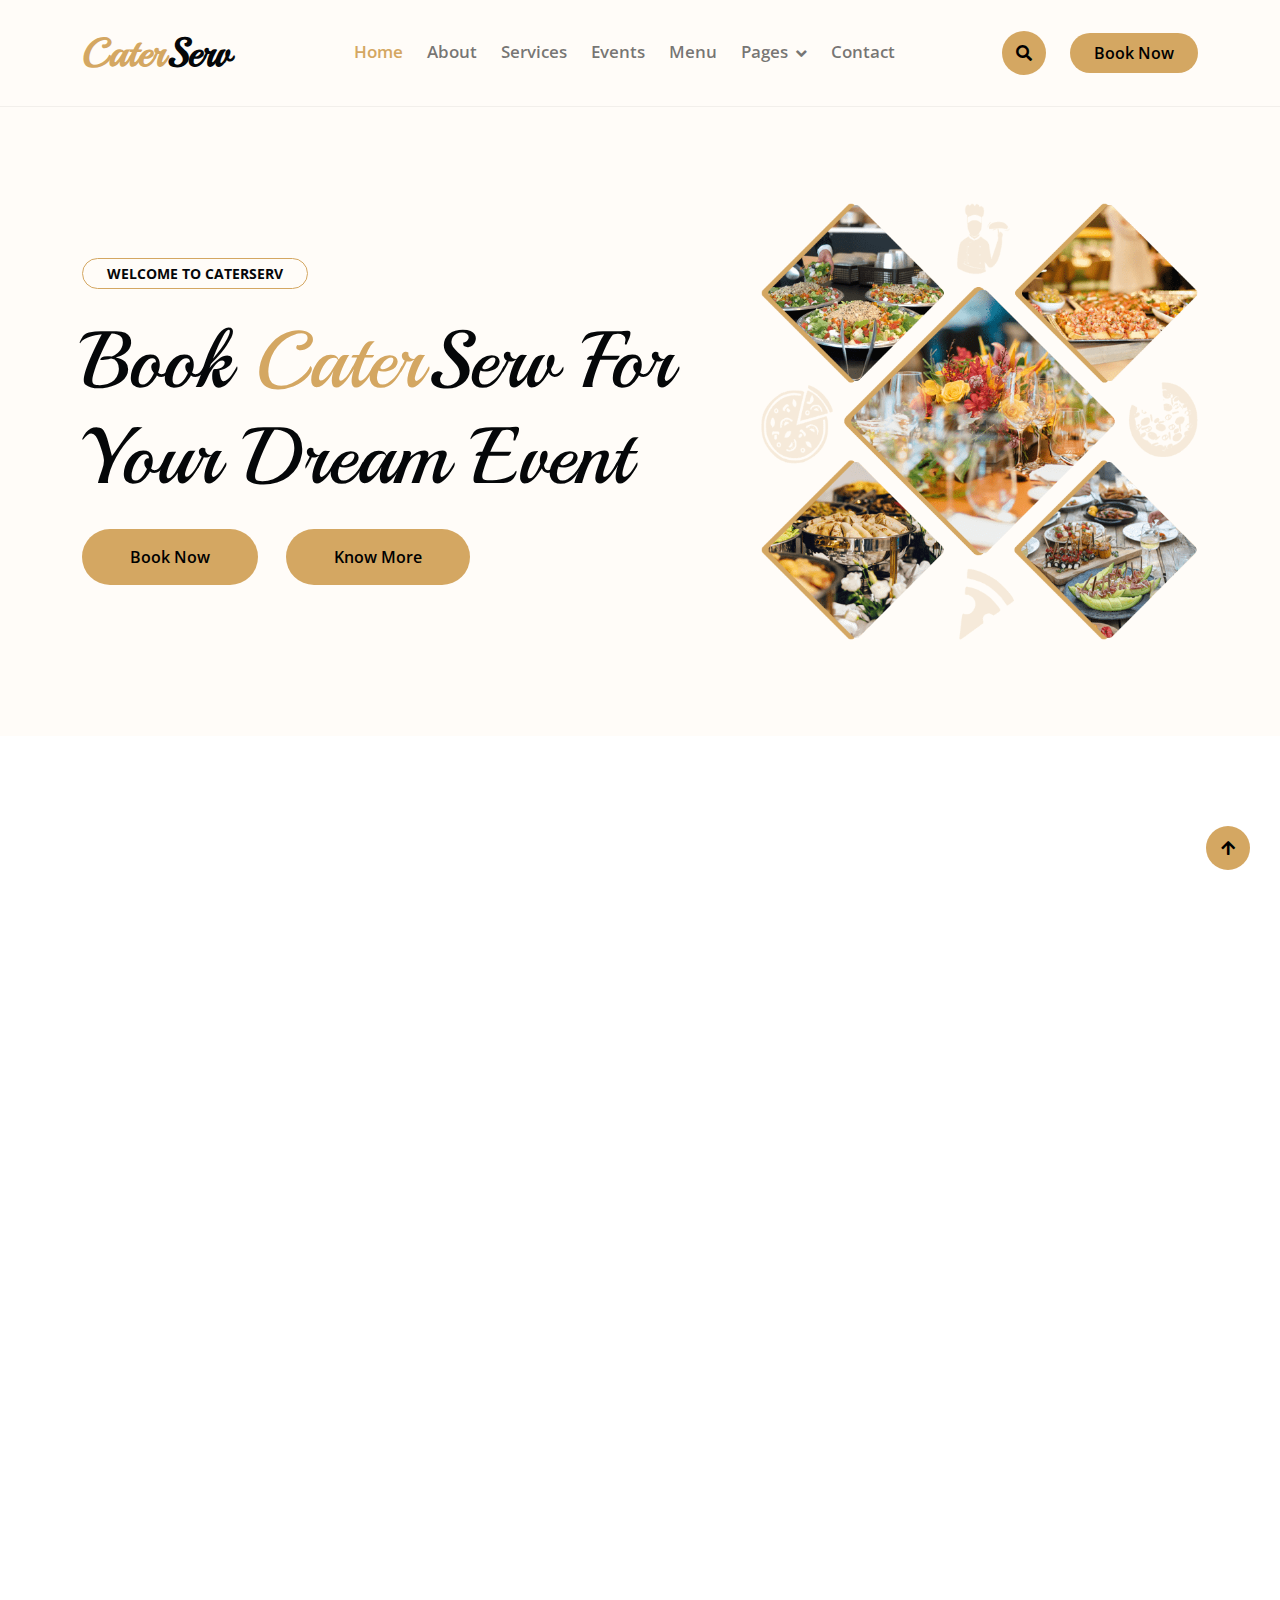
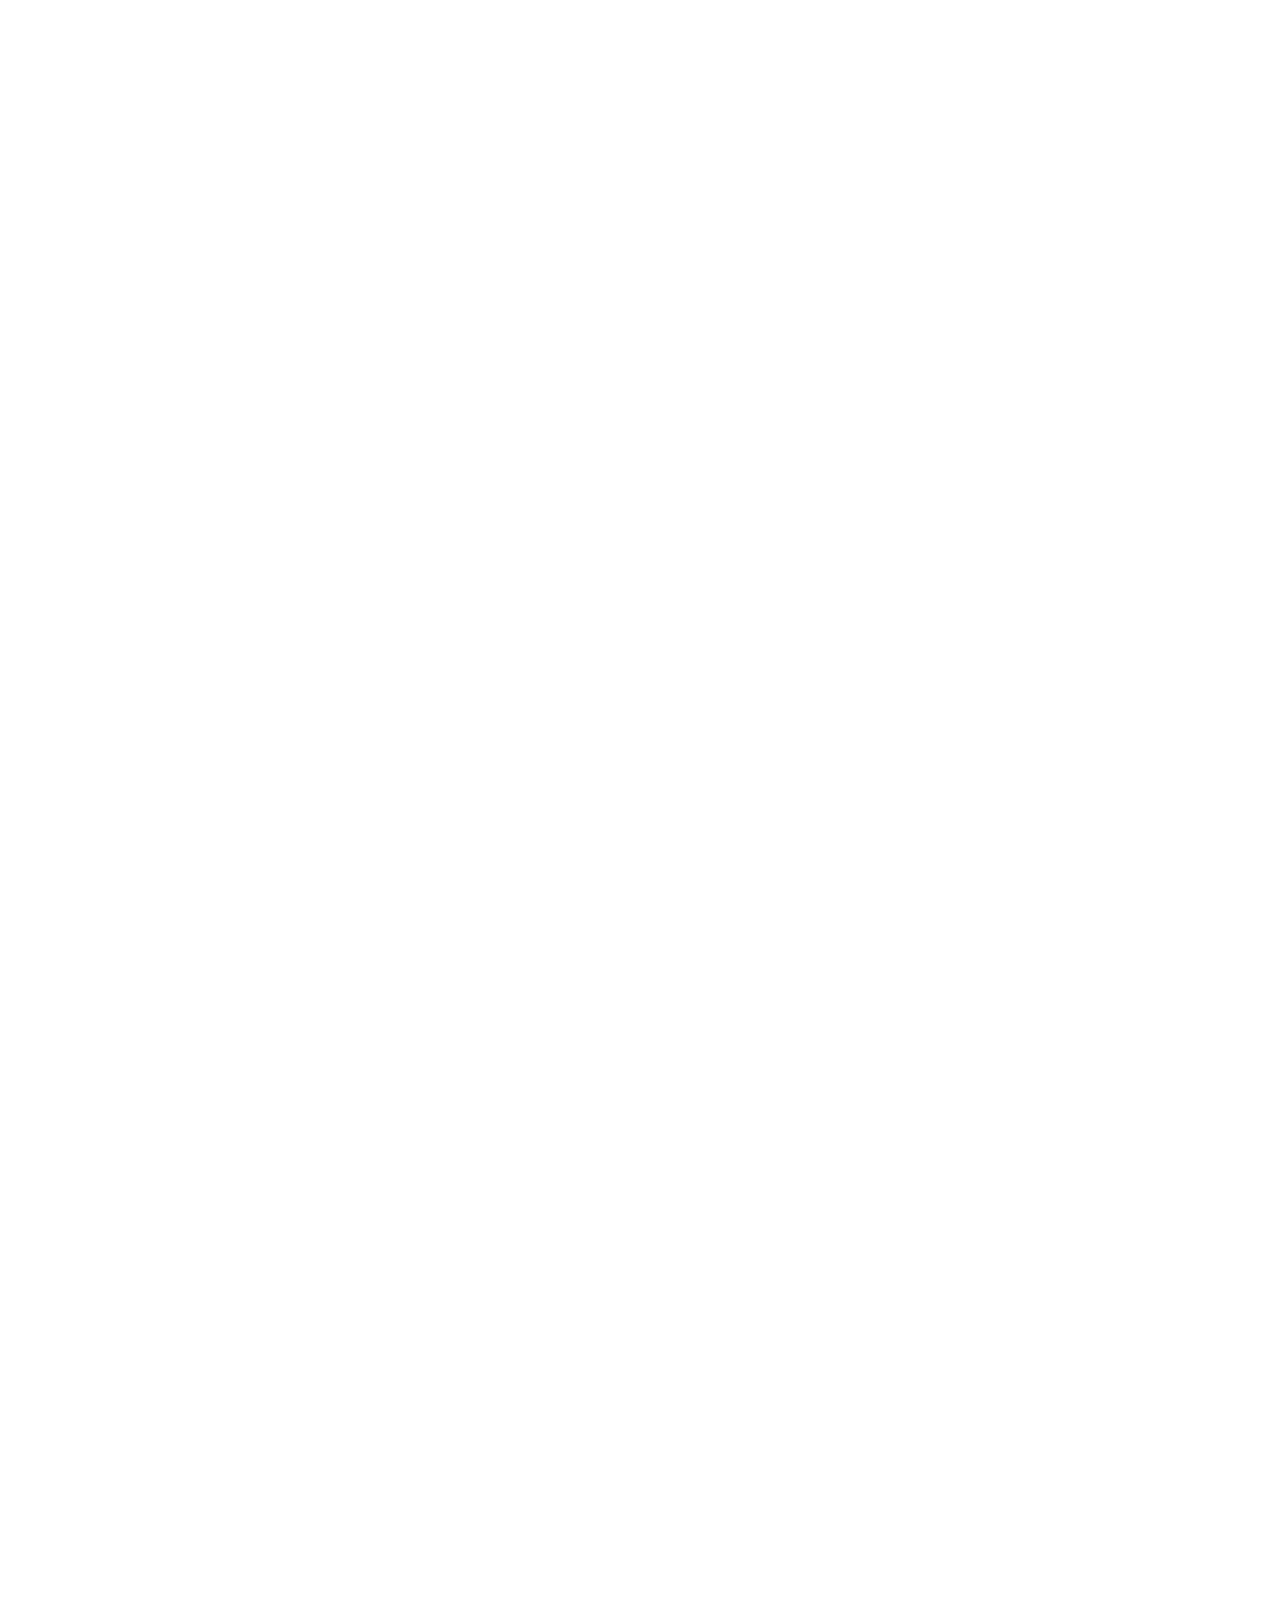
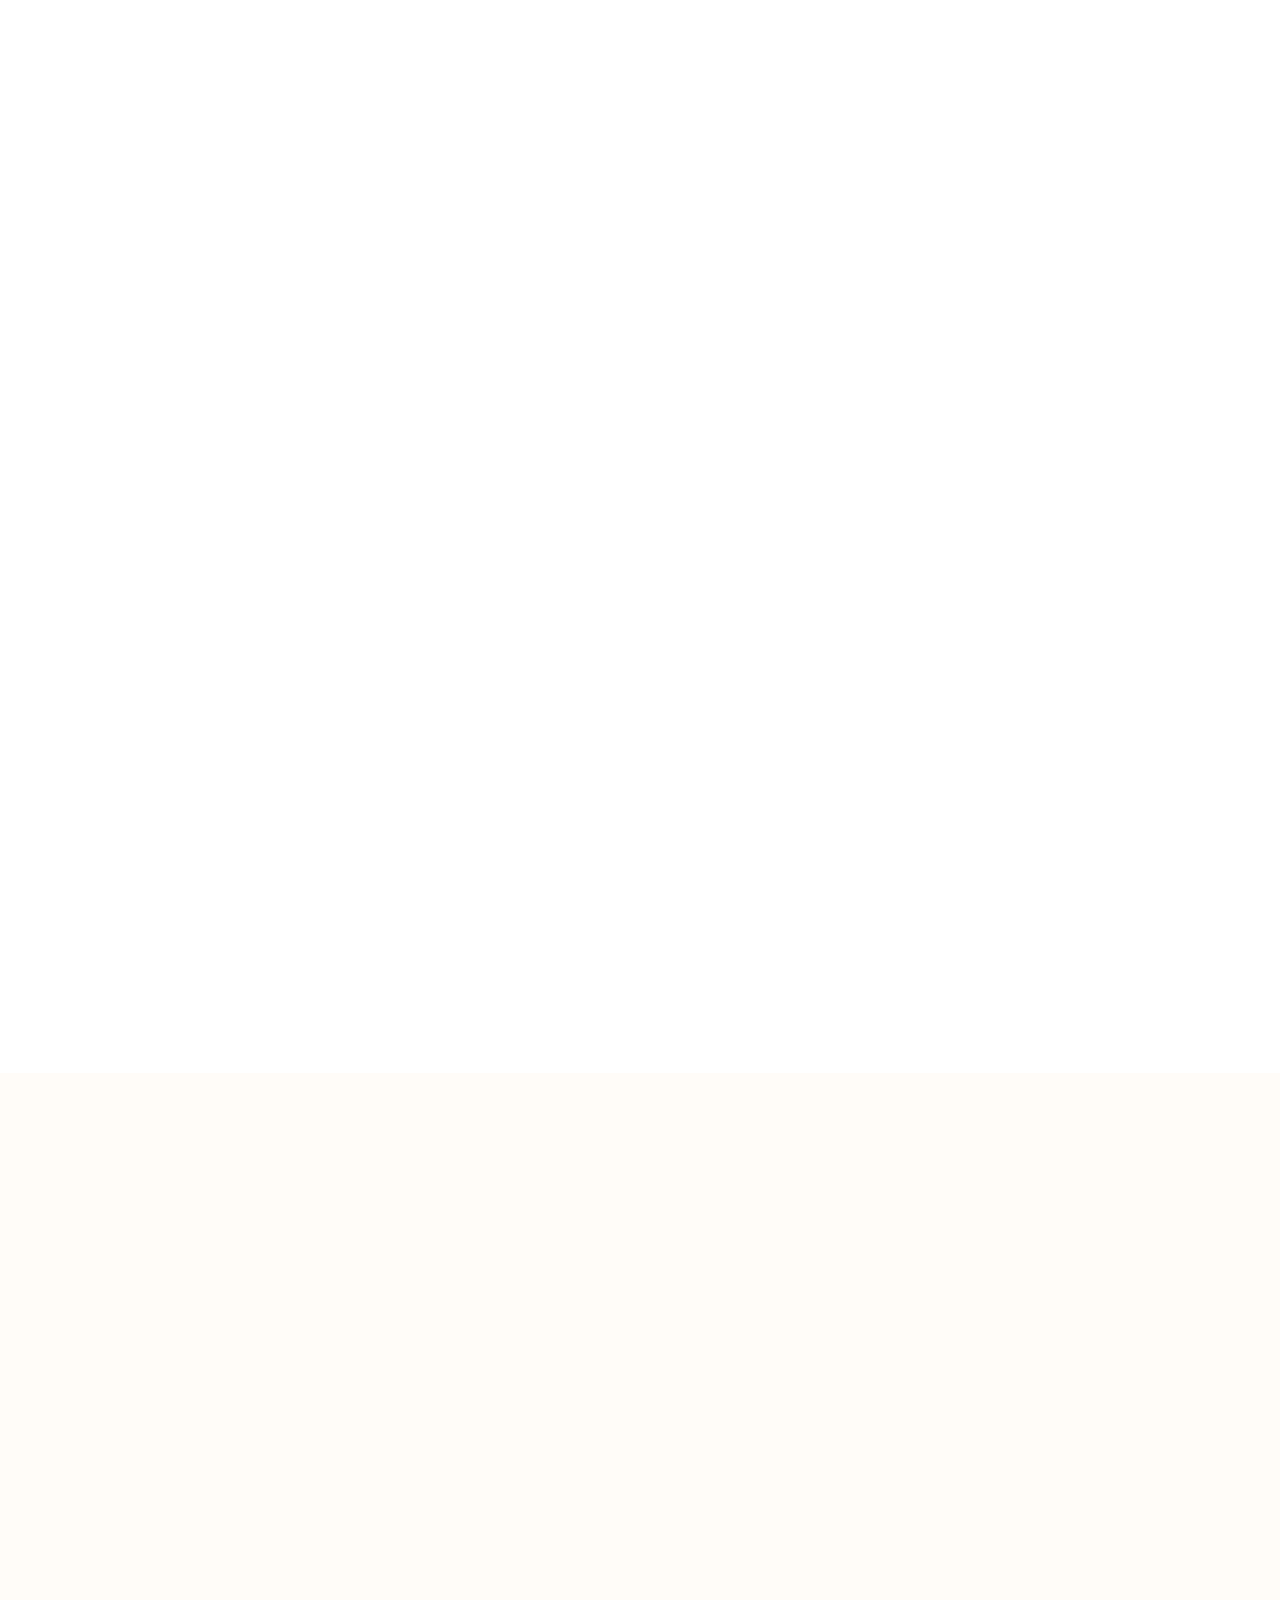
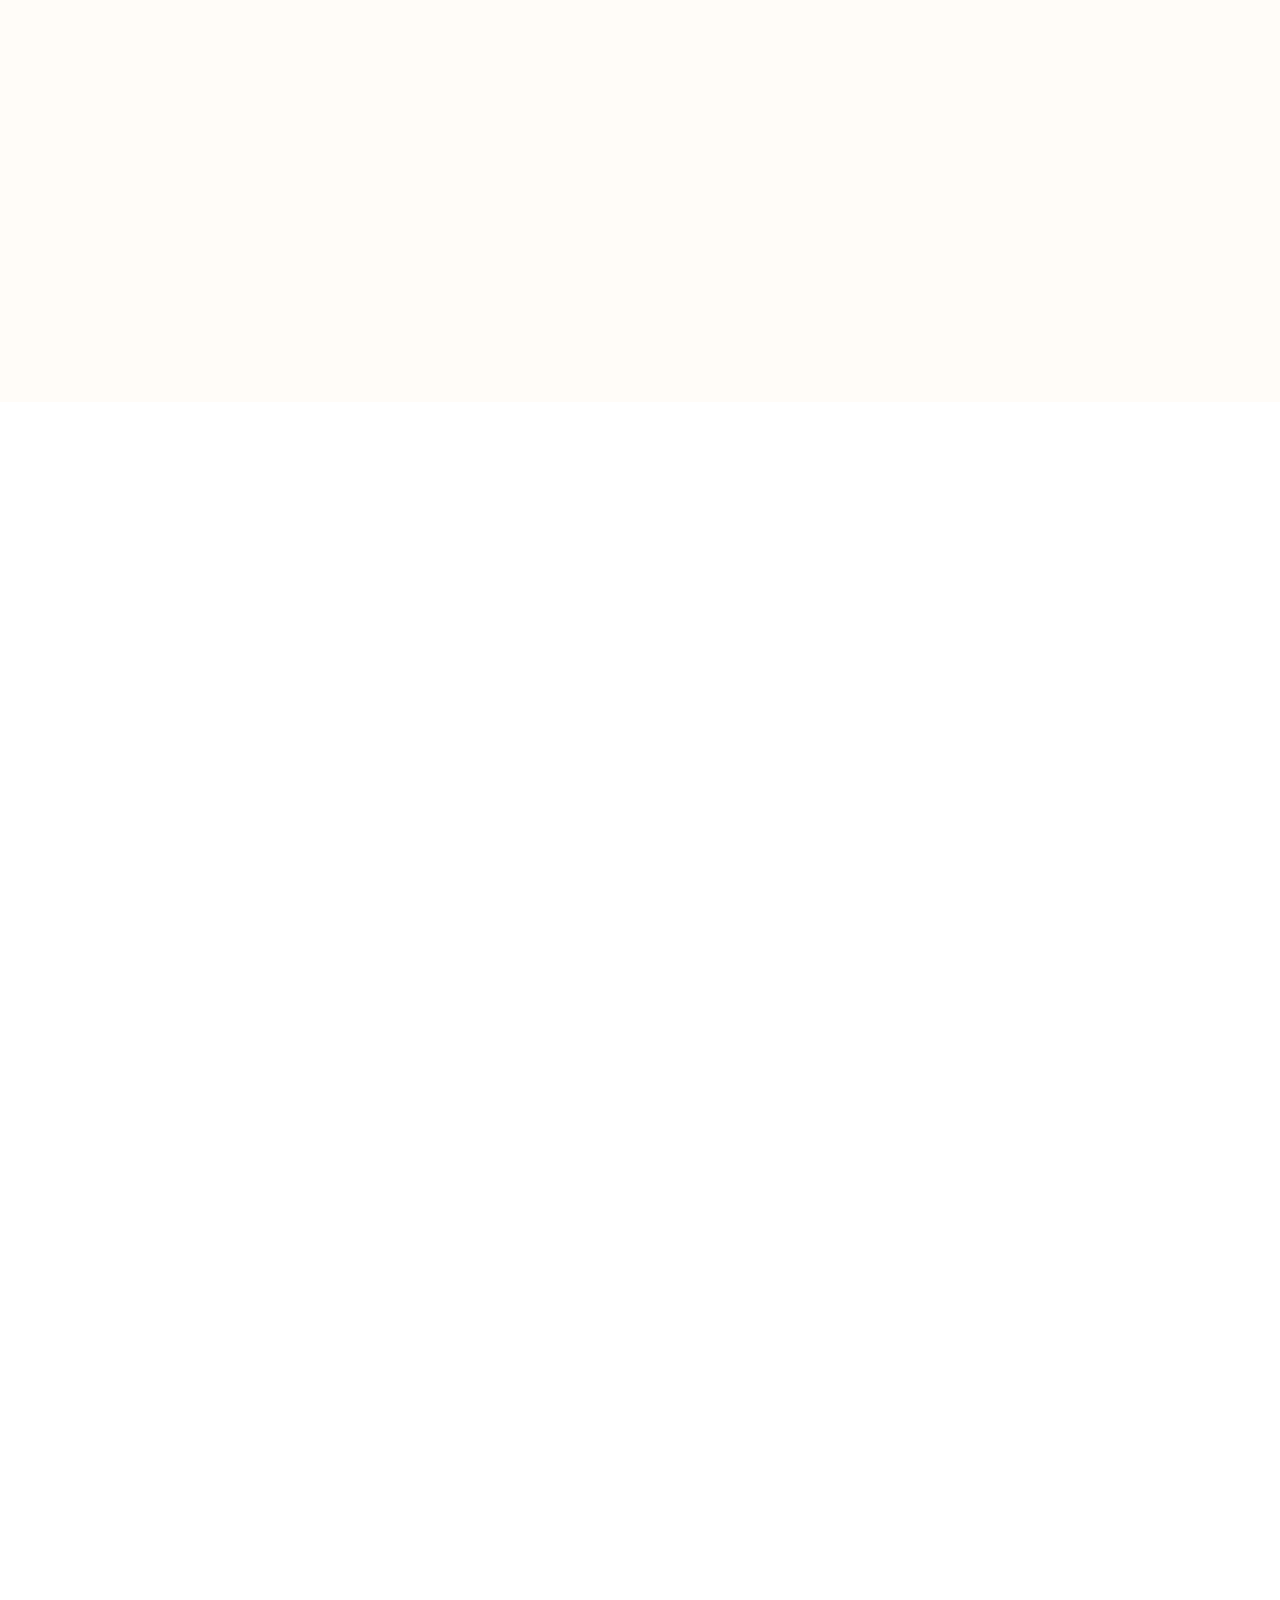
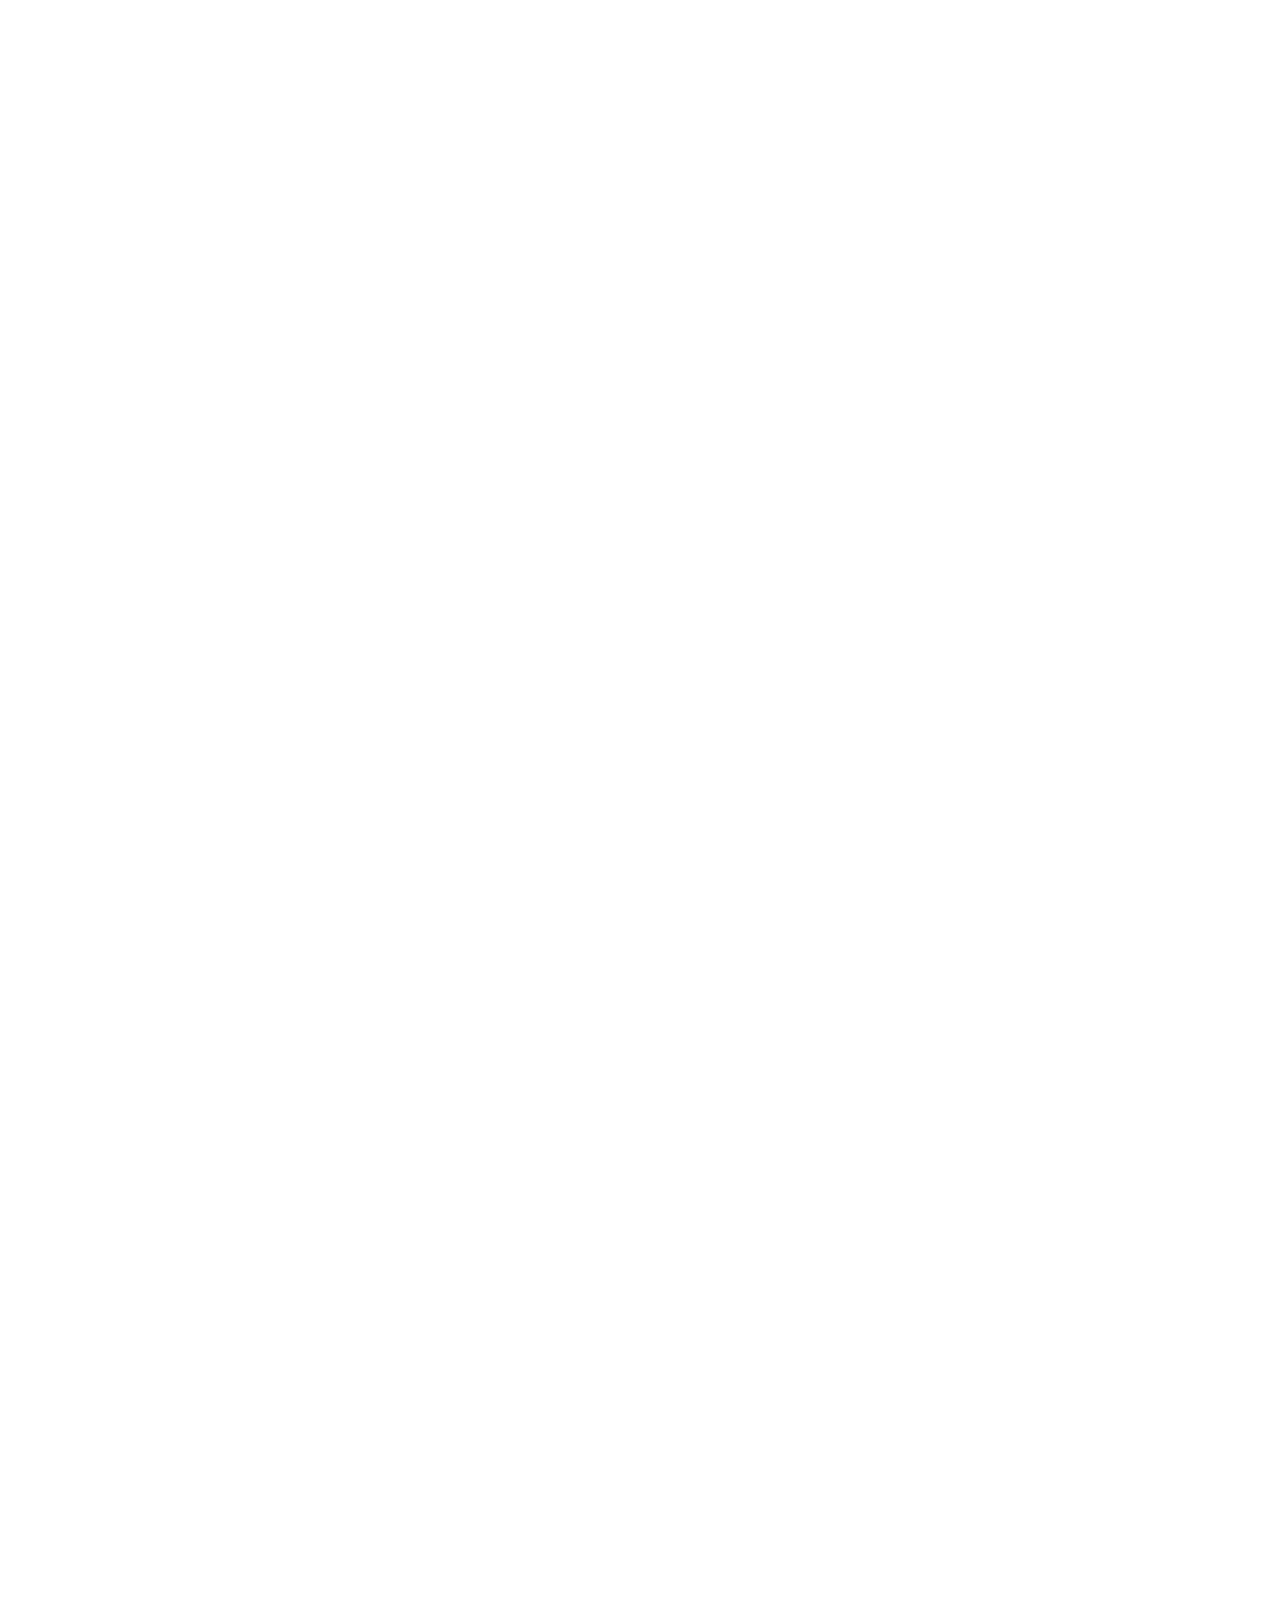
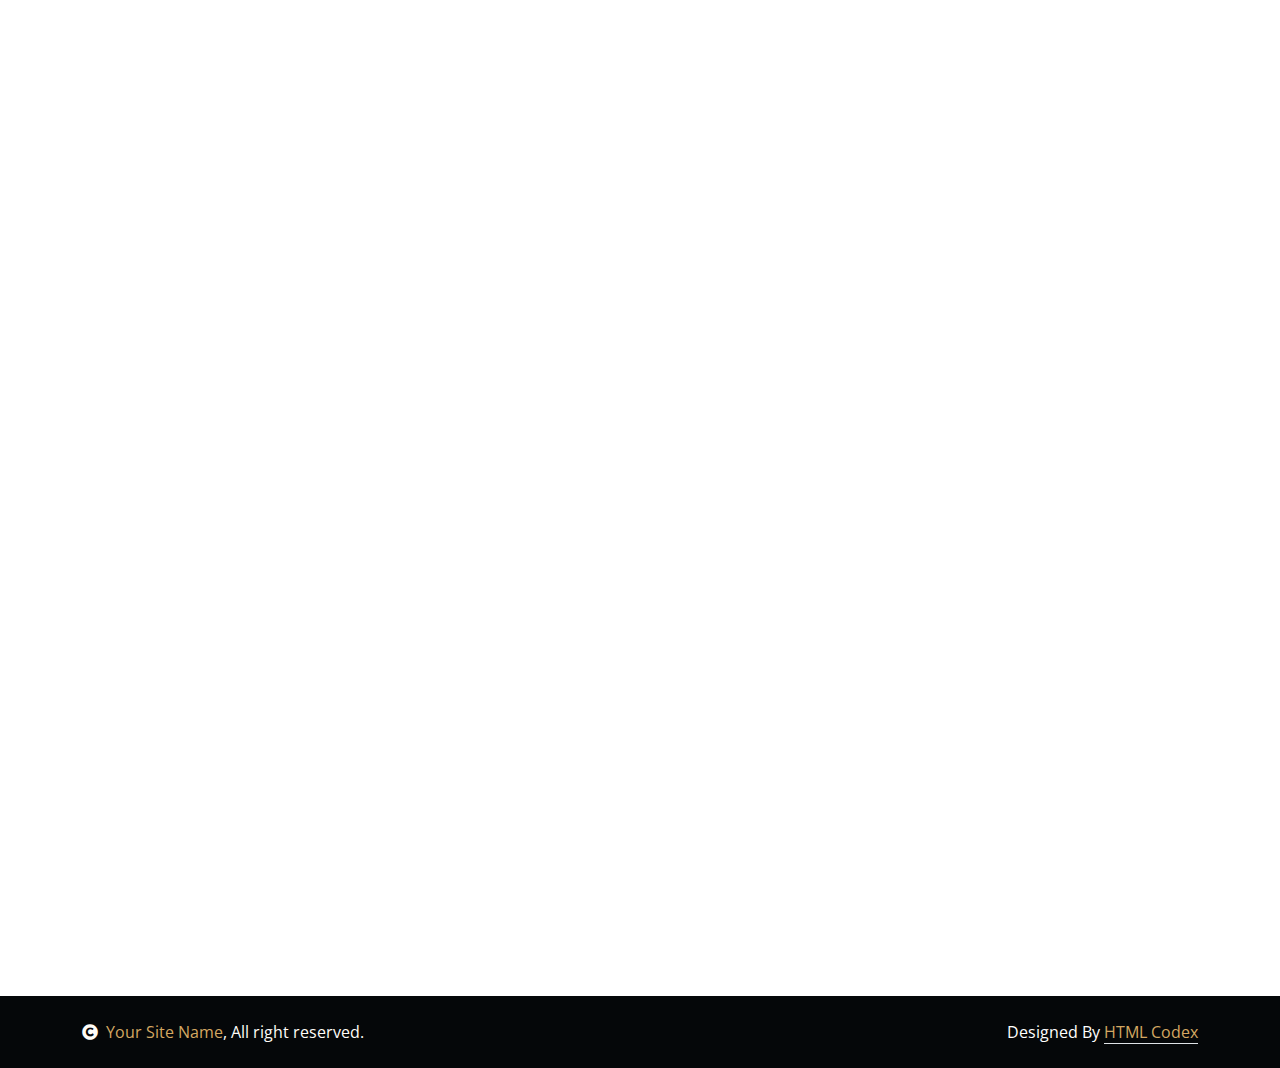
<file: catering-services-website-template/catering-services-website-template/index.html>
<!DOCTYPE html>
<html lang="en">

    <head>
        <meta charset="utf-8">
        <title>CaterServ - Catering Services Website Template</title>
        <meta content="width=device-width, initial-scale=1.0" name="viewport">
        <meta content="" name="keywords">
        <meta content="" name="description">

        <!-- Google Web Fonts -->
        <link rel="preconnect" href="https://fonts.googleapis.com">
        <link rel="preconnect" href="https://fonts.gstatic.com" crossorigin>
        <link href="https://fonts.googleapis.com/css2?family=Open+Sans:wght@400;600&family=Playball&display=swap" rel="stylesheet">

        <!-- Icon Font Stylesheet -->
        <link rel="stylesheet" href="https://use.fontawesome.com/releases/v5.15.4/css/all.css"/>
        <link href="https://cdn.jsdelivr.net/npm/bootstrap-icons@1.4.1/font/bootstrap-icons.css" rel="stylesheet">

        <!-- Libraries Stylesheet -->
        <link href="lib/animate/animate.min.css" rel="stylesheet">
        <link href="lib/lightbox/css/lightbox.min.css" rel="stylesheet">
        <link href="lib/owlcarousel/owl.carousel.min.css" rel="stylesheet">

        <!-- Customized Bootstrap Stylesheet -->
        <link href="css/bootstrap.min.css" rel="stylesheet">

        <!-- Template Stylesheet -->
        <link href="css/style.css" rel="stylesheet">
    </head>

    <body>

        <!-- Spinner Start -->
        <div id="spinner" class="show w-100 vh-100 bg-white position-fixed translate-middle top-50 start-50  d-flex align-items-center justify-content-center">
            <div class="spinner-grow text-primary" role="status"></div>
        </div>
        <!-- Spinner End -->


        <!-- Navbar start -->
        <div class="container-fluid nav-bar">
            <div class="container">
                <nav class="navbar navbar-light navbar-expand-lg py-4">
                    <a href="index.html" class="navbar-brand">
                        <h1 class="text-primary fw-bold mb-0">Cater<span class="text-dark">Serv</span> </h1>
                    </a>
                    <button class="navbar-toggler py-2 px-3" type="button" data-bs-toggle="collapse" data-bs-target="#navbarCollapse">
                        <span class="fa fa-bars text-primary"></span>
                    </button>
                    <div class="collapse navbar-collapse" id="navbarCollapse">
                        <div class="navbar-nav mx-auto">
                            <a href="index.html" class="nav-item nav-link active">Home</a>
                            <a href="about.html" class="nav-item nav-link">About</a>
                            <a href="service.html" class="nav-item nav-link">Services</a>
                            <a href="event.html" class="nav-item nav-link">Events</a>
                            <a href="menu.html" class="nav-item nav-link">Menu</a>
                            <div class="nav-item dropdown">
                                <a href="#" class="nav-link dropdown-toggle" data-bs-toggle="dropdown">Pages</a>
                                <div class="dropdown-menu bg-light">
                                    <a href="book.html" class="dropdown-item">Booking</a>
                                    <a href="blog.html" class="dropdown-item">Our Blog</a>
                                    <a href="team.html" class="dropdown-item">Our Team</a>
                                    <a href="testimonial.html" class="dropdown-item">Testimonial</a>
                                    <a href="404.html" class="dropdown-item">404 Page</a>
                                </div>
                            </div>
                            <a href="contact.html" class="nav-item nav-link">Contact</a>
                        </div>
                        <button class="btn-search btn btn-primary btn-md-square me-4 rounded-circle d-none d-lg-inline-flex" data-bs-toggle="modal" data-bs-target="#searchModal"><i class="fas fa-search"></i></button>
                        <a href="" class="btn btn-primary py-2 px-4 d-none d-xl-inline-block rounded-pill">Book Now</a>
                    </div>
                </nav>
            </div>
        </div>
        <!-- Navbar End -->


        <!-- Modal Search Start -->
        <div class="modal fade" id="searchModal" tabindex="-1" aria-labelledby="exampleModalLabel" aria-hidden="true">
            <div class="modal-dialog modal-fullscreen">
                <div class="modal-content rounded-0">
                    <div class="modal-header">
                        <h5 class="modal-title" id="exampleModalLabel">Search by keyword</h5>
                        <button type="button" class="btn-close" data-bs-dismiss="modal" aria-label="Close"></button>
                    </div>
                    <div class="modal-body d-flex align-items-center">
                        <div class="input-group w-75 mx-auto d-flex">
                            <input type="search" class="form-control bg-transparent p-3" placeholder="keywords" aria-describedby="search-icon-1">
                            <span id="search-icon-1" class="input-group-text p-3"><i class="fa fa-search"></i></span>
                        </div>
                    </div>
                </div>
            </div>
        </div>
        <!-- Modal Search End -->


        <!-- Hero Start -->
        <div class="container-fluid bg-light py-6 my-6 mt-0">
            <div class="container">
                <div class="row g-5 align-items-center">
                    <div class="col-lg-7 col-md-12">
                        <small class="d-inline-block fw-bold text-dark text-uppercase bg-light border border-primary rounded-pill px-4 py-1 mb-4 animated bounceInDown">Welcome to CaterServ</small>
                        <h1 class="display-1 mb-4 animated bounceInDown">Book <span class="text-primary">Cater</span>Serv For Your Dream Event</h1>
                        <a href="" class="btn btn-primary border-0 rounded-pill py-3 px-4 px-md-5 me-4 animated bounceInLeft">Book Now</a>
                        <a href="" class="btn btn-primary border-0 rounded-pill py-3 px-4 px-md-5 animated bounceInLeft">Know More</a>
                    </div>
                    <div class="col-lg-5 col-md-12">
                        <img src="img/hero.png" class="img-fluid rounded animated zoomIn" alt="">
                    </div>
                </div>
            </div>
        </div>
        <!-- Hero End -->


        <!-- About Satrt -->
        <div class="container-fluid py-6">
            <div class="container">
                <div class="row g-5 align-items-center">
                    <div class="col-lg-5 wow bounceInUp" data-wow-delay="0.1s">
                        <img src="img/about.jpg" class="img-fluid rounded" alt="">
                    </div>
                    <div class="col-lg-7 wow bounceInUp" data-wow-delay="0.3s">
                        <small class="d-inline-block fw-bold text-dark text-uppercase bg-light border border-primary rounded-pill px-4 py-1 mb-3">About Us</small>
                        <h1 class="display-5 mb-4">Trusted By 200 + satisfied clients</h1>
                        <p class="mb-4">Consectetur adipisicing elit, sed do eiusmod tempor incididunt ut labore eit esdioilore magna aliqua. Ut enim ad minim veniam, 
                            quis nostrud exercitation ullaemco laboeeiris nisi ut aliquip ex ea commodo consequat. Duis aute irure 
                            dolor iesdein reprehendeerit in voluptate velit esse cillum dolore.</p>
                        <div class="row g-4 text-dark mb-5">
                            <div class="col-sm-6">
                                <i class="fas fa-share text-primary me-2"></i>Fresh and Fast food Delivery
                            </div>
                            <div class="col-sm-6">
                                <i class="fas fa-share text-primary me-2"></i>24/7 Customer Support
                            </div>
                            <div class="col-sm-6">
                                <i class="fas fa-share text-primary me-2"></i>Easy Customization Options
                            </div>
                            <div class="col-sm-6">
                                <i class="fas fa-share text-primary me-2"></i>Delicious Deals for Delicious Meals
                            </div>
                        </div>
                        <a href="" class="btn btn-primary py-3 px-5 rounded-pill">About Us<i class="fas fa-arrow-right ps-2"></i></a>
                    </div>
                </div>
            </div>
        </div>
        <!-- About End -->


        <!-- Fact Start-->
        <div class="container-fluid faqt py-6">
            <div class="container">
                <div class="row g-4 align-items-center">
                    <div class="col-lg-7">
                       <div class="row g-4">
                            <div class="col-sm-4 wow bounceInUp" data-wow-delay="0.3s">
                                <div class="faqt-item bg-primary rounded p-4 text-center">
                                    <i class="fas fa-users fa-4x mb-4 text-white"></i>
                                    <h1 class="display-4 fw-bold" data-toggle="counter-up">689</h1>
                                    <p class="text-dark text-uppercase fw-bold mb-0">Happy Customers</p>
                                </div>
                            </div>
                            <div class="col-sm-4 wow bounceInUp" data-wow-delay="0.5s">
                                <div class="faqt-item bg-primary rounded p-4 text-center">
                                    <i class="fas fa-users-cog fa-4x mb-4 text-white"></i>
                                    <h1 class="display-4 fw-bold" data-toggle="counter-up">107</h1>
                                    <p class="text-dark text-uppercase fw-bold mb-0">Expert Chefs</p>
                                </div>
                            </div>
                            <div class="col-sm-4 wow bounceInUp" data-wow-delay="0.7s">
                                <div class="faqt-item bg-primary rounded p-4 text-center">
                                    <i class="fas fa-check fa-4x mb-4 text-white"></i>
                                    <h1 class="display-4 fw-bold" data-toggle="counter-up">253</h1>
                                    <p class="text-dark text-uppercase fw-bold mb-0">Events Complete</p>
                                </div>
                            </div>
                        </div>
                    </div>
                    <div class="col-lg-5 wow bounceInUp" data-wow-delay="0.1s">
                        <div class="video">
                            <button type="button" class="btn btn-play" data-bs-toggle="modal" data-src="https://www.youtube.com/embed/DWRcNpR6Kdc" data-bs-target="#videoModal">
                                <span></span>
                            </button>
                        </div>
                    </div>
                </div>
            </div>
        </div>
        <!-- Modal Video -->
        <div class="modal fade" id="videoModal" tabindex="-1" aria-labelledby="exampleModalLabel" aria-hidden="true">
            <div class="modal-dialog">
                <div class="modal-content rounded-0">
                    <div class="modal-header">
                        <h5 class="modal-title" id="exampleModalLabel">Youtube Video</h5>
                        <button type="button" class="btn-close" data-bs-dismiss="modal" aria-label="Close"></button>
                    </div>
                    <div class="modal-body">
                        <!-- 16:9 aspect ratio -->
                        <div class="ratio ratio-16x9">
                            <iframe class="embed-responsive-item" src="" id="video" allowfullscreen allowscriptaccess="always"
                                allow="autoplay"></iframe>
                        </div>
                    </div>
                </div>
            </div>
        </div>
        <!-- Fact End -->


        <!-- Service Start -->
        <div class="container-fluid service py-6">
            <div class="container">
                <div class="text-center wow bounceInUp" data-wow-delay="0.1s">
                    <small class="d-inline-block fw-bold text-dark text-uppercase bg-light border border-primary rounded-pill px-4 py-1 mb-3">Our Services</small>
                    <h1 class="display-5 mb-5">What We Offer</h1>
                </div>
                <div class="row g-4">
                    <div class="col-lg-3 col-md-6 col-sm-12 wow bounceInUp" data-wow-delay="0.1s">
                        <div class="bg-light rounded service-item">
                            <div class="service-content d-flex align-items-center justify-content-center p-4">
                                <div class="service-content-icon text-center">
                                    <i class="fas fa-cheese fa-7x text-primary mb-4"></i>
                                    <h4 class="mb-3">Wedding Services</h4>
                                    <p class="mb-4">Contrary to popular belief, ipsum is not simply random.</p>
                                    <a href="#" class="btn btn-primary px-4 py-2 rounded-pill">Read More</a>
                                </div>
                            </div>
                        </div>
                    </div>
                    <div class="col-lg-3 col-md-6 col-sm-12 wow bounceInUp" data-wow-delay="0.3s">
                        <div class="bg-light rounded service-item">
                            <div class="service-content d-flex align-items-center justify-content-center p-4">
                                <div class="service-content-icon text-center">
                                    <i class="fas fa-pizza-slice fa-7x text-primary mb-4"></i>
                                    <h4 class="mb-3">Corporate Catering</h4>
                                    <p class="mb-4">Contrary to popular belief, ipsum is not simply random.</p>
                                    <a href="#" class="btn btn-primary px-4 py-2 rounded-pill">Read More</a>
                                </div>
                            </div>
                        </div>
                    </div>
                    <div class="col-lg-3 col-md-6 col-sm-12 wow bounceInUp" data-wow-delay="0.5s">
                        <div class="bg-light rounded service-item">
                            <div class="service-content d-flex align-items-center justify-content-center p-4">
                                <div class="service-content-icon text-center">
                                    <i class="fas fa-hotdog fa-7x text-primary mb-4"></i>
                                    <h4 class="mb-3">Cocktail Reception</h4>
                                    <p class="mb-4">Contrary to popular belief, ipsum is not simply random.</p>
                                    <a href="#" class="btn btn-primary px-4 py-2 rounded-pill">Read More</a>
                                </div>
                            </div>
                        </div>
                    </div>
                    <div class="col-lg-3 col-md-6 col-sm-12 wow bounceInUp" data-wow-delay="0.7s">
                        <div class="bg-light rounded service-item">
                            <div class="service-content d-flex align-items-center justify-content-center p-4">
                                <div class="service-content-icon text-center">
                                    <i class="fas fa-hamburger fa-7x text-primary mb-4"></i>
                                    <h4 class="mb-3">Bento Catering</h4>
                                    <p class="mb-4">Contrary to popular belief, ipsum is not simply random.</p>
                                    <a href="#" class="btn btn-primary px-4 py-2 rounded-pill">Read More</a>
                                </div>
                            </div>
                        </div>
                    </div>
                    <div class="col-lg-3 col-md-6 col-sm-12 wow bounceInUp" data-wow-delay="0.1s">
                        <div class="bg-light rounded service-item">
                            <div class="service-content d-flex align-items-center justify-content-center p-4">
                                <div class="service-content-icon text-center">
                                    <i class="fas fa-wine-glass-alt fa-7x text-primary mb-4"></i>
                                    <h4 class="mb-3">Pub Party</h4>
                                    <p class="mb-4">Contrary to popular belief, ipsum is not simply random.</p>
                                    <a href="#" class="btn btn-primary px-4 py-2 rounded-pill">Read More</a>
                                </div>
                            </div>
                        </div>
                    </div>
                    <div class="col-lg-3 col-md-6 col-sm-12 wow bounceInUp" data-wow-delay="0.3s">
                        <div class="bg-light rounded service-item">
                            <div class="service-content d-flex align-items-center justify-content-center p-4">
                                <div class="service-content-icon text-center">
                                    <i class="fas fa-walking fa-7x text-primary mb-4"></i>
                                    <h4 class="mb-3">Home Delivery</h4>
                                    <p class="mb-4">Contrary to popular belief, ipsum is not simply random.</p>
                                    <a href="#" class="btn btn-primary px-4 py-2 rounded-pill">Read More</a>
                                </div>
                            </div>
                        </div>
                    </div>
                    <div class="col-lg-3 col-md-6 col-sm-12 wow bounceInUp" data-wow-delay="0.5s">
                        <div class="bg-light rounded service-item">
                            <div class="service-content d-flex align-items-center justify-content-center p-4">
                                <div class="service-content-icon text-center">
                                    <i class="fas fa-wheelchair fa-7x text-primary mb-4"></i>
                                    <h4 class="mb-3">Sit-down Catering</h4>
                                    <p class="mb-4">Contrary to popular belief, ipsum is not simply random.</p>
                                    <a href="#" class="btn btn-primary px-4 py-2 rounded-pill">Read More</a>
                                </div>
                            </div>
                        </div>
                    </div>
                    <div class="col-lg-3 col-md-6 col-sm-12 wow bounceInUp" data-wow-delay="0.7s">
                        <div class="bg-light rounded service-item">
                            <div class="service-content d-flex align-items-center justify-content-center p-4">
                                <div class="service-content-icon text-center">
                                    <i class="fas fa-utensils fa-7x text-primary mb-4"></i>
                                    <h4 class="mb-3">Buffet Catering</h4>
                                    <p class="mb-4">Contrary to popular belief, ipsum is not simply random.</p>
                                    <a href="#" class="btn btn-primary px-4 py-2 rounded-pill">Read More</a>
                                </div>
                            </div>
                        </div>
                    </div>
                </div>
            </div>
        </div>
        <!-- Service End -->


        <!-- Events Start -->
        <div class="container-fluid event py-6">
            <div class="container">
                <div class="text-center wow bounceInUp" data-wow-delay="0.1s">
                    <small class="d-inline-block fw-bold text-dark text-uppercase bg-light border border-primary rounded-pill px-4 py-1 mb-3">Latest Events</small>
                    <h1 class="display-5 mb-5">Our Social & Professional Events Gallery</h1>
                </div>
                <div class="tab-class text-center">
                    <ul class="nav nav-pills d-inline-flex justify-content-center mb-5 wow bounceInUp" data-wow-delay="0.1s">
                        <li class="nav-item p-2">
                            <a class="d-flex mx-2 py-2 border border-primary bg-light rounded-pill active" data-bs-toggle="pill" href="#tab-1">
                                <span class="text-dark" style="width: 150px;">All Events</span>
                            </a>
                        </li>
                        <li class="nav-item p-2">
                            <a class="d-flex py-2 mx-2 border border-primary bg-light rounded-pill" data-bs-toggle="pill" href="#tab-2">
                                <span class="text-dark" style="width: 150px;">Wedding</span>
                            </a>
                        </li>
                        <li class="nav-item p-2">
                            <a class="d-flex mx-2 py-2 border border-primary bg-light rounded-pill" data-bs-toggle="pill" href="#tab-3">
                                <span class="text-dark" style="width: 150px;">Corporate</span>
                            </a>
                        </li>
                        <li class="nav-item p-2">
                            <a class="d-flex mx-2 py-2 border border-primary bg-light rounded-pill" data-bs-toggle="pill" href="#tab-4">
                                <span class="text-dark" style="width: 150px;">Cocktail</span>
                            </a>
                        </li>
                        <li class="nav-item p-2">
                            <a class="d-flex mx-2 py-2 border border-primary bg-light rounded-pill" data-bs-toggle="pill" href="#tab-5">
                                <span class="text-dark" style="width: 150px;">Buffet</span>
                            </a>
                        </li>
                    </ul>
                    <div class="tab-content">
                        <div id="tab-1" class="tab-pane fade show p-0 active">
                            <div class="row g-4">
                                <div class="col-lg-12">
                                    <div class="row g-4">
                                        <div class="col-md-6 col-lg-3 wow bounceInUp" data-wow-delay="0.1s">
                                            <div class="event-img position-relative">
                                                <img class="img-fluid rounded w-100" src="img/event-1.jpg" alt="">
                                                <div class="event-overlay d-flex flex-column p-4">
                                                    <h4 class="me-auto">Wedding</h4>
                                                    <a href="img/event-1.jpg" data-lightbox="event-1" class="my-auto"><i class="fas fa-search-plus text-dark fa-2x"></i></a>
                                                </div>
                                            </div>
                                        </div>
                                        <div class="col-md-6 col-lg-3 wow bounceInUp" data-wow-delay="0.3s">
                                            <div class="event-img position-relative">
                                                <img class="img-fluid rounded w-100" src="img/event-2.jpg" alt="">
                                                <div class="event-overlay d-flex flex-column p-4">
                                                    <h4 class="me-auto">Corporate</h4>
                                                    <a href="img/event-2.jpg" data-lightbox="event-2" class="my-auto"><i class="fas fa-search-plus text-dark fa-2x"></i></a>
                                                </div>
                                            </div>
                                        </div>
                                        <div class="col-md-6 col-lg-3 wow bounceInUp" data-wow-delay="0.5s">
                                            <div class="event-img position-relative">
                                                <img class="img-fluid rounded w-100" src="img/event-3.jpg" alt="">
                                                <div class="event-overlay d-flex flex-column p-4">
                                                    <h4 class="me-auto">Wedding</h4>
                                                    <a href="img/event-3.jpg" data-lightbox="event-3" class="my-auto"><i class="fas fa-search-plus text-dark fa-2x"></i></a>
                                                </div>
                                            </div>
                                        </div>
                                        <div class="col-md-6 col-lg-3 wow bounceInUp" data-wow-delay="0.7s">
                                            <div class="event-img position-relative">
                                                <img class="img-fluid rounded w-100" src="img/event-4.jpg" alt="">
                                                <div class="event-overlay d-flex flex-column p-4">
                                                    <h4 class="me-auto">Buffet</h4>
                                                    <a href="img/event-4.jpg" data-lightbox="event-4" class="my-auto"><i class="fas fa-search-plus text-dark fa-2x"></i></a>
                                                </div>
                                            </div>
                                        </div>
                                        <div class="col-md-6 col-lg-3 wow bounceInUp" data-wow-delay="0.1s">
                                            <div class="event-img position-relative">
                                                <img class="img-fluid rounded w-100" src="img/event-5.jpg" alt="">
                                                <div class="event-overlay d-flex flex-column p-4">
                                                    <h4 class="me-auto">Cocktail</h4>
                                                    <a href="img/event-5.jpg" data-lightbox="event-5" class="my-auto"><i class="fas fa-search-plus text-dark fa-2x"></i></a>
                                                </div>
                                            </div>
                                        </div>
                                        <div class="col-md-6 col-lg-3 wow bounceInUp" data-wow-delay="0.3s">
                                            <div class="event-img position-relative">
                                                <img class="img-fluid rounded w-100" src="img/event-6.jpg" alt="">
                                                <div class="event-overlay d-flex flex-column p-4">
                                                    <h4 class="me-auto">Wedding</h4>
                                                    <a href="img/event-6.jpg" data-lightbox="event-6" class="my-auto"><i class="fas fa-search-plus text-dark fa-2x"></i></a>
                                                </div>
                                            </div>
                                        </div>
                                        <div class="col-md-6 col-lg-3 wow bounceInUp" data-wow-delay="0.5s">
                                            <div class="event-img position-relative">
                                                <img class="img-fluid rounded w-100" src="img/event-7.jpg" alt="">
                                                <div class="event-overlay d-flex flex-column p-4">
                                                    <h4 class="me-auto">Buffet</h4>
                                                    <a href="img/event-7.jpg" data-lightbox="event-7" class="my-auto"><i class="fas fa-search-plus text-dark fa-2x"></i></a>
                                                </div>
                                            </div>
                                        </div>
                                        <div class="col-md-6 col-lg-3 wow bounceInUp" data-wow-delay="0.7s">
                                            <div class="event-img position-relative">
                                                <img class="img-fluid rounded w-100" src="img/event-8.jpg" alt="">
                                                <div class="event-overlay d-flex flex-column p-4">
                                                    <h4 class="me-auto">Corporate</h4>
                                                    <a href="img/event-8.jpg" data-lightbox="event-17" class="my-auto"><i class="fas fa-search-plus text-dark fa-2x"></i></a>
                                                </div>
                                            </div>
                                        </div>
                                    </div>
                                </div>
                            </div>
                        </div>
                        <div id="tab-2" class="tab-pane fade show p-0">
                            <div class="row g-4">
                                <div class="col-lg-12">
                                    <div class="row g-4">
                                        <div class="col-md-6 col-lg-3">
                                            <div class="event-img position-relative">
                                                <img class="img-fluid rounded w-100" src="img/event-1.jpg" alt="">
                                                <div class="event-overlay d-flex flex-column p-4">
                                                    <h4 class="me-auto">Wedding</h4>
                                                    <a href="img/01.jpg" data-lightbox="event-8" class="my-auto"><i class="fas fa-search-plus text-dark fa-2x"></i></a>
                                                </div>
                                            </div>
                                        </div>
                                        <div class="col-md-6 col-lg-3">
                                            <div class="event-img position-relative">
                                                <img class="img-fluid rounded w-100" src="img/event-2.jpg" alt="">
                                                <div class="event-overlay d-flex flex-column p-4">
                                                    <h4 class="me-auto">Wedding</h4>
                                                    <a href="img/01.jpg" data-lightbox="event-9" class="my-auto"><i class="fas fa-search-plus text-dark fa-2x"></i></a>
                                                </div>
                                            </div>
                                        </div>
                                    </div>
                                </div>
                            </div>
                        </div>
                        <div id="tab-3" class="tab-pane fade show p-0">
                            <div class="row g-4">
                                <div class="col-lg-12">
                                    <div class="row g-4">
                                        <div class="col-md-6 col-lg-3">
                                            <div class="event-img position-relative">
                                                <img class="img-fluid rounded w-100" src="img/event-3.jpg" alt="">
                                                <div class="event-overlay d-flex flex-column p-4">
                                                    <h4 class="me-auto">Corporate</h4>
                                                    <a href="img/01.jpg" data-lightbox="event-10" class="my-auto"><i class="fas fa-search-plus text-dark fa-2x"></i></a>
                                                </div>
                                            </div>
                                        </div>
                                        <div class="col-md-6 col-lg-3">
                                            <div class="event-img position-relative">
                                                <img class="img-fluid rounded w-100" src="img/event-4.jpg" alt="">
                                                <div class="event-overlay d-flex flex-column p-4">
                                                    <h4 class="me-auto">Corporate</h4>
                                                    <a href="img/01.jpg" data-lightbox="event-11" class="my-auto"><i class="fas fa-search-plus text-dark fa-2x"></i></a>
                                                </div>
                                            </div>
                                        </div>
                                    </div>
                                </div>
                            </div>
                        </div>
                        <div id="tab-4" class="tab-pane fade show p-0">
                            <div class="row g-4">
                                <div class="col-lg-12">
                                    <div class="row g-4">
                                        <div class="col-md-6 col-lg-3">
                                            <div class="event-img position-relative">
                                                <img class="img-fluid rounded w-100" src="img/event-5.jpg" alt="">
                                                <div class="event-overlay d-flex flex-column p-4">
                                                    <h4 class="me-auto">Cocktail</h4>
                                                    <a href="img/01.jpg" data-lightbox="event-12" class="my-auto"><i class="fas fa-search-plus text-dark fa-2x"></i></a>
                                                </div>
                                            </div>
                                        </div>
                                        <div class="col-md-6 col-lg-3">
                                            <div class="event-img position-relative">
                                                <img class="img-fluid rounded w-100" src="img/event-6.jpg" alt="">
                                                <div class="event-overlay d-flex flex-column p-4">
                                                    <h4 class="me-auto">Cocktail</h4>
                                                    <a href="img/01.jpg" data-lightbox="event-13" class="my-auto"><i class="fas fa-search-plus text-dark fa-2x"></i></a>
                                                </div>
                                            </div>
                                        </div>
                                    </div>
                                </div>
                            </div>
                        </div>
                        <div id="tab-5" class="tab-pane fade show p-0">
                            <div class="row g-4">
                                <div class="col-lg-12">
                                    <div class="row g-4">
                                        <div class="col-md-6 col-lg-3">
                                            <div class="event-img position-relative">
                                                <img class="img-fluid rounded w-100" src="img/event-7.jpg" alt="">
                                                <div class="event-overlay d-flex flex-column p-4">
                                                    <h4 class="me-auto">Buffet</h4>
                                                    <a href="img/01.jpg" data-lightbox="event-14" class="my-auto"><i class="fas fa-search-plus text-dark fa-2x"></i></a>
                                                </div>
                                            </div>
                                        </div>
                                        <div class="col-md-6 col-lg-3">
                                            <div class="event-img position-relative">
                                                <img class="img-fluid rounded w-100" src="img/event-8.jpg" alt="">
                                                <div class="event-overlay d-flex flex-column p-4">
                                                    <h4 class="me-auto">Buffet</h4>
                                                    <a href="img/01.jpg" data-lightbox="event-15" class="my-auto"><i class="fas fa-search-plus text-dark fa-2x"></i></a>
                                                </div>
                                            </div>
                                        </div>
                                    </div>
                                </div>
                            </div>
                        </div>
                    </div>
                </div>
            </div>
        </div>
        <!-- Events End -->


        <!-- Menu Start -->
        <div class="container-fluid menu bg-light py-6 my-6">
            <div class="container">
                <div class="text-center wow bounceInUp" data-wow-delay="0.1s">
                    <small class="d-inline-block fw-bold text-dark text-uppercase bg-light border border-primary rounded-pill px-4 py-1 mb-3">Our Menu</small>
                    <h1 class="display-5 mb-5">Most Popular Food in the World</h1>
                </div>
                <div class="tab-class text-center">
                    <ul class="nav nav-pills d-inline-flex justify-content-center mb-5 wow bounceInUp" data-wow-delay="0.1s">
                        <li class="nav-item p-2">
                            <a class="d-flex py-2 mx-2 border border-primary bg-white rounded-pill active" data-bs-toggle="pill" href="#tab-6">
                                <span class="text-dark" style="width: 150px;">Starter</span>
                            </a>
                        </li>
                        <li class="nav-item p-2">
                            <a class="d-flex py-2 mx-2 border border-primary bg-white rounded-pill" data-bs-toggle="pill" href="#tab-7">
                                <span class="text-dark" style="width: 150px;">Main Course</span>
                            </a>
                        </li>
                        <li class="nav-item p-2">
                            <a class="d-flex py-2 mx-2 border border-primary bg-white rounded-pill" data-bs-toggle="pill" href="#tab-8">
                                <span class="text-dark" style="width: 150px;">Drinks</span>
                            </a>
                        </li>
                        <li class="nav-item p-2">
                            <a class="d-flex py-2 mx-2 border border-primary bg-white rounded-pill" data-bs-toggle="pill" href="#tab-9">
                                <span class="text-dark" style="width: 150px;">Offers</span>
                            </a>
                        </li>
                        <li class="nav-item p-2">
                            <a class="d-flex py-2 mx-2 border border-primary bg-white rounded-pill" data-bs-toggle="pill" href="#tab-10">
                                <span class="text-dark" style="width: 150px;">Our Spesial</span>
                            </a>
                        </li>
                    </ul>
                    <div class="tab-content">
                        <div id="tab-6" class="tab-pane fade show p-0 active">
                            <div class="row g-4">
                                <div class="col-lg-6 wow bounceInUp" data-wow-delay="0.1s">
                                    <div class="menu-item d-flex align-items-center">
                                        <img class="flex-shrink-0 img-fluid rounded-circle" src="img/menu-01.jpg" alt="">
                                        <div class="w-100 d-flex flex-column text-start ps-4">
                                            <div class="d-flex justify-content-between border-bottom border-primary pb-2 mb-2">
                                                <h4>Paneer</h4>
                                                <h4 class="text-primary">$90</h4>
                                            </div>
                                            <p class="mb-0">Consectetur adipiscing elit sed dwso eiusmod tempor incididunt ut labore.</p>
                                        </div>
                                    </div>
                                </div>
                                <div class="col-lg-6 wow bounceInUp" data-wow-delay="0.2s">
                                    <div class="menu-item d-flex align-items-center">
                                        <img class="flex-shrink-0 img-fluid rounded-circle" src="img/menu-02.jpg" alt="">
                                        <div class="w-100 d-flex flex-column text-start ps-4">
                                            <div class="d-flex justify-content-between border-bottom border-primary pb-2 mb-2">
                                                <h4>Sweet Potato</h4>
                                                <h4 class="text-primary">$90</h4>
                                            </div>
                                            <p class="mb-0">Consectetur adipiscing elit sed dwso eiusmod tempor incididunt ut labore.</p>
                                        </div>
                                    </div>
                                </div>
                                <div class="col-lg-6 wow bounceInUp" data-wow-delay="0.3s">
                                    <div class="menu-item d-flex align-items-center">
                                        <img class="flex-shrink-0 img-fluid rounded-circle" src="img/menu-03.jpg" alt="">
                                        <div class="w-100 d-flex flex-column text-start ps-4">
                                            <div class="d-flex justify-content-between border-bottom border-primary pb-2 mb-2">
                                                <h4>Sabudana Tikki</h4>
                                                <h4 class="text-primary">$90</h4>
                                            </div>
                                            <p class="mb-0">Consectetur adipiscing elit sed dwso eiusmod tempor incididunt ut labore.</p>
                                        </div>
                                    </div>
                                </div>
                                <div class="col-lg-6 wow bounceInUp" data-wow-delay="0.4s">
                                    <div class="menu-item d-flex align-items-center">
                                        <img class="flex-shrink-0 img-fluid rounded-circle" src="img/menu-04.jpg" alt="">
                                        <div class="w-100 d-flex flex-column text-start ps-4">
                                            <div class="d-flex justify-content-between border-bottom border-primary pb-2 mb-2">
                                                <h4>Pizza</h4>
                                                <h4 class="text-primary">$90</h4>
                                            </div>
                                            <p class="mb-0">Consectetur adipiscing elit sed dwso eiusmod tempor incididunt ut labore.</p>
                                        </div>
                                    </div>
                                </div>
                                <div class="col-lg-6 wow bounceInUp" data-wow-delay="0.5s">
                                    <div class="menu-item d-flex align-items-center">
                                        <img class="flex-shrink-0 img-fluid rounded-circle" src="img/menu-05.jpg" alt="">
                                        <div class="w-100 d-flex flex-column text-start ps-4">
                                            <div class="d-flex justify-content-between border-bottom border-primary pb-2 mb-2">
                                                <h4>Bacon</h4>
                                                <h4 class="text-primary">$90</h4>
                                            </div>
                                            <p class="mb-0">Consectetur adipiscing elit sed dwso eiusmod tempor incididunt ut labore.</p>
                                        </div>
                                    </div>
                                </div>
                                <div class="col-lg-6 wow bounceInUp" data-wow-delay="0.6s">
                                    <div class="menu-item d-flex align-items-center">
                                        <img class="flex-shrink-0 img-fluid rounded-circle" src="img/menu-06.jpg" alt="">
                                        <div class="w-100 d-flex flex-column text-start ps-4">
                                            <div class="d-flex justify-content-between border-bottom border-primary pb-2 mb-2">
                                                <h4>Chicken</h4>
                                                <h4 class="text-primary">$90</h4>
                                            </div>
                                            <p class="mb-0">Consectetur adipiscing elit sed dwso eiusmod tempor incididunt ut labore.</p>
                                        </div>
                                    </div>
                                </div>
                                <div class="col-lg-6 wow bounceInUp" data-wow-delay="0.7s">
                                    <div class="menu-item d-flex align-items-center">
                                        <img class="flex-shrink-0 img-fluid rounded-circle" src="img/menu-07.jpg" alt="">
                                        <div class="w-100 d-flex flex-column text-start ps-4">
                                            <div class="d-flex justify-content-between border-bottom border-primary pb-2 mb-2">
                                                <h4>Blooming</h4>
                                                <h4 class="text-primary">$90</h4>
                                            </div>
                                            <p class="mb-0">Consectetur adipiscing elit sed dwso eiusmod tempor incididunt ut labore.</p>
                                        </div>
                                    </div>
                                </div>
                                <div class="col-lg-6 wow bounceInUp" data-wow-delay="0.8s">
                                    <div class="menu-item d-flex align-items-center">
                                        <img class="flex-shrink-0 img-fluid rounded-circle" src="img/menu-08.jpg" alt="">
                                        <div class="w-100 d-flex flex-column text-start ps-4">
                                            <div class="d-flex justify-content-between border-bottom border-primary pb-2 mb-2">
                                                <h4>Sweet</h4>
                                                <h4 class="text-primary">$90</h4>
                                            </div>
                                            <p class="mb-0">Consectetur adipiscing elit sed dwso eiusmod tempor incididunt ut labore.</p>
                                        </div>
                                    </div>
                                </div>
                            </div>
                        </div>
                        <div id="tab-7" class="tab-pane fade show p-0">
                            <div class="row g-4">
                                <div class="col-lg-6">
                                    <div class="menu-item d-flex align-items-center">
                                        <img class="flex-shrink-0 img-fluid rounded-circle" src="img/menu-01.jpg" alt="">
                                        <div class="w-100 d-flex flex-column text-start ps-4">
                                            <div class="d-flex justify-content-between border-bottom border-primary pb-2 mb-2">
                                                <h4>Argentinian</h4>
                                                <h4 class="text-primary">$90</h4>
                                            </div>
                                            <p class="mb-0">Consectetur adipiscing elit sed dwso eiusmod tempor incididunt ut labore.</p>
                                        </div>
                                    </div>
                                </div>
                                <div class="col-lg-6">
                                    <div class="menu-item d-flex align-items-center">
                                        <img class="flex-shrink-0 img-fluid rounded-circle" src="img/menu-03.jpg" alt="">
                                        <div class="w-100 d-flex flex-column text-start ps-4">
                                            <div class="d-flex justify-content-between border-bottom border-primary pb-2 mb-2">
                                                <h4>Crispy</h4>
                                                <h4 class="text-primary">$90</h4>
                                            </div>
                                            <p class="mb-0">Consectetur adipiscing elit sed dwso eiusmod tempor incididunt ut labore.</p>
                                        </div>
                                    </div>
                                </div>
                                <div class="col-lg-6">
                                    <div class="menu-item d-flex align-items-center">
                                        <img class="flex-shrink-0 img-fluid rounded-circle" src="img/menu-05.jpg" alt="">
                                        <div class="w-100 d-flex flex-column text-start ps-4">
                                            <div class="d-flex justify-content-between border-bottom border-primary pb-2 mb-2">
                                                <h4>Sabudana Tikki</h4>
                                                <h4 class="text-primary">$90</h4>
                                            </div>
                                            <p class="mb-0">Consectetur adipiscing elit sed dwso eiusmod tempor incididunt ut labore.</p>
                                        </div>
                                    </div>
                                </div>
                                <div class="col-lg-6">
                                    <div class="menu-item d-flex align-items-center">
                                        <img class="flex-shrink-0 img-fluid rounded-circle" src="img/menu-07.jpg" alt="">
                                        <div class="w-100 d-flex flex-column text-start ps-4">
                                            <div class="d-flex justify-content-between border-bottom border-primary pb-2 mb-2">
                                                <h4>Blooming</h4>
                                                <h4 class="text-primary">$90</h4>
                                            </div>
                                            <p class="mb-0">Consectetur adipiscing elit sed dwso eiusmod tempor incididunt ut labore.</p>
                                        </div>
                                    </div>
                                </div>
                                <div class="col-lg-6">
                                    <div class="menu-item d-flex align-items-center">
                                        <img class="flex-shrink-0 img-fluid rounded-circle" src="img/menu-08.jpg" alt="">
                                        <div class="w-100 d-flex flex-column text-start ps-4">
                                            <div class="d-flex justify-content-between border-bottom border-primary pb-2 mb-2">
                                                <h4>Argentinian</h4>
                                                <h4 class="text-primary">$90</h4>
                                            </div>
                                            <p class="mb-0">Consectetur adipiscing elit sed dwso eiusmod tempor incididunt ut labore.</p>
                                        </div>
                                    </div>
                                </div>
                                <div class="col-lg-6">
                                    <div class="menu-item d-flex align-items-center">
                                        <img class="flex-shrink-0 img-fluid rounded-circle" src="img/menu-03.jpg" alt="">
                                        <div class="w-100 d-flex flex-column text-start ps-4">
                                            <div class="d-flex justify-content-between border-bottom border-primary pb-2 mb-2">
                                                <h4>Lemon</h4>
                                                <h4 class="text-primary">$90</h4>
                                            </div>
                                            <p class="mb-0">Consectetur adipiscing elit sed dwso eiusmod tempor incididunt ut labore.</p>
                                        </div>
                                    </div>
                                </div>
                                <div class="col-lg-6">
                                    <div class="menu-item d-flex align-items-center">
                                        <img class="flex-shrink-0 img-fluid rounded-circle" src="img/menu-02.jpg" alt="">
                                        <div class="w-100 d-flex flex-column text-start ps-4">
                                            <div class="d-flex justify-content-between border-bottom border-primary pb-2 mb-2">
                                                <h4>Water Drink</h4>
                                                <h4 class="text-primary">$90</h4>
                                            </div>
                                            <p class="mb-0">Consectetur adipiscing elit sed dwso eiusmod tempor incididunt ut labore.</p>
                                        </div>
                                    </div>
                                </div>
                                <div class="col-lg-6">
                                    <div class="menu-item d-flex align-items-center">
                                        <img class="flex-shrink-0 img-fluid rounded-circle" src="img/menu-01.jpg" alt="">
                                        <div class="w-100 d-flex flex-column text-start ps-4">
                                            <div class="d-flex justify-content-between border-bottom border-primary pb-2 mb-2">
                                                <h4>Salty lemon</h4>
                                                <h4 class="text-primary">$90</h4>
                                            </div>
                                            <p class="mb-0">Consectetur adipiscing elit sed dwso eiusmod tempor incididunt ut labore.</p>
                                        </div>
                                    </div>
                                </div>
                            </div>
                        </div>
                        <div id="tab-8" class="tab-pane fade show p-0">
                            <div class="row g-4">
                                <div class="col-lg-6">
                                    <div class="menu-item d-flex align-items-center">
                                        <img class="flex-shrink-0 img-fluid rounded-circle" src="img/menu-01.jpg" alt="">
                                        <div class="w-100 d-flex flex-column text-start ps-4">
                                            <div class="d-flex justify-content-between border-bottom border-primary pb-2 mb-2">
                                                <h4>Crispy water</h4>
                                                <h4 class="text-primary">$90</h4>
                                            </div>
                                            <p class="mb-0">Consectetur adipiscing elit sed dwso eiusmod tempor incididunt ut labore.</p>
                                        </div>
                                    </div>
                                </div>
                                <div class="col-lg-6">
                                    <div class="menu-item d-flex align-items-center">
                                        <img class="flex-shrink-0 img-fluid rounded-circle" src="img/menu-02.jpg" alt="">
                                        <div class="w-100 d-flex flex-column text-start ps-4">
                                            <div class="d-flex justify-content-between border-bottom border-primary pb-2 mb-2">
                                                <h4>Juice</h4>
                                                <h4 class="text-primary">$90</h4>
                                            </div>
                                            <p class="mb-0">Consectetur adipiscing elit sed dwso eiusmod tempor incididunt ut labore.</p>
                                        </div>
                                    </div>
                                </div>
                                <div class="col-lg-6">
                                    <div class="menu-item d-flex align-items-center">
                                        <img class="flex-shrink-0 img-fluid rounded-circle" src="img/menu-03.jpg" alt="">
                                        <div class="w-100 d-flex flex-column text-start ps-4">
                                            <div class="d-flex justify-content-between border-bottom border-primary pb-2 mb-2">
                                                <h4>Orange</h4>
                                                <h4 class="text-primary">$90</h4>
                                            </div>
                                            <p class="mb-0">Consectetur adipiscing elit sed dwso eiusmod tempor incididunt ut labore.</p>
                                        </div>
                                    </div>
                                </div>
                                <div class="col-lg-6">
                                    <div class="menu-item d-flex align-items-center">
                                        <img class="flex-shrink-0 img-fluid rounded-circle" src="img/menu-04.jpg" alt="">
                                        <div class="w-100 d-flex flex-column text-start ps-4">
                                            <div class="d-flex justify-content-between border-bottom border-primary pb-2 mb-2">
                                                <h4>Apple Juice</h4>
                                                <h4 class="text-primary">$90</h4>
                                            </div>
                                            <p class="mb-0">Consectetur adipiscing elit sed dwso eiusmod tempor incididunt ut labore.</p>
                                        </div>
                                    </div>
                                </div>
                                <div class="col-lg-6">
                                    <div class="menu-item d-flex align-items-center">
                                        <img class="flex-shrink-0 img-fluid rounded-circle" src="img/menu-05.jpg" alt="">
                                        <div class="w-100 d-flex flex-column text-start ps-4">
                                            <div class="d-flex justify-content-between border-bottom border-primary pb-2 mb-2">
                                                <h4>Banana</h4>
                                                <h4 class="text-primary">$90</h4>
                                            </div>
                                            <p class="mb-0">Consectetur adipiscing elit sed dwso eiusmod tempor incididunt ut labore.</p>
                                        </div>
                                    </div>
                                </div>
                                <div class="col-lg-6">
                                    <div class="menu-item d-flex align-items-center">
                                        <img class="flex-shrink-0 img-fluid rounded-circle" src="img/menu-06.jpg" alt="">
                                        <div class="w-100 d-flex flex-column text-start ps-4">
                                            <div class="d-flex justify-content-between border-bottom border-primary pb-2 mb-2">
                                                <h4>Sweet Water</h4>
                                                <h4 class="text-primary">$90</h4>
                                            </div>
                                            <p class="mb-0">Consectetur adipiscing elit sed dwso eiusmod tempor incididunt ut labore.</p>
                                        </div>
                                    </div>
                                </div>
                                <div class="col-lg-6">
                                    <div class="menu-item d-flex align-items-center">
                                        <img class="flex-shrink-0 img-fluid rounded-circle" src="img/menu-07.jpg" alt="">
                                        <div class="w-100 d-flex flex-column text-start ps-4">
                                            <div class="d-flex justify-content-between border-bottom border-primary pb-2 mb-2">
                                                <h4>Hot Coffee</h4>
                                                <h4 class="text-primary">$90</h4>
                                            </div>
                                            <p class="mb-0">Consectetur adipiscing elit sed dwso eiusmod tempor incididunt ut labore.</p>
                                        </div>
                                    </div>
                                </div>
                                <div class="col-lg-6">
                                    <div class="menu-item d-flex align-items-center">
                                        <img class="flex-shrink-0 img-fluid rounded-circle" src="img/menu-08.jpg" alt="">
                                        <div class="w-100 d-flex flex-column text-start ps-4">
                                            <div class="d-flex justify-content-between border-bottom border-primary pb-2 mb-2">
                                                <h4>Sweet Potato</h4>
                                                <h4 class="text-primary">$90</h4>
                                            </div>
                                            <p class="mb-0">Consectetur adipiscing elit sed dwso eiusmod tempor incididunt ut labore.</p>
                                        </div>
                                    </div>
                                </div>
                            </div>
                        </div>
                        <div id="tab-9" class="tab-pane fade show p-0">
                            <div class="row g-4">
                                <div class="col-lg-6">
                                    <div class="menu-item d-flex align-items-center">
                                        <img class="flex-shrink-0 img-fluid rounded-circle" src="img/menu-06.jpg" alt="">
                                        <div class="w-100 d-flex flex-column text-start ps-4">
                                            <div class="d-flex justify-content-between border-bottom border-primary pb-2 mb-2">
                                                <h4>Sabudana Tikki</h4>
                                                <h4 class="text-primary">$90</h4>
                                            </div>
                                            <p class="mb-0">Consectetur adipiscing elit sed dwso eiusmod tempor incididunt ut labore.</p>
                                        </div>
                                    </div>
                                </div>
                                <div class="col-lg-6">
                                    <div class="menu-item d-flex align-items-center">
                                        <img class="flex-shrink-0 img-fluid rounded-circle" src="img/menu-07.jpg" alt="">
                                        <div class="w-100 d-flex flex-column text-start ps-4">
                                            <div class="d-flex justify-content-between border-bottom border-primary pb-2 mb-2">
                                                <h4>Crispy</h4>
                                                <h4 class="text-primary">$90</h4>
                                            </div>
                                            <p class="mb-0">Consectetur adipiscing elit sed dwso eiusmod tempor incididunt ut labore.</p>
                                        </div>
                                    </div>
                                </div>
                                <div class="col-lg-6">
                                    <div class="menu-item d-flex align-items-center">
                                        <img class="flex-shrink-0 img-fluid rounded-circle" src="img/menu-09.jpg" alt="">
                                        <div class="w-100 d-flex flex-column text-start ps-4">
                                            <div class="d-flex justify-content-between border-bottom border-primary pb-2 mb-2">
                                                <h4>Pizza</h4>
                                                <h4 class="text-primary">$90</h4>
                                            </div>
                                            <p class="mb-0">Consectetur adipiscing elit sed dwso eiusmod tempor incididunt ut labore.</p>
                                        </div>
                                    </div>
                                </div>
                                <div class="col-lg-6">
                                    <div class="menu-item d-flex align-items-center">
                                        <img class="flex-shrink-0 img-fluid rounded-circle" src="img/menu-02.jpg" alt="">
                                        <div class="w-100 d-flex flex-column text-start ps-4">
                                            <div class="d-flex justify-content-between border-bottom border-primary pb-2 mb-2">
                                                <h4>Bacon</h4>
                                                <h4 class="text-primary">$90</h4>
                                            </div>
                                            <p class="mb-0">Consectetur adipiscing elit sed dwso eiusmod tempor incididunt ut labore.</p>
                                        </div>
                                    </div>
                                </div>
                                <div class="col-lg-6">
                                    <div class="menu-item d-flex align-items-center">
                                        <img class="flex-shrink-0 img-fluid rounded-circle" src="img/menu-03.jpg" alt="">
                                        <div class="w-100 d-flex flex-column text-start ps-4">
                                            <div class="d-flex justify-content-between border-bottom border-primary pb-2 mb-2">
                                                <h4>Chicken</h4>
                                                <h4 class="text-primary">$90</h4>
                                            </div>
                                            <p class="mb-0">Consectetur adipiscing elit sed dwso eiusmod tempor incididunt ut labore.</p>
                                        </div>
                                    </div>
                                </div>
                                <div class="col-lg-6">
                                    <div class="menu-item d-flex align-items-center">
                                        <img class="flex-shrink-0 img-fluid rounded-circle" src="img/menu-05.jpg" alt="">
                                        <div class="w-100 d-flex flex-column text-start ps-4">
                                            <div class="d-flex justify-content-between border-bottom border-primary pb-2 mb-2">
                                                <h4>Blooming</h4>
                                                <h4 class="text-primary">$90</h4>
                                            </div>
                                            <p class="mb-0">Consectetur adipiscing elit sed dwso eiusmod tempor incididunt ut labore.</p>
                                        </div>
                                    </div>
                                </div>
                                <div class="col-lg-6">
                                    <div class="menu-item d-flex align-items-center">
                                        <img class="flex-shrink-0 img-fluid rounded-circle" src="img/menu-07.jpg" alt="">
                                        <div class="w-100 d-flex flex-column text-start ps-4">
                                            <div class="d-flex justify-content-between border-bottom border-primary pb-2 mb-2">
                                                <h4>Sweet</h4>
                                                <h4 class="text-primary">$90</h4>
                                            </div>
                                            <p class="mb-0">Consectetur adipiscing elit sed dwso eiusmod tempor incididunt ut labore.</p>
                                        </div>
                                    </div>
                                </div>
                                <div class="col-lg-6">
                                    <div class="menu-item d-flex align-items-center">
                                        <img class="flex-shrink-0 img-fluid rounded-circle" src="img/menu-09.jpg" alt="">
                                        <div class="w-100 d-flex flex-column text-start ps-4">
                                            <div class="d-flex justify-content-between border-bottom border-primary pb-2 mb-2">
                                                <h4>Argentinian</h4>
                                                <h4 class="text-primary">$90</h4>
                                            </div>
                                            <p class="mb-0">Consectetur adipiscing elit sed dwso eiusmod tempor incididunt ut labore.</p>
                                        </div>
                                    </div>
                                </div>
                            </div>
                        </div>
                        <div id="tab-10" class="tab-pane fade show p-0">
                            <div class="row g-4">
                                <div class="col-lg-6">
                                    <div class="menu-item d-flex align-items-center">
                                        <img class="flex-shrink-0 img-fluid rounded-circle" src="img/menu-06.jpg" alt="">
                                        <div class="w-100 d-flex flex-column text-start ps-4">
                                            <div class="d-flex justify-content-between border-bottom border-primary pb-2 mb-2">
                                                <h4>Sabudana Tikki</h4>
                                                <h4 class="text-primary">$90</h4>
                                            </div>
                                            <p class="mb-0">Consectetur adipiscing elit sed dwso eiusmod tempor incididunt ut labore.</p>
                                        </div>
                                    </div>
                                </div>
                                <div class="col-lg-6">
                                    <div class="menu-item d-flex align-items-center">
                                        <img class="flex-shrink-0 img-fluid rounded-circle" src="img/menu-07.jpg" alt="">
                                        <div class="w-100 d-flex flex-column text-start ps-4">
                                            <div class="d-flex justify-content-between border-bottom border-primary pb-2 mb-2">
                                                <h4>Crispy</h4>
                                                <h4 class="text-primary">$90</h4>
                                            </div>
                                            <p class="mb-0">Consectetur adipiscing elit sed dwso eiusmod tempor incididunt ut labore.</p>
                                        </div>
                                    </div>
                                </div>
                                <div class="col-lg-6">
                                    <div class="menu-item d-flex align-items-center">
                                        <img class="flex-shrink-0 img-fluid rounded-circle" src="img/menu-09.jpg" alt="">
                                        <div class="w-100 d-flex flex-column text-start ps-4">
                                            <div class="d-flex justify-content-between border-bottom border-primary pb-2 mb-2">
                                                <h4>Pizza</h4>
                                                <h4 class="text-primary">$90</h4>
                                            </div>
                                            <p class="mb-0">Consectetur adipiscing elit sed dwso eiusmod tempor incididunt ut labore.</p>
                                        </div>
                                    </div>
                                </div>
                                <div class="col-lg-6">
                                    <div class="menu-item d-flex align-items-center">
                                        <img class="flex-shrink-0 img-fluid rounded-circle" src="img/menu-02.jpg" alt="">
                                        <div class="w-100 d-flex flex-column text-start ps-4">
                                            <div class="d-flex justify-content-between border-bottom border-primary pb-2 mb-2">
                                                <h4>Bacon</h4>
                                                <h4 class="text-primary">$90</h4>
                                            </div>
                                            <p class="mb-0">Consectetur adipiscing elit sed dwso eiusmod tempor incididunt ut labore.</p>
                                        </div>
                                    </div>
                                </div>
                                <div class="col-lg-6">
                                    <div class="menu-item d-flex align-items-center">
                                        <img class="flex-shrink-0 img-fluid rounded-circle" src="img/menu-03.jpg" alt="">
                                        <div class="w-100 d-flex flex-column text-start ps-4">
                                            <div class="d-flex justify-content-between border-bottom border-primary pb-2 mb-2">
                                                <h4>Chicken</h4>
                                                <h4 class="text-primary">$90</h4>
                                            </div>
                                            <p class="mb-0">Consectetur adipiscing elit sed dwso eiusmod tempor incididunt ut labore.</p>
                                        </div>
                                    </div>
                                </div>
                                <div class="col-lg-6">
                                    <div class="menu-item d-flex align-items-center">
                                        <img class="flex-shrink-0 img-fluid rounded-circle" src="img/menu-05.jpg" alt="">
                                        <div class="w-100 d-flex flex-column text-start ps-4">
                                            <div class="d-flex justify-content-between border-bottom border-primary pb-2 mb-2">
                                                <h4>Blooming</h4>
                                                <h4 class="text-primary">$90</h4>
                                            </div>
                                            <p class="mb-0">Consectetur adipiscing elit sed dwso eiusmod tempor incididunt ut labore.</p>
                                        </div>
                                    </div>
                                </div>
                                <div class="col-lg-6">
                                    <div class="menu-item d-flex align-items-center">
                                        <img class="flex-shrink-0 img-fluid rounded-circle" src="img/menu-07.jpg" alt="">
                                        <div class="w-100 d-flex flex-column text-start ps-4">
                                            <div class="d-flex justify-content-between border-bottom border-primary pb-2 mb-2">
                                                <h4>Sweet</h4>
                                                <h4 class="text-primary">$90</h4>
                                            </div>
                                            <p class="mb-0">Consectetur adipiscing elit sed dwso eiusmod tempor incididunt ut labore.</p>
                                        </div>
                                    </div>
                                </div>
                                <div class="col-lg-6">
                                    <div class="menu-item d-flex align-items-center">
                                        <img class="flex-shrink-0 img-fluid rounded-circle" src="img/menu-09.jpg" alt="">
                                        <div class="w-100 d-flex flex-column text-start ps-4">
                                            <div class="d-flex justify-content-between border-bottom border-primary pb-2 mb-2">
                                                <h4>Argentinian</h4>
                                                <h4 class="text-primary">$90</h4>
                                            </div>
                                            <p class="mb-0">Consectetur adipiscing elit sed dwso eiusmod tempor incididunt ut labore.</p>
                                        </div>
                                    </div>
                                </div>
                            </div>
                        </div>
                    </div>
                </div>
            </div>
        </div>
        <!-- Menu End -->


        <!-- Book Us Start -->
        <div class="container-fluid contact py-6 wow bounceInUp" data-wow-delay="0.1s">
            <div class="container">
                <div class="row g-0">
                    <div class="col-1">
                        <img src="img/background-site.jpg" class="img-fluid h-100 w-100 rounded-start" style="object-fit: cover; opacity: 0.7;" alt="">
                    </div>
                    <div class="col-10">
                        <div class="border-bottom border-top border-primary bg-light py-5 px-4">
                            <div class="text-center">
                                <small class="d-inline-block fw-bold text-dark text-uppercase bg-light border border-primary rounded-pill px-4 py-1 mb-3">Book Us</small>
                                <h1 class="display-5 mb-5">Where you want Our Services</h1>
                            </div>
                            <div class="row g-4 form">
                                <div class="col-lg-4 col-md-6">
                                    <select class="form-select border-primary p-2" aria-label="Default select example">
                                        <option selected>Select Country</option>
                                        <option value="1">USA</option>
                                        <option value="2">UK</option>
                                        <option value="3">India</option>
                                    </select>
                                </div>
                                <div class="col-lg-4 col-md-6">
                                    <select class="form-select border-primary p-2" aria-label="Default select example">
                                        <option selected>Select City</option>
                                        <option value="1">Depend On Country</option>
                                        <option value="2">UK</option>
                                        <option value="3">India</option>
                                    </select>
                                </div>
                                <div class="col-lg-4 col-md-6">
                                    <select class="form-select border-primary p-2" aria-label="Default select example">
                                        <option selected>Select Palace</option>
                                        <option value="1">Depend On Country</option>
                                        <option value="2">UK</option>
                                        <option value="3">India</option>
                                    </select>
                                </div>
                                <div class="col-lg-4 col-md-6">
                                    <select class="form-select border-primary p-2" aria-label="Default select example">
                                        <option selected>Small Event</option>
                                        <option value="1">Event Type</option>
                                        <option value="2">Big Event</option>
                                        <option value="3">Small Event</option>
                                    </select>
                                </div>
                                <div class="col-lg-4 col-md-6">
                                    <select class="form-select border-primary p-2" aria-label="Default select example">
                                        <option selected>No. Of Palace</option>
                                        <option value="1">100-200</option>
                                        <option value="2">300-400</option>
                                        <option value="3">500-600</option>
                                        <option value="4">700-800</option>
                                        <option value="5">900-1000</option>
                                        <option value="6">1000+</option>
                                    </select>
                                </div>
                                <div class="col-lg-4 col-md-6">
                                    <select class="form-select border-primary p-2" aria-label="Default select example">
                                        <option selected>Vegetarian</option>
                                        <option value="1">Vegetarian</option>
                                        <option value="2">Non Vegetarian</option>
                                    </select>
                                </div>
                                <div class="col-lg-4 col-md-6">
                                    <input type="mobile" class="form-control border-primary p-2" placeholder="Your Contact No.">
                                </div>
                                <div class="col-lg-4 col-md-6">
                                    <input type="date" class="form-control border-primary p-2" placeholder="Select Date">
                                </div>
                                <div class="col-lg-4 col-md-6">
                                    <input type="email" class="form-control border-primary p-2" placeholder="Enter Your Email">
                                </div>
                                <div class="col-12 text-center">
                                    <button type="submit" class="btn btn-primary px-5 py-3 rounded-pill">Submit Now</button>
                                </div>
                            </div>
                        </div>
                    </div>
                    <div class="col-1">
                        <img src="img/background-site.jpg" class="img-fluid h-100 w-100 rounded-end" style="object-fit: cover; opacity: 0.7;" alt="">
                    </div>
                </div>
            </div>
        </div>
        <!-- Book Us End -->

        
        <!-- Team Start -->
        <div class="container-fluid team py-6">
            <div class="container">
                <div class="text-center wow bounceInUp" data-wow-delay="0.1s">
                    <small class="d-inline-block fw-bold text-dark text-uppercase bg-light border border-primary rounded-pill px-4 py-1 mb-3">Our Team</small>
                    <h1 class="display-5 mb-5">We have experienced chef Team</h1>
                </div>
                <div class="row g-4">
                    <div class="col-lg-3 col-md-6 wow bounceInUp" data-wow-delay="0.1s">
                        <div class="team-item rounded">
                            <img class="img-fluid rounded-top " src="img/team-1.jpg" alt="">
                            <div class="team-content text-center py-3 bg-dark rounded-bottom">
                                <h4 class="text-primary">Henry</h4>
                                <p class="text-white mb-0">Decoration Chef</p>
                            </div>
                            <div class="team-icon d-flex flex-column justify-content-center m-4">
                                <a class="share btn btn-primary btn-md-square rounded-circle mb-2" href=""><i class="fas fa-share-alt"></i></a>
                                <a class="share-link btn btn-primary btn-md-square rounded-circle mb-2" href=""><i class="fab fa-facebook-f"></i></a>
                                <a class="share-link btn btn-primary btn-md-square rounded-circle mb-2" href=""><i class="fab fa-twitter"></i></a>
                                <a class="share-link btn btn-primary btn-md-square rounded-circle mb-2" href=""><i class="fab fa-instagram"></i></a>
                            </div>
                        </div>
                    </div>
                    <div class="col-lg-3 col-md-6 wow bounceInUp" data-wow-delay="0.3s">
                        <div class="team-item rounded">
                            <img class="img-fluid rounded-top " src="img/team-2.jpg" alt="">
                            <div class="team-content text-center py-3 bg-dark rounded-bottom">
                                <h4 class="text-primary">Jemes Born</h4>
                                <p class="text-white mb-0">Executive Chef</p>
                            </div>
                            <div class="team-icon d-flex flex-column justify-content-center m-4">
                                <a class="share btn btn-primary btn-md-square rounded-circle mb-2" href=""><i class="fas fa-share-alt"></i></a>
                                <a class="share-link btn btn-primary btn-md-square rounded-circle mb-2" href=""><i class="fab fa-facebook-f"></i></a>
                                <a class="share-link btn btn-primary btn-md-square rounded-circle mb-2" href=""><i class="fab fa-twitter"></i></a>
                                <a class="share-link btn btn-primary btn-md-square rounded-circle mb-2" href=""><i class="fab fa-instagram"></i></a>
                            </div>
                        </div>
                    </div>
                    <div class="col-lg-3 col-md-6 wow bounceInUp" data-wow-delay="0.5s">
                        <div class="team-item rounded">
                            <img class="img-fluid rounded-top " src="img/team-3.jpg" alt="">
                            <div class="team-content text-center py-3 bg-dark rounded-bottom">
                                <h4 class="text-primary">Martin Hill</h4>
                                <p class="text-white mb-0">Kitchen Porter</p>
                            </div>
                            <div class="team-icon d-flex flex-column justify-content-center m-4">
                                <a class="share btn btn-primary btn-md-square rounded-circle mb-2" href=""><i class="fas fa-share-alt"></i></a>
                                <a class="share-link btn btn-primary btn-md-square rounded-circle mb-2" href=""><i class="fab fa-facebook-f"></i></a>
                                <a class="share-link btn btn-primary btn-md-square rounded-circle mb-2" href=""><i class="fab fa-twitter"></i></a>
                                <a class="share-link btn btn-primary btn-md-square rounded-circle mb-2" href=""><i class="fab fa-instagram"></i></a>
                            </div>
                        </div>
                    </div>
                    <div class="col-lg-3 col-md-6 wow bounceInUp" data-wow-delay="0.7s">
                        <div class="team-item rounded">
                            <img class="img-fluid rounded-top " src="img/team-4.jpg" alt="">
                            <div class="team-content text-center py-3 bg-dark rounded-bottom">
                                <h4 class="text-primary">Adam Smith</h4>
                                <p class="text-white mb-0">Head Chef</p>
                            </div>
                            <div class="team-icon d-flex flex-column justify-content-center m-4">
                                <a class="share btn btn-primary btn-md-square rounded-circle mb-2" href=""><i class="fas fa-share-alt"></i></a>
                                <a class="share-link btn btn-primary btn-md-square rounded-circle mb-2" href=""><i class="fab fa-facebook-f"></i></a>
                                <a class="share-link btn btn-primary btn-md-square rounded-circle mb-2" href=""><i class="fab fa-twitter"></i></a>
                                <a class="share-link btn btn-primary btn-md-square rounded-circle mb-2" href=""><i class="fab fa-instagram"></i></a>
                            </div>
                        </div>
                    </div>
                </div>
            </div>
        </div>
        <!-- Team End -->


        <!-- Testimonial Start -->
        <div class="container-fluid py-6">
            <div class="container">
                <div class="text-center wow bounceInUp" data-wow-delay="0.1s">
                    <small class="d-inline-block fw-bold text-dark text-uppercase bg-light border border-primary rounded-pill px-4 py-1 mb-3">Testimonial</small>
                    <h1 class="display-5 mb-5">What Our Customers says!</h1>
                </div>
                <div class="owl-carousel owl-theme testimonial-carousel testimonial-carousel-1 mb-4 wow bounceInUp" data-wow-delay="0.1s">
                    <div class="testimonial-item rounded bg-light">
                        <div class="d-flex mb-3">
                            <img src="img/testimonial-1.jpg" class="img-fluid rounded-circle flex-shrink-0" alt="">
                            <div class="position-absolute" style="top: 15px; right: 20px;">
                                <i class="fa fa-quote-right fa-2x"></i>
                            </div>
                            <div class="ps-3 my-auto">
                                <h4 class="mb-0">Person Name</h4>
                                <p class="m-0">Profession</p>
                            </div>
                        </div>
                        <div class="testimonial-content">
                            <div class="d-flex">
                                <i class="fas fa-star text-primary"></i>
                                <i class="fas fa-star text-primary"></i>
                                <i class="fas fa-star text-primary"></i>
                                <i class="fas fa-star text-primary"></i>
                                <i class="fas fa-star text-primary"></i>
                            </div>
                            <p class="fs-5 m-0 pt-3">Lorem ipsum dolor sit amet elit, sed do eiusmod tempor ut labore et dolore magna aliqua.</p>
                        </div>
                    </div>
                    <div class="testimonial-item rounded bg-light">
                        <div class="d-flex mb-3">
                            <img src="img/testimonial-2.jpg" class="img-fluid rounded-circle flex-shrink-0" alt="">
                            <div class="position-absolute" style="top: 15px; right: 20px;">
                                <i class="fa fa-quote-right fa-2x"></i>
                            </div>
                            <div class="ps-3 my-auto">
                                <h4 class="mb-0">Person Name</h4>
                                <p class="m-0">Profession</p>
                            </div>
                        </div>
                        <div class="testimonial-content">
                            <div class="d-flex">
                                <i class="fas fa-star text-primary"></i>
                                <i class="fas fa-star text-primary"></i>
                                <i class="fas fa-star text-primary"></i>
                                <i class="fas fa-star text-primary"></i>
                                <i class="fas fa-star text-primary"></i>
                            </div>
                            <p class="fs-5 m-0 pt-3">Lorem ipsum dolor sit amet elit, sed do eiusmod tempor ut labore et dolore magna aliqua.</p>
                        </div>
                    </div>
                    <div class="testimonial-item rounded bg-light">
                        <div class="d-flex mb-3">
                            <img src="img/testimonial-3.jpg" class="img-fluid rounded-circle flex-shrink-0" alt="">
                            <div class="position-absolute" style="top: 15px; right: 20px;">
                                <i class="fa fa-quote-right fa-2x"></i>
                            </div>
                            <div class="ps-3 my-auto">
                                <h4 class="mb-0">Person Name</h4>
                                <p class="m-0">Profession</p>
                            </div>
                        </div>
                        <div class="testimonial-content">
                            <div class="d-flex">
                                <i class="fas fa-star text-primary"></i>
                                <i class="fas fa-star text-primary"></i>
                                <i class="fas fa-star text-primary"></i>
                                <i class="fas fa-star text-primary"></i>
                                <i class="fas fa-star text-primary"></i>
                            </div>
                            <p class="fs-5 m-0 pt-3">Lorem ipsum dolor sit amet elit, sed do eiusmod tempor ut labore et dolore magna aliqua.</p>
                        </div>
                    </div>
                    <div class="testimonial-item rounded bg-light">
                        <div class="d-flex mb-3">
                            <img src="img/testimonial-4.jpg" class="img-fluid rounded-circle flex-shrink-0" alt="">
                            <div class="position-absolute" style="top: 15px; right: 20px;">
                                <i class="fa fa-quote-right fa-2x"></i>
                            </div>
                            <div class="ps-3 my-auto">
                                <h4 class="mb-0">Person Name</h4>
                                <p class="m-0">Profession</p>
                            </div>
                        </div>
                        <div class="testimonial-content">
                            <div class="d-flex">
                                <i class="fas fa-star text-primary"></i>
                                <i class="fas fa-star text-primary"></i>
                                <i class="fas fa-star text-primary"></i>
                                <i class="fas fa-star text-primary"></i>
                                <i class="fas fa-star text-primary"></i>
                            </div>
                            <p class="fs-5 m-0 pt-3">Lorem ipsum dolor sit amet elit, sed do eiusmod tempor ut labore et dolore magna aliqua.</p>
                        </div>
                    </div>
                </div>
                <div class="owl-carousel testimonial-carousel testimonial-carousel-2 wow bounceInUp" data-wow-delay="0.3s">
                    <div class="testimonial-item rounded bg-light">
                        <div class="d-flex mb-3">
                            <img src="img/testimonial-1.jpg" class="img-fluid rounded-circle flex-shrink-0" alt="">
                            <div class="position-absolute" style="top: 15px; right: 20px;">
                                <i class="fa fa-quote-right fa-2x"></i>
                            </div>
                            <div class="ps-3 my-auto">
                                <h4 class="mb-0">Person Name</h4>
                                <p class="m-0">Profession</p>
                            </div>
                        </div>
                        <div class="testimonial-content">
                            <div class="d-flex">
                                <i class="fas fa-star text-primary"></i>
                                <i class="fas fa-star text-primary"></i>
                                <i class="fas fa-star text-primary"></i>
                                <i class="fas fa-star text-primary"></i>
                                <i class="fas fa-star text-primary"></i>
                            </div>
                            <p class="fs-5 m-0 pt-3">Lorem ipsum dolor sit amet elit, sed do eiusmod tempor ut labore et dolore magna aliqua.</p>
                        </div>
                    </div>
                    <div class="testimonial-item rounded bg-light">
                        <div class="d-flex mb-3">
                            <img src="img/testimonial-2.jpg" class="img-fluid rounded-circle flex-shrink-0" alt="">
                            <div class="position-absolute" style="top: 15px; right: 20px;">
                                <i class="fa fa-quote-right fa-2x"></i>
                            </div>
                            <div class="ps-3 my-auto">
                                <h4 class="mb-0">Person Name</h4>
                                <p class="m-0">Profession</p>
                            </div>
                        </div>
                        <div class="testimonial-content">
                            <div class="d-flex">
                                <i class="fas fa-star text-primary"></i>
                                <i class="fas fa-star text-primary"></i>
                                <i class="fas fa-star text-primary"></i>
                                <i class="fas fa-star text-primary"></i>
                                <i class="fas fa-star text-primary"></i>
                            </div>
                            <p class="fs-5 m-0 pt-3">Lorem ipsum dolor sit amet elit, sed do eiusmod tempor ut labore et dolore magna aliqua.</p>
                        </div>
                    </div>
                    <div class="testimonial-item rounded bg-light">
                        <div class="d-flex mb-3">
                            <img src="img/testimonial-3.jpg" class="img-fluid rounded-circle flex-shrink-0" alt="">
                            <div class="position-absolute" style="top: 15px; right: 20px;">
                                <i class="fa fa-quote-right fa-2x"></i>
                            </div>
                            <div class="ps-3 my-auto">
                                <h4 class="mb-0">Person Name</h4>
                                <p class="m-0">Profession</p>
                            </div>
                        </div>
                        <div class="testimonial-content">
                            <div class="d-flex">
                                <i class="fas fa-star text-primary"></i>
                                <i class="fas fa-star text-primary"></i>
                                <i class="fas fa-star text-primary"></i>
                                <i class="fas fa-star text-primary"></i>
                                <i class="fas fa-star text-primary"></i>
                            </div>
                            <p class="fs-5 m-0 pt-3">Lorem ipsum dolor sit amet elit, sed do eiusmod tempor ut labore et dolore magna aliqua.</p>
                        </div>
                    </div>
                    <div class="testimonial-item rounded bg-light">
                        <div class="d-flex mb-3">
                            <img src="img/testimonial-4.jpg" class="img-fluid rounded-circle flex-shrink-0" alt="">
                            <div class="position-absolute" style="top: 15px; right: 20px;">
                                <i class="fa fa-quote-right fa-2x"></i>
                            </div>
                            <div class="ps-3 my-auto">
                                <h4 class="mb-0">Person Name</h4>
                                <p class="m-0">Profession</p>
                            </div>
                        </div>
                        <div class="testimonial-content">
                            <div class="d-flex">
                                <i class="fas fa-star text-primary"></i>
                                <i class="fas fa-star text-primary"></i>
                                <i class="fas fa-star text-primary"></i>
                                <i class="fas fa-star text-primary"></i>
                                <i class="fas fa-star text-primary"></i>
                            </div>
                            <p class="fs-5 m-0 pt-3">Lorem ipsum dolor sit amet elit, sed do eiusmod tempor ut labore et dolore magna aliqua.</p>
                        </div>
                    </div>
                </div>
            </div>
        </div>
        <!-- Testimonial End -->


        <!-- Blog Start -->
        <div class="container-fluid blog py-6">
            <div class="container">
                <div class="text-center wow bounceInUp" data-wow-delay="0.1s">
                    <small class="d-inline-block fw-bold text-dark text-uppercase bg-light border border-primary rounded-pill px-4 py-1 mb-3">Our Blog</small>
                    <h1 class="display-5 mb-5">Be First Who Read News</h1>
                </div>
                <div class="row gx-4 justify-content-center">
                    <div class="col-md-6 col-lg-4 wow bounceInUp" data-wow-delay="0.1s">
                        <div class="blog-item">
                            <div class="overflow-hidden rounded">
                                <img src="img/blog-1.jpg" class="img-fluid w-100" alt="">
                            </div>
                            <div class="blog-content mx-4 d-flex rounded bg-light">
                                <div class="text-dark bg-primary rounded-start">
                                    <div class="h-100 p-3 d-flex flex-column justify-content-center text-center">
                                        <p class="fw-bold mb-0">16</p>
                                        <p class="fw-bold mb-0">Sep</p>
                                    </div>
                                </div>
                                <a href="#" class="h5 lh-base my-auto h-100 p-3">How to get more test in your food from</a>
                            </div>
                        </div>
                    </div>
                    <div class="col-md-6 col-lg-4 wow bounceInUp" data-wow-delay="0.3s">
                        <div class="blog-item">
                            <div class="overflow-hidden rounded">
                                <img src="img/blog-2.jpg" class="img-fluid w-100" alt="">
                            </div>
                            <div class="blog-content mx-4 d-flex rounded bg-light">
                                <div class="text-dark bg-primary rounded-start">
                                    <div class="h-100 p-3 d-flex flex-column justify-content-center text-center">
                                        <p class="fw-bold mb-0">16</p>
                                        <p class="fw-bold mb-0">Sep</p>
                                    </div>
                                </div>
                                <a href="#" class="h5 lh-base my-auto h-100 p-3">How to get more test in your food from</a>
                            </div>
                        </div>
                    </div>
                    <div class="col-md-6 col-lg-4 wow bounceInUp" data-wow-delay="0.5s">
                        <div class="blog-item">
                            <div class="overflow-hidden rounded">
                                <img src="img/blog-3.jpg" class="img-fluid w-100" alt="">
                            </div>
                            <div class="blog-content mx-4 d-flex rounded bg-light">
                                <div class="text-dark bg-primary rounded-start">
                                    <div class="h-100 p-3 d-flex flex-column justify-content-center text-center">
                                        <p class="fw-bold mb-0">16</p>
                                        <p class="fw-bold mb-0">Sep</p>
                                    </div>
                                </div>
                                <a href="#" class="h5 lh-base my-auto h-100 p-3">How to get more test in your food from</a>
                            </div>
                        </div>
                    </div>
                </div>
            </div>
        </div>
        <!-- Blog End -->


        <!-- Footer Start -->
        <div class="container-fluid footer py-6 my-6 mb-0 bg-light wow bounceInUp" data-wow-delay="0.1s">
            <div class="container">
                <div class="row">
                    <div class="col-lg-3 col-md-6">
                        <div class="footer-item">
                            <h1 class="text-primary">Cater<span class="text-dark">Serv</span></h1>
                            <p class="lh-lg mb-4">There cursus massa at urnaaculis estieSed aliquamellus vitae ultrs condmentum leo massamollis its estiegittis miristum.</p>
                            <div class="footer-icon d-flex">
                                <a class="btn btn-primary btn-sm-square me-2 rounded-circle" href=""><i class="fab fa-facebook-f"></i></a>
                                <a class="btn btn-primary btn-sm-square me-2 rounded-circle" href=""><i class="fab fa-twitter"></i></a>
                                <a href="#" class="btn btn-primary btn-sm-square me-2 rounded-circle"><i class="fab fa-instagram"></i></a>
                                <a href="#" class="btn btn-primary btn-sm-square rounded-circle"><i class="fab fa-linkedin-in"></i></a>
                            </div>
                        </div>
                    </div>
                    <div class="col-lg-3 col-md-6">
                        <div class="footer-item">
                            <h4 class="mb-4">Special Facilities</h4>
                            <div class="d-flex flex-column align-items-start">
                                <a class="text-body mb-3" href=""><i class="fa fa-check text-primary me-2"></i>Cheese Burger</a>
                                <a class="text-body mb-3" href=""><i class="fa fa-check text-primary me-2"></i>Sandwich</a>
                                <a class="text-body mb-3" href=""><i class="fa fa-check text-primary me-2"></i>Panner Burger</a>
                                <a class="text-body mb-3" href=""><i class="fa fa-check text-primary me-2"></i>Special Sweets</a>
                            </div>
                        </div>
                    </div>
                    <div class="col-lg-3 col-md-6">
                        <div class="footer-item">
                            <h4 class="mb-4">Contact Us</h4>
                            <div class="d-flex flex-column align-items-start">
                                <p><i class="fa fa-map-marker-alt text-primary me-2"></i> 123 Street, New York, USA</p>
                                <p><i class="fa fa-phone-alt text-primary me-2"></i> (+012) 3456 7890 123</p>
                                <p><i class="fas fa-envelope text-primary me-2"></i> info@example.com</p>
                                <p><i class="fa fa-clock text-primary me-2"></i> 26/7 Hours Service</p>
                            </div>
                        </div>
                    </div>
                    <div class="col-lg-3 col-md-6">
                        <div class="footer-item">
                            <h4 class="mb-4">Social Gallery</h4>
                            <div class="row g-2">
                                <div class="col-4">
                                     <img src="img/menu-01.jpg" class="img-fluid rounded-circle border border-primary p-2" alt="">
                                </div>
                                <div class="col-4">
                                     <img src="img/menu-02.jpg" class="img-fluid rounded-circle border border-primary p-2" alt="">
                                </div>
                                <div class="col-4">
                                     <img src="img/menu-03.jpg" class="img-fluid rounded-circle border border-primary p-2" alt="">
                                </div>
                                <div class="col-4">
                                     <img src="img/menu-04.jpg" class="img-fluid rounded-circle border border-primary p-2" alt="">
                                </div>
                                <div class="col-4">
                                     <img src="img/menu-05.jpg" class="img-fluid rounded-circle border border-primary p-2" alt="">
                                </div>
                                <div class="col-4">
                                     <img src="img/menu-06.jpg" class="img-fluid rounded-circle border border-primary p-2" alt="">
                                </div>
                            </div>
                        </div>
                    </div>
                </div>
            </div>
        </div>
        <!-- Footer End -->


        <!-- Copyright Start -->
        <div class="container-fluid copyright bg-dark py-4">
            <div class="container">
                <div class="row">
                    <div class="col-md-6 text-center text-md-start mb-3 mb-md-0">
                        <span class="text-light"><a href="#"><i class="fas fa-copyright text-light me-2"></i>Your Site Name</a>, All right reserved.</span>
                    </div>
                    <div class="col-md-6 my-auto text-center text-md-end text-white">
                        <!--/*** This template is free as long as you keep the below author’s credit link/attribution link/backlink. ***/-->
                        <!--/*** If you'd like to use the template without the below author’s credit link/attribution link/backlink, ***/-->
                        <!--/*** you can purchase the Credit Removal License from "https://htmlcodex.com/credit-removal". ***/-->
                        Designed By <a class="border-bottom" href="https://htmlcodex.com">HTML Codex</a>
                    </div>
                </div>
            </div>
        </div>
        <!-- Copyright End -->


        <!-- Back to Top -->
        <a href="#" class="btn btn-md-square btn-primary rounded-circle back-to-top"><i class="fa fa-arrow-up"></i></a>   

        
        <!-- JavaScript Libraries -->
        <script src="https://ajax.googleapis.com/ajax/libs/jquery/1.12.4/jquery.min.js"></script>
        <script src="https://cdn.jsdelivr.net/npm/bootstrap@5.0.0/dist/js/bootstrap.bundle.min.js"></script>
        <script src="lib/wow/wow.min.js"></script>
        <script src="lib/easing/easing.min.js"></script>
        <script src="lib/waypoints/waypoints.min.js"></script>
        <script src="lib/counterup/counterup.min.js"></script>
        <script src="lib/lightbox/js/lightbox.min.js"></script>
        <script src="lib/owlcarousel/owl.carousel.min.js"></script>

        <!-- Template Javascript -->
        <script src="js/main.js"></script>
    </body>
</html>
</file>
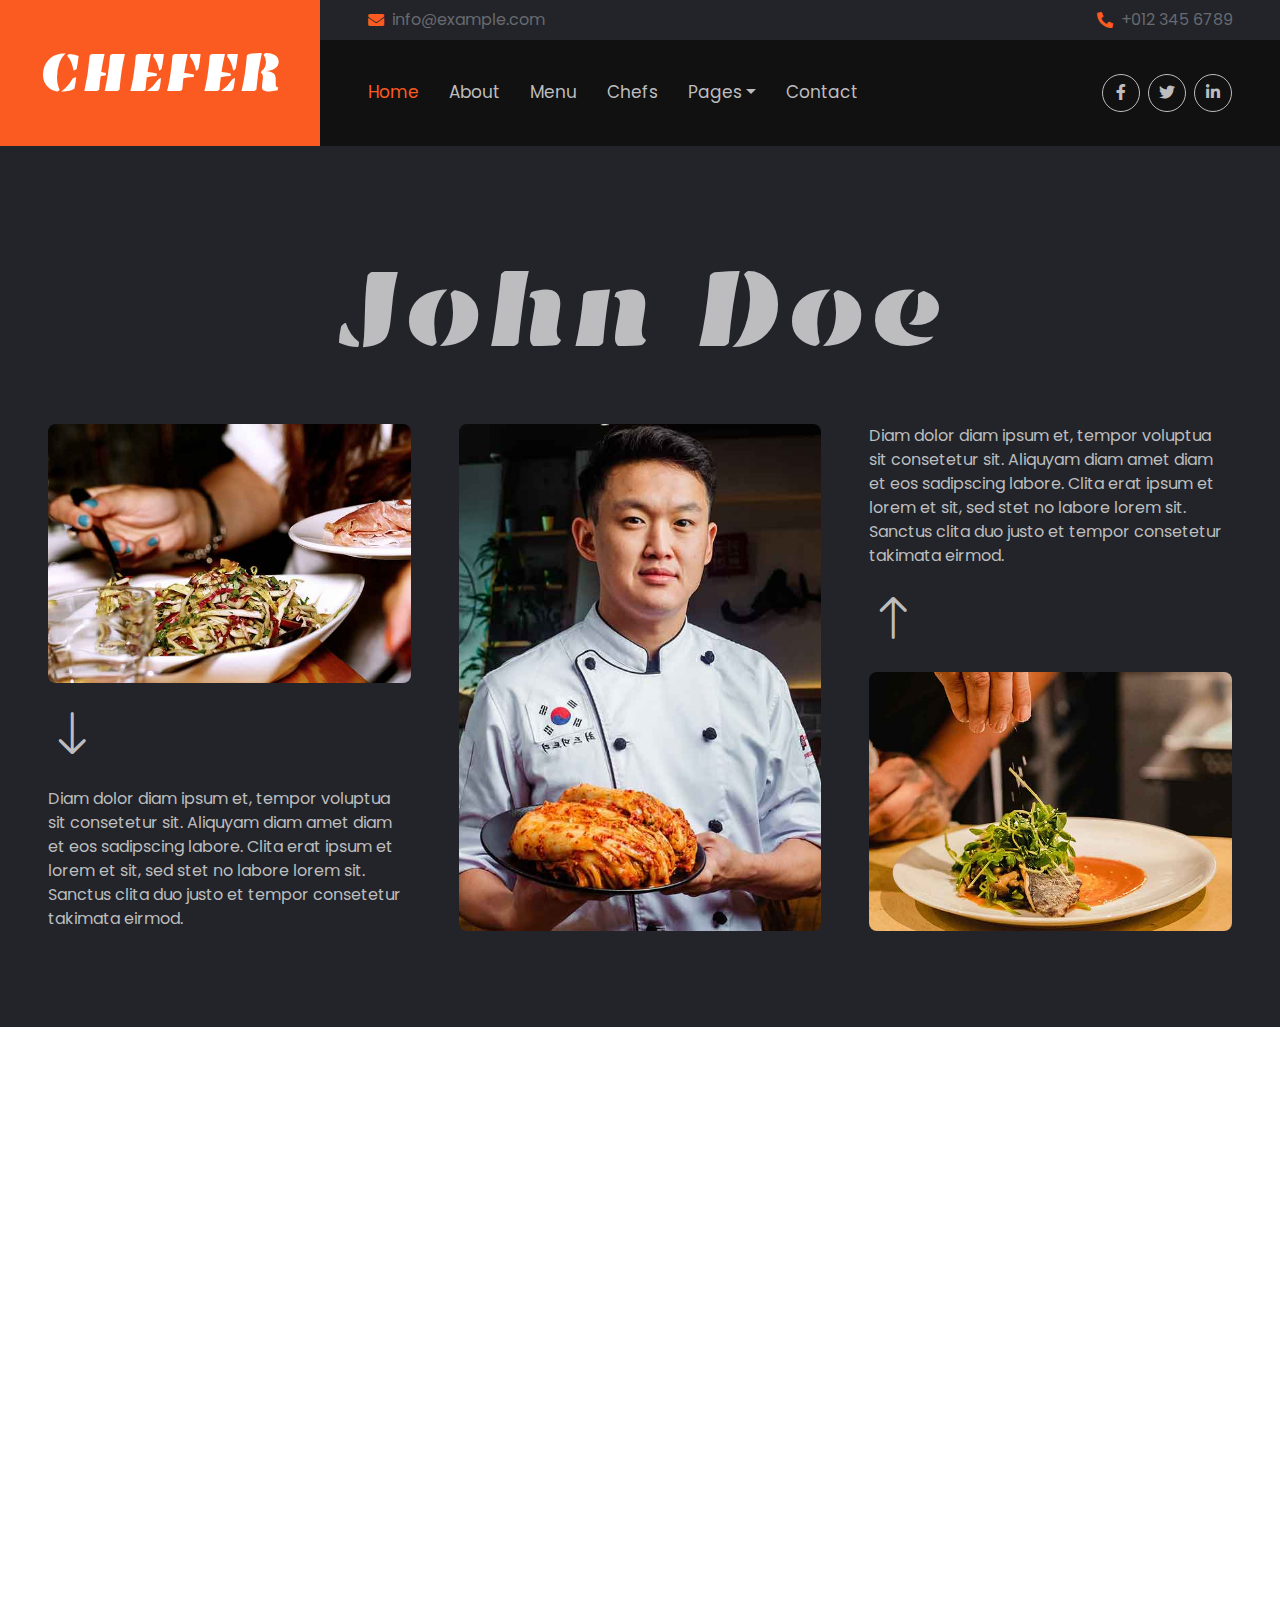
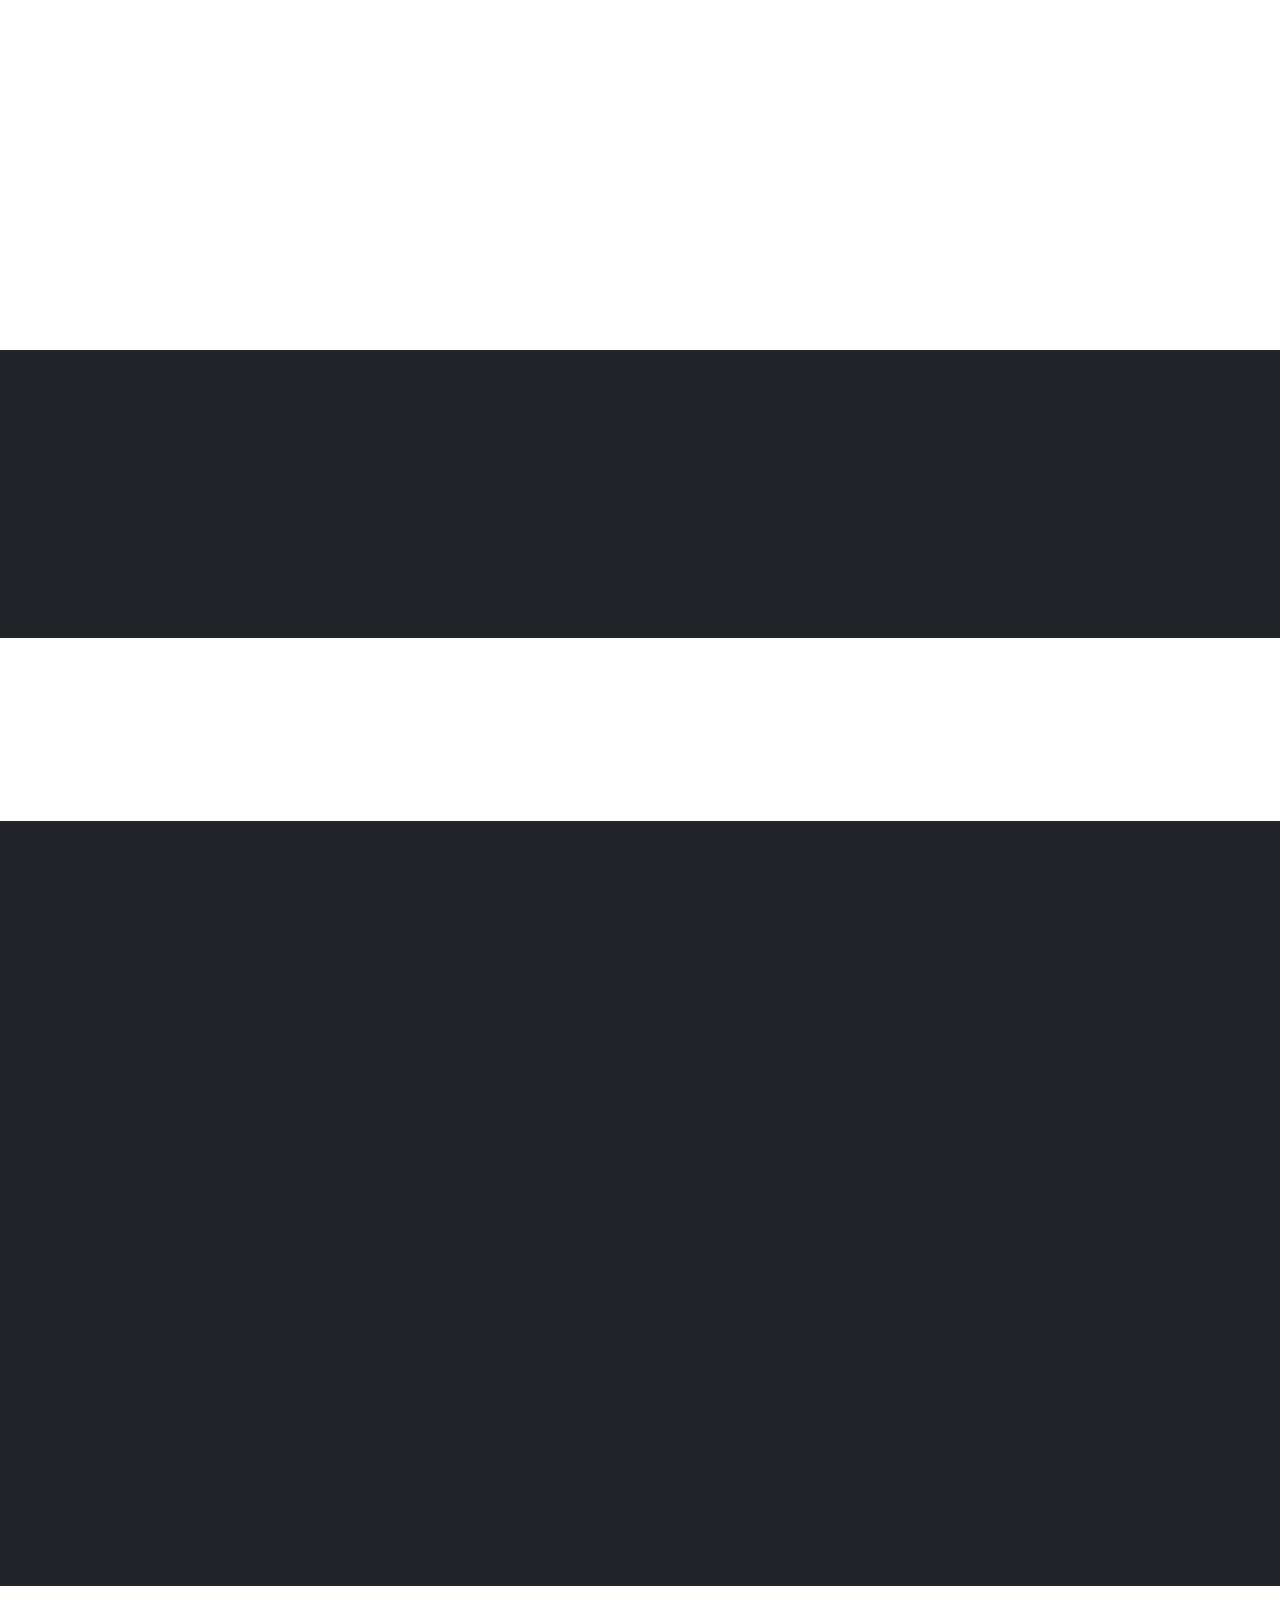
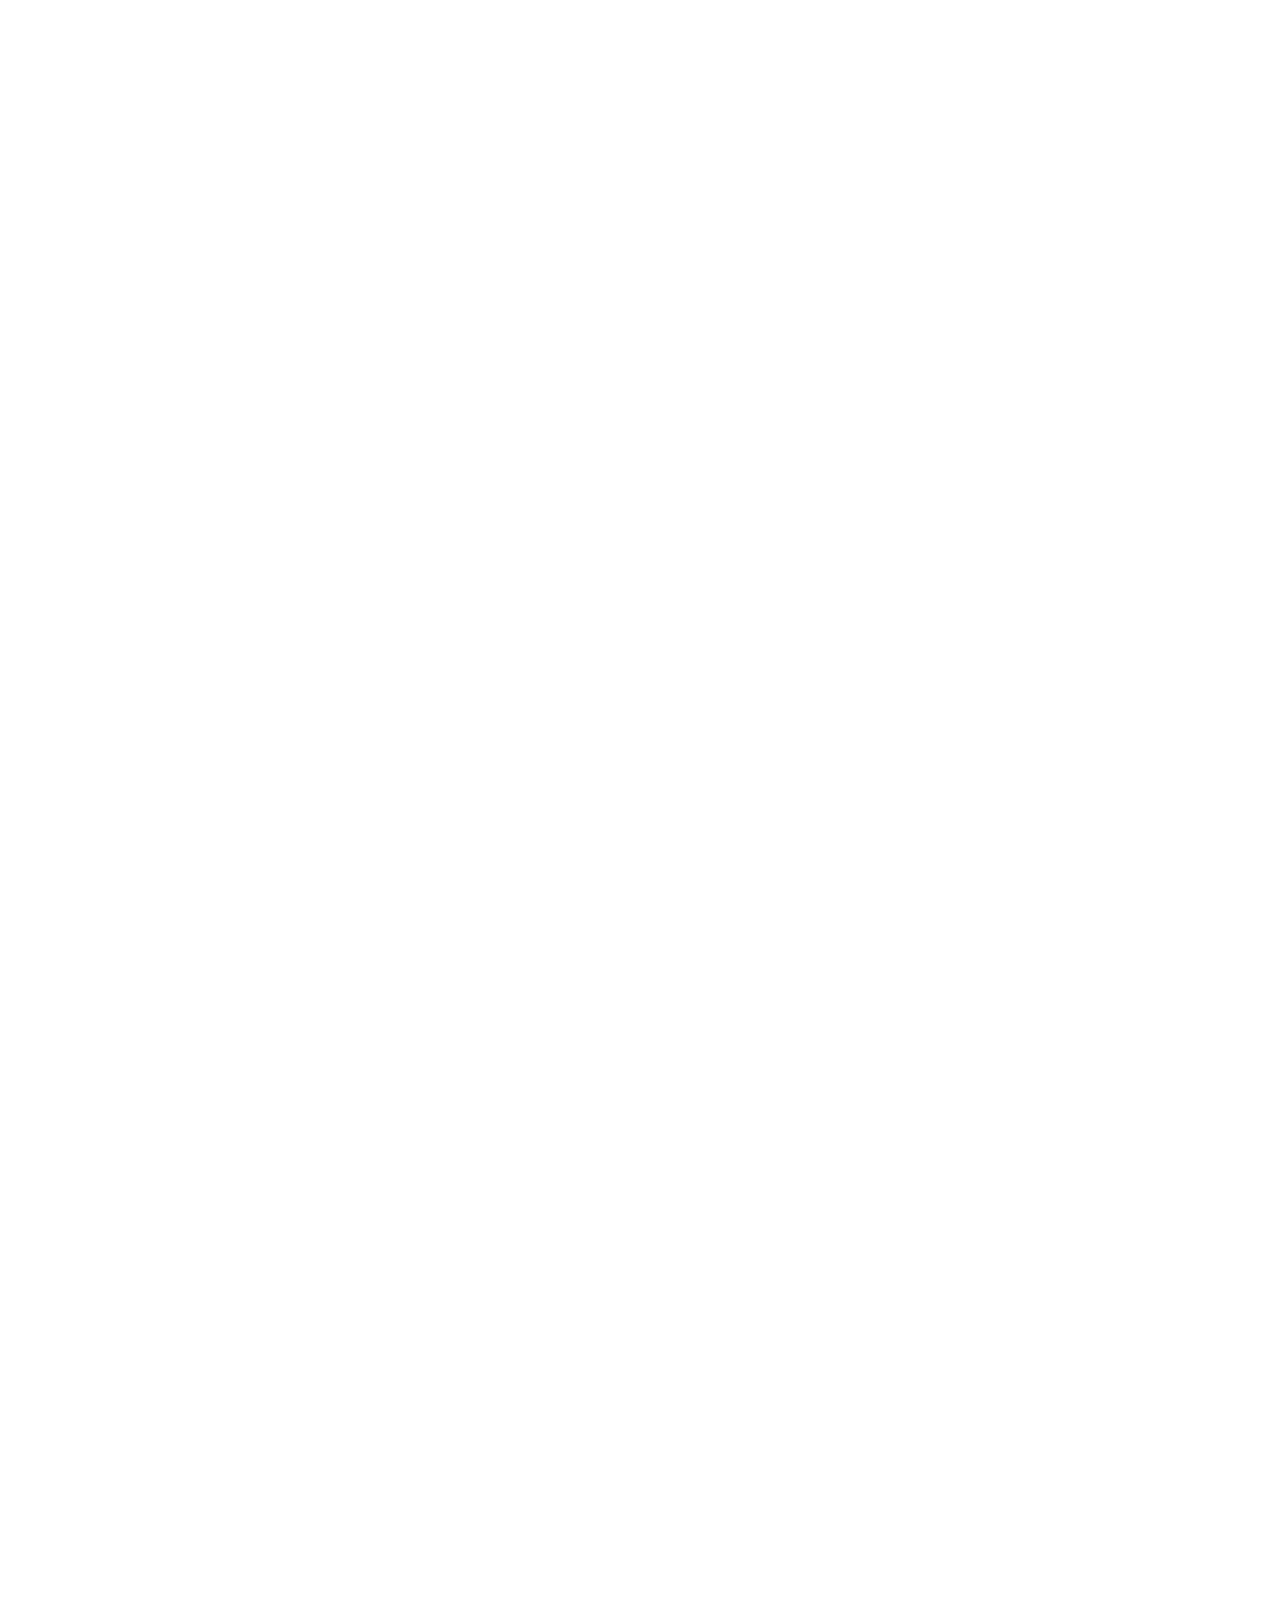
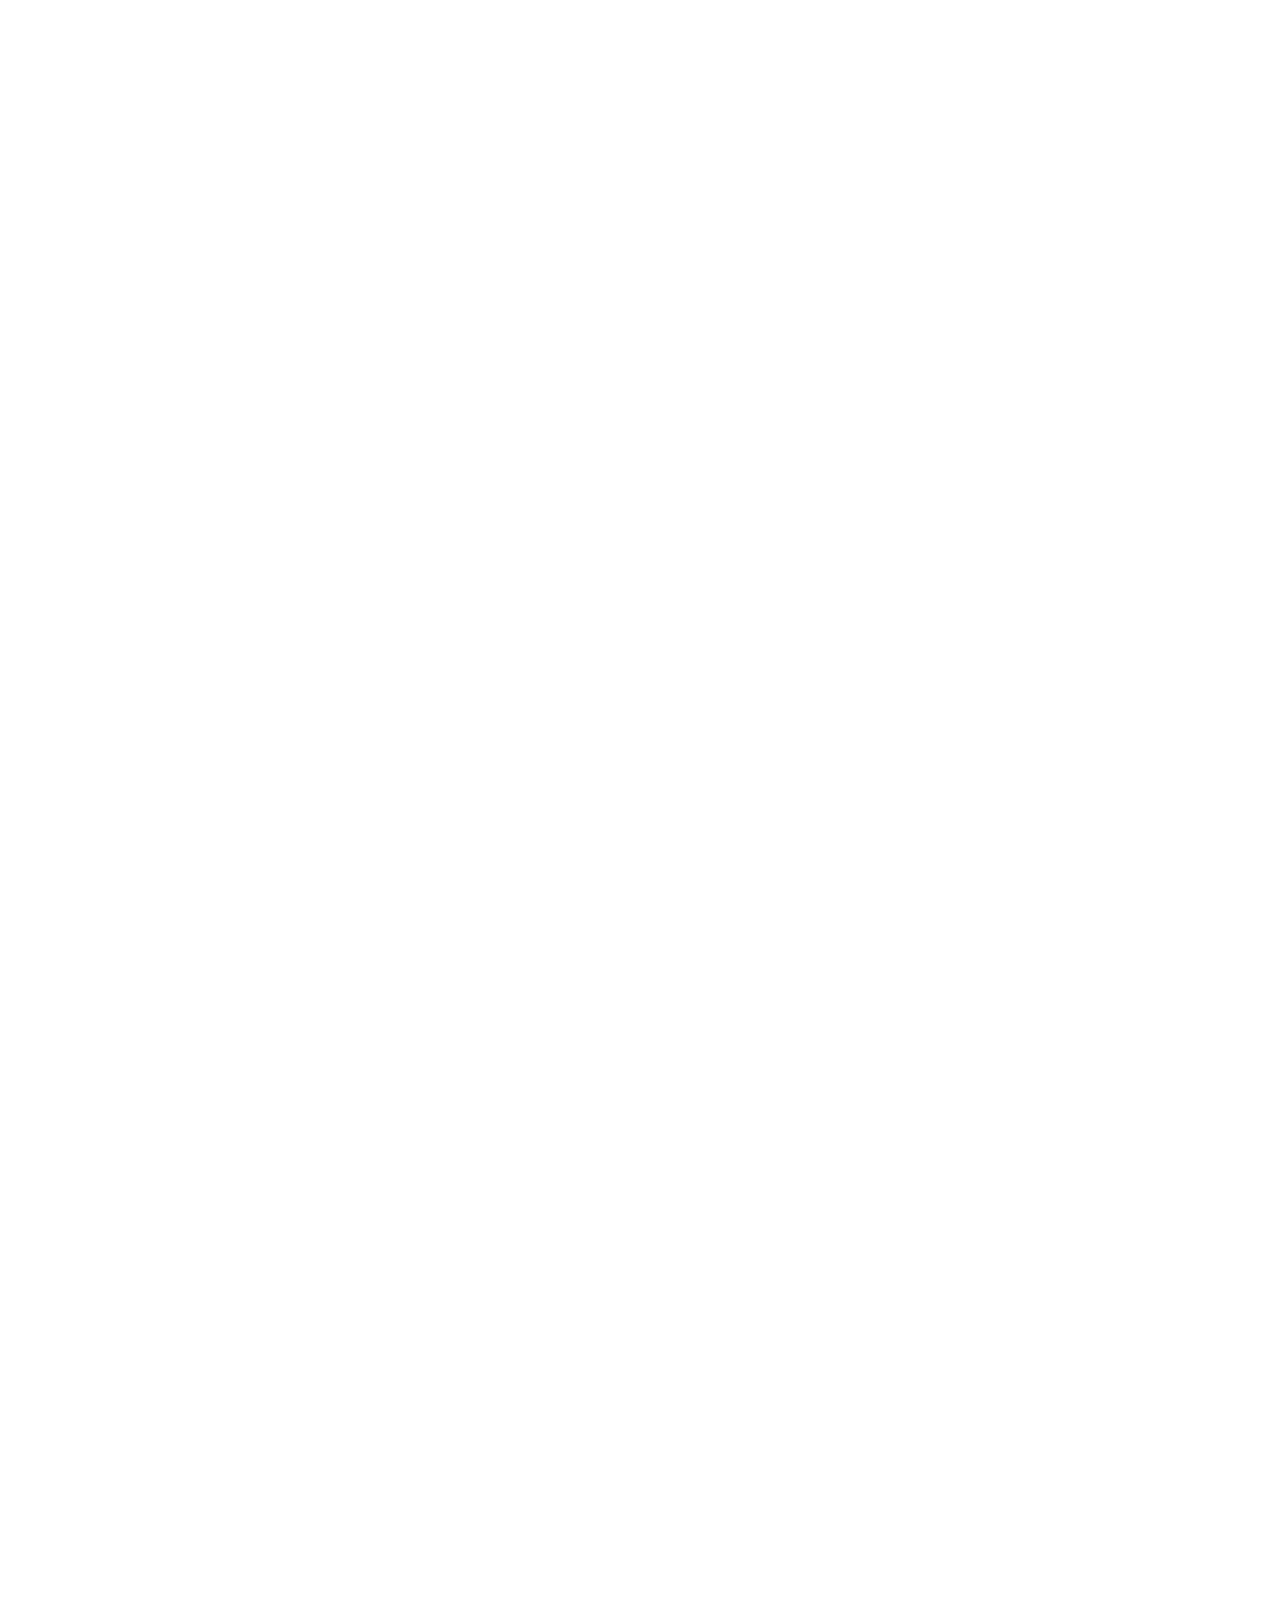
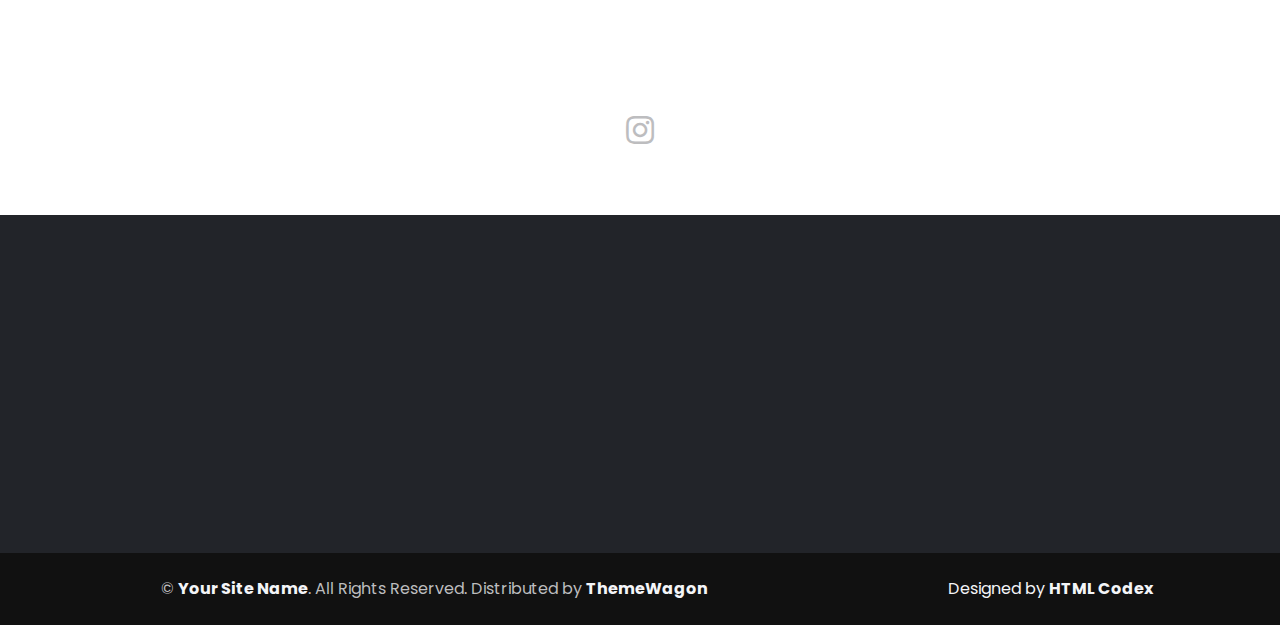
<file: Chefer-1.0.0/Chefer-1.0.0/index.html>
<!DOCTYPE html>
<html lang="en">

<head>
    <meta charset="utf-8">
    <title>CHEFER - Chef Website Template</title>
    <meta content="width=device-width, initial-scale=1.0" name="viewport">
    <meta content="Free HTML Templates" name="keywords">
    <meta content="Free HTML Templates" name="description">

    <!-- Favicon -->
    <link href="img/favicon.ico" rel="icon">

    <!-- Google Web Fonts -->
    <link rel="preconnect" href="https://fonts.googleapis.com">
    <link rel="preconnect" href="https://fonts.gstatic.com" crossorigin>
    <link href="https://fonts.googleapis.com/css2?family=Emblema+One&family=Poppins:wght@400;600&display=swap"
        rel="stylesheet">

    <!-- Icon Font Stylesheet -->
    <link href="https://cdnjs.cloudflare.com/ajax/libs/font-awesome/5.15.0/css/all.min.css" rel="stylesheet">
    <link href="https://cdn.jsdelivr.net/npm/bootstrap-icons@1.4.1/font/bootstrap-icons.css" rel="stylesheet">

    <!-- Libraries Stylesheet -->
    <link href="lib/animate/animate.min.css" rel="stylesheet">
    <link href="lib/owlcarousel/assets/owl.carousel.min.css" rel="stylesheet">

    <!-- Customized Bootstrap Stylesheet -->
    <link href="css/bootstrap.min.css" rel="stylesheet">

    <!-- Template Stylesheet -->
    <link href="css/style.css" rel="stylesheet">
</head>

<body>
    <!-- Spinner Start -->
    <div id="spinner" class="show bg-dark position-fixed translate-middle w-100 vh-100 top-50 start-50 d-flex align-items-center justify-content-center">
        <div class="spinner-border text-primary" role="status" style="width: 3rem; height: 3rem;"></div>
    </div>
    <!-- Spinner End -->


    <!-- Header Start -->
    <div class="container-fluid bg-dark px-0">
        <div class="row gx-0 wow fadeIn" data-wow-delay="0.1s">
            <div class="col-lg-3 bg-primary d-none d-lg-block">
                <a href="index.html"
                    class="navbar-brand w-100 h-100 m-0 p-0 d-flex align-items-center justify-content-center">
                    <h1 class="m-0 display-4 text-white text-uppercase">Chefer</h1>
                </a>
            </div>
            <div class="col-lg-9">
                <div class="row gx-0 d-none d-lg-flex bg-dark">
                    <div class="col-6 px-5 text-start">
                        <div class="h-100 d-inline-flex align-items-center py-2 me-4">
                            <i class="fa fa-envelope text-primary me-2"></i>
                            <p class="mb-0">info@example.com</p>
                        </div>
                    </div>
                    <div class="col-6 px-5 text-end">    
                        <div class="h-100 d-inline-flex align-items-center py-2">
                            <i class="fa fa-phone-alt text-primary me-2"></i>
                            <p class="mb-0">+012 345 6789</p>
                        </div>
                    </div>
                </div>
                <nav class="navbar navbar-expand-lg navbar-dark p-3 p-lg-0 px-lg-5" style="background: #111111;">
                    <a href="index.html" class="navbar-brand d-block d-lg-none">
                        <h1 class="m-0 display-4 text-primary text-uppercase">Chefer</h1>
                    </a>
                    <button type="button" class="navbar-toggler" data-bs-toggle="collapse"
                        data-bs-target="#navbarCollapse">
                        <span class="navbar-toggler-icon"></span>
                    </button>
                    <div class="collapse navbar-collapse justify-content-between" id="navbarCollapse">
                        <div class="navbar-nav mr-auto py-0">
                            <a href="index.html" class="nav-item nav-link active">Home</a>
                            <a href="about.html" class="nav-item nav-link">About</a>
                            <a href="menu.html" class="nav-item nav-link">Menu</a>
                            <a href="team.html" class="nav-item nav-link">Chefs</a>
                            <div class="nav-item dropdown">
                                <a href="#" class="nav-link dropdown-toggle" data-bs-toggle="dropdown">Pages</a>
                                <div class="dropdown-menu rounded-0 m-0">
                                    <a href="feature.html" class="dropdown-item">Features</a>
                                    <a href="blog.html" class="dropdown-item">Blog Post</a>
                                    <a href="testimonial.html" class="dropdown-item">Testimonial</a>
                                    <a href="404.html" class="dropdown-item">404 Error</a>
                                </div>
                            </div>
                            <a href="contact.html" class="nav-item nav-link">Contact</a>
                        </div>
                        <div class="d-none d-lg-flex align-items-center py-2">
                            <a class="btn btn-outline-secondary btn-square rounded-circle ms-2" href="">
                                <i class="fab fa-facebook-f"></i>
                            </a>
                            <a class="btn btn-outline-secondary btn-square rounded-circle ms-2" href="">
                                <i class="fab fa-twitter"></i>
                            </a>
                            <a class="btn btn-outline-secondary btn-square rounded-circle ms-2" href="">
                                <i class="fab fa-linkedin-in"></i>
                            </a>
                        </div>
                    </div>
                </nav>
            </div>
        </div>
    </div>
    <!-- Header End -->


    <!-- Hero Start -->
    <div class="container-fluid p-5 mb-5 bg-dark text-secondary">
        <div class="row g-5 py-5">
            <div class="col-12 wow fadeIn" data-wow-delay="0.1s">
                <h1 class="display-1 text-secondary text-center mb-0">John Doe</h1>
            </div>
            <div class="col-lg-4 wow fadeIn" data-wow-delay="0.1s">
                <img class="img-fluid rounded mb-3" src="img/hero-2.jpg">
                <p>
                    <i class="bi bi-arrow-down animate-up-down" style="font-size: 3rem;"></i>
                </p>
                <p class="mb-0">
                    Diam dolor diam ipsum et, tempor voluptua sit consetetur sit. Aliquyam diam amet diam et eos
                    sadipscing labore. Clita erat ipsum et lorem et sit, sed stet no labore lorem sit. Sanctus clita duo
                    justo et tempor consetetur takimata eirmod.
                </p>
            </div>
            <div class="col-lg-4 wow fadeIn" data-wow-delay="0.3s" style="min-height: 500px;">
                <div class="position-relative h-100">
                    <img class="position-absolute w-100 h-100 rounded" src="img/hero-1.jpg" style="object-fit: cover;">
                </div>
            </div>
            <div class="col-lg-4 wow fadeIn" data-wow-delay="0.5s">
                <p>
                    Diam dolor diam ipsum et, tempor voluptua sit consetetur sit. Aliquyam diam amet diam et eos
                    sadipscing labore. Clita erat ipsum et lorem et sit, sed stet no labore lorem sit. Sanctus clita duo
                    justo et tempor consetetur takimata eirmod.
                </p>
                <p>
                    <i class="bi bi-arrow-up animate-up-down" style="font-size: 3rem;"></i>
                </p>
                <img class="img-fluid rounded" src="img/hero-3.jpg">
            </div>
        </div>
    </div>
    <!-- Hero End -->


    <!-- About Start -->
    <div class="container-fluid p-5">
        <div class="row gx-5">
            <div class="col-lg-5 mb-5 mb-lg-0 wow fadeIn" data-wow-delay="0.1s" style="min-height: 500px;">
                <div class="position-relative h-100">
                    <div class="position-absolute top-0 start-0 animate-rotate"
                        style="width: 160px; height: 160px;">
                        <img class="img-fluid" src="img/about-round.jpg" alt="">
                    </div>
                    <img class="position-absolute w-100 h-100 rounded-circle rounded-bottom rounded-end"
                        src="img/about.jpg" style="object-fit: cover;">
                </div>
            </div>
            <div class="col-lg-7">
                <div class="mb-4 wow fadeIn" data-wow-delay="0.2s">
                    <h5 class="section-title">About Us</h5>
                    <h1 class="display-3 mb-0">Cooking Together With The Expert</h1>
                </div>
                <p class="mb-4 wow fadeIn" data-wow-delay="0.3s">Nonumy erat diam duo labore clita. Sit magna ipsum dolor sed ea duo at ut. Tempor sit
                    lorem sit magna ipsum duo. Sit eos dolor ut sea rebum, diam sea rebum lorem kasd ut ipsum dolor est
                    ipsum. Et stet amet justo amet clita erat, ipsum sed at ipsum eirmod labore lorem.</p>
                <div class="row">
                    <div class="col-sm-6 wow fadeIn" data-wow-delay="0.4s">
                        <div class="bg-light rounded p-4">
                            <img class="img-fluid bg-primary rounded-circle mb-3" src="img/feature-1.png" style="width: 80px; height: 80px;">
                            <h4>Master Chefs</h4>
                            <p class="mb-0">Tempor erat elitr at rebum at at clita aliquyam consetetur. Diam dolor diam
                                ipsum et, tempor voluptua sit consetetur sit. Aliquyam diam amet diam et eos sadipscing
                                labore.</p>
                        </div>
                    </div>
                    <div class="col-sm-6 wow fadeIn" data-wow-delay="0.5s">
                        <div class="bg-light rounded p-4">
                            <img class="img-fluid bg-primary rounded-circle mb-3" src="img/feature-3.png" style="width: 80px; height: 80px;">
                            <h4>Quality Food</h4>
                            <p class="mb-0">Tempor erat elitr at rebum at at clita aliquyam consetetur. Diam dolor diam
                                ipsum et, tempor voluptua sit consetetur sit. Aliquyam diam amet diam et eos sadipscing
                                labore.</p>
                        </div>
                    </div>
                </div>
            </div>
        </div>
    </div>
    <!-- About End -->


    <!-- Facts Start -->
    <div class="container-fluid bg-dark facts p-5 my-5">
        <div class="row gx-5 gy-4 py-5">
            <div class="col-lg-3 col-md-6 wow fadeIn" data-wow-delay="0.1s">
                <div class="d-flex">
                    <div class="rounded-circle d-flex align-items-center justify-content-center mb-3"
                        style="width: 80px; height: 80px; background: #111111;">
                        <i class="fa fa-star fs-4 text-primary"></i>
                    </div>
                    <div class="ps-4">
                        <h5 class="text-white">Years</h5>
                        <h1 class="display-5 text-secondary mb-0" data-toggle="counter-up">1234</h1>
                    </div>
                </div>
            </div>
            <div class="col-lg-3 col-md-6 wow fadeIn" data-wow-delay="0.2s">
                <div class="d-flex">
                    <div class="rounded-circle d-flex align-items-center justify-content-center mb-3"
                        style="width: 80px; height: 80px; background: #111111;">
                        <i class="fa fa-users fs-4 text-primary"></i>
                    </div>
                    <div class="ps-4">
                        <h5 class="text-white">Clients</h5>
                        <h1 class="display-5 text-secondary mb-0" data-toggle="counter-up">1234</h1>
                    </div>
                </div>
            </div>
            <div class="col-lg-3 col-md-6 wow fadeIn" data-wow-delay="0.3s">
                <div class="d-flex">
                    <div class="rounded-circle d-flex align-items-center justify-content-center mb-3"
                        style="width: 80px; height: 80px; background: #111111;">
                        <i class="fa fa-check fs-4 text-primary"></i>
                    </div>
                    <div class="ps-4">
                        <h5 class="text-white">Awards</h5>
                        <h1 class="display-5 text-secondary mb-0" data-toggle="counter-up">1234</h1>
                    </div>
                </div>
            </div>
            <div class="col-lg-3 col-md-6 wow fadeIn" data-wow-delay="0.4s">
                <div class="d-flex">
                    <div class="rounded-circle d-flex align-items-center justify-content-center mb-3"
                        style="width: 80px; height: 80px; background: #111111;">
                        <i class="fa fa-mug-hot fs-4 text-primary"></i>
                    </div>
                    <div class="ps-4">
                        <h5 class="text-white">Events</h5>
                        <h1 class="display-5 text-secondary mb-0" data-toggle="counter-up">1234</h1>
                    </div>
                </div>
            </div>
        </div>
    </div>
    <!-- Facts End -->


    <!-- Feature Start -->
    <div class="container-fluid feature position-relative p-5 pb-0 mt-5">
        <div class="row g-5 gb-5">
            <div class="col-lg-4 col-md-6 wow fadeIn" data-wow-delay="0.1s">
                <div class="feature-item rounded text-center p-5">
                    <img class="img-fluid bg-white rounded-circle" src="img/feature-1.png" style="width: 150px; height: 150px;">
                    <h3 class="my-4">Best Chef</h3>
                    <p class="text-light">Sed amet tempor amet sit kasd sea lorem dolor ipsum elitr dolor amet kasd
                        elitr duo vero amet amet stet</p>
                    <a class="font-body" style="letter-spacing: 1px;" href="">Read More <i
                            class="bi bi-arrow-right"></i></a>
                </div>
            </div>
            <div class="col-lg-4 col-md-6 wow fadeIn" data-wow-delay="0.3s">
                <div class="feature-item rounded text-center p-5">
                    <img class="img-fluid bg-white rounded-circle" src="img/feature-2.png" style="width: 150px; height: 150px;">
                    <h3 class="my-4">Menu Variations</h3>
                    <p class="text-light">Sed amet tempor amet sit kasd sea lorem dolor ipsum elitr dolor amet kasd
                        elitr duo vero amet amet stet</p>
                    <a class="font-body" style="letter-spacing: 1px;" href="">Read More <i
                            class="bi bi-arrow-right"></i></a>
                </div>
            </div>
            <div class="col-lg-4 col-md-6 wow fadeIn" data-wow-delay="0.5s">
                <div class="feature-item rounded text-center p-5">
                    <img class="img-fluid bg-white rounded-circle" src="img/feature-3.png" style="width: 150px; height: 150px;">
                    <h3 class="my-4">Healthy Food</h3>
                    <p class="text-light">Sed amet tempor amet sit kasd sea lorem dolor ipsum elitr dolor amet kasd
                        elitr duo vero amet amet stet</p>
                    <a class="font-body" style="letter-spacing: 1px;" href="">Read More <i
                            class="bi bi-arrow-right"></i></a>
                </div>
            </div>
            <div class="col-lg-12 col-md-6 text-center wow fadeIn" data-wow-delay="0.1s">
                <h1 class="display-4 text-secondary mb-4"><span class="text-primary">30% Discount</span><br> For This Summer</h1>
                <a href="" class="btn btn-primary py-3 px-5">Order Now</a>
            </div>
        </div>
    </div>
    <!-- Feature End -->


    <!-- Menu Start -->
    <div class="container-fluid menu py-5 px-0">
        <div class="mb-5 text-center wow fadeIn" data-wow-delay="0.1s" style="max-width: 700px; margin: auto;">
            <h5 class="section-title">Our Menu</h5>
            <h1 class="display-3 mb-0">Hands Craft More Than Meals</h1>
        </div>
        <div class="tab-class text-center">
            <ul class="nav nav-pills d-inline-flex justify-content-center bg-dark text-uppercase rounded-pill mb-5 wow fadeIn" data-wow-delay="0.2s">
                <li class="nav-item">
                    <a class="nav-link rounded-pill text-white active" data-bs-toggle="pill" href="#tab-1">Breakfast</a>
                </li>
                <li class="nav-item">
                    <a class="nav-link rounded-pill text-white" data-bs-toggle="pill" href="#tab-2">Launch</a>
                </li>
                <li class="nav-item">
                    <a class="nav-link rounded-pill text-white" data-bs-toggle="pill" href="#tab-3">Dinner</a>
                </li>
            </ul>
            <div class="tab-content">
                <div id="tab-1" class="tab-pane fade show p-0 active">
                    <div class="row g-0">
                        <div class="col-lg-3 col-md-4 col-sm-6 wow fadeIn" data-wow-delay="0.1s">
                            <div class="position-relative">
                                <img class="img-fluid" src="img/menu-1.jpg" alt="">
                                <div
                                    class="position-absolute bottom-0 end-0 mb-4 me-4 py-1 px-3 bg-dark rounded-pill text-primary">
                                    BBQ Chicken</div>
                            </div>
                        </div>
                        <div class="col-lg-3 col-md-4 col-sm-6 wow fadeIn" data-wow-delay="0.2s">
                            <div class="position-relative">
                                <img class="img-fluid" src="img/menu-2.jpg" alt="">
                                <div
                                    class="position-absolute bottom-0 end-0 mb-4 me-4 py-1 px-3 bg-dark rounded-pill text-primary">
                                    BBQ Chicken</div>
                            </div>
                        </div>
                        <div class="col-lg-3 col-md-4 col-sm-6 wow fadeIn" data-wow-delay="0.3s">
                            <div class="position-relative">
                                <img class="img-fluid" src="img/menu-3.jpg" alt="">
                                <div
                                    class="position-absolute bottom-0 end-0 mb-4 me-4 py-1 px-3 bg-dark rounded-pill text-primary">
                                    BBQ Chicken</div>
                            </div>
                        </div>
                        <div class="col-lg-3 col-md-4 col-sm-6 wow fadeIn" data-wow-delay="0.4s">
                            <div class="position-relative">
                                <img class="img-fluid" src="img/menu-4.jpg" alt="">
                                <div
                                    class="position-absolute bottom-0 end-0 mb-4 me-4 py-1 px-3 bg-dark rounded-pill text-primary">
                                    BBQ Chicken</div>
                            </div>
                        </div>
                        <div class="col-lg-3 col-md-4 col-sm-6 wow fadeIn" data-wow-delay="0.5s">
                            <div class="position-relative">
                                <img class="img-fluid" src="img/menu-5.jpg" alt="">
                                <div
                                    class="position-absolute bottom-0 end-0 mb-4 me-4 py-1 px-3 bg-dark rounded-pill text-primary">
                                    BBQ Chicken</div>
                            </div>
                        </div>
                        <div class="col-lg-3 col-md-4 col-sm-6 wow fadeIn" data-wow-delay="0.6s">
                            <div class="position-relative">
                                <img class="img-fluid" src="img/menu-6.jpg" alt="">
                                <div
                                    class="position-absolute bottom-0 end-0 mb-4 me-4 py-1 px-3 bg-dark rounded-pill text-primary">
                                    BBQ Chicken</div>
                            </div>
                        </div>
                        <div class="col-lg-3 col-md-4 col-sm-6 wow fadeIn" data-wow-delay="0.7s">
                            <div class="position-relative">
                                <img class="img-fluid" src="img/menu-7.jpg" alt="">
                                <div
                                    class="position-absolute bottom-0 end-0 mb-4 me-4 py-1 px-3 bg-dark rounded-pill text-primary">
                                    BBQ Chicken</div>
                            </div>
                        </div>
                        <div class="col-lg-3 col-md-4 col-sm-6 wow fadeIn" data-wow-delay="0.8s">
                            <div class="position-relative">
                                <img class="img-fluid" src="img/menu-8.jpg" alt="">
                                <div
                                    class="position-absolute bottom-0 end-0 mb-4 me-4 py-1 px-3 bg-dark rounded-pill text-primary">
                                    BBQ Chicken</div>
                            </div>
                        </div>
                    </div>
                </div>
                <div id="tab-2" class="tab-pane fade p-0">
                    <div class="row g-0">
                        <div class="col-lg-3 col-md-4 col-sm-6">
                            <div class="position-relative">
                                <img class="img-fluid" src="img/menu-2.jpg" alt="">
                                <div
                                    class="position-absolute bottom-0 end-0 mb-4 me-4 py-1 px-3 bg-dark rounded-pill text-primary">
                                    BBQ Chicken</div>
                            </div>
                        </div>
                        <div class="col-lg-3 col-md-4 col-sm-6">
                            <div class="position-relative">
                                <img class="img-fluid" src="img/menu-3.jpg" alt="">
                                <div
                                    class="position-absolute bottom-0 end-0 mb-4 me-4 py-1 px-3 bg-dark rounded-pill text-primary">
                                    BBQ Chicken</div>
                            </div>
                        </div>
                        <div class="col-lg-3 col-md-4 col-sm-6">
                            <div class="position-relative">
                                <img class="img-fluid" src="img/menu-4.jpg" alt="">
                                <div
                                    class="position-absolute bottom-0 end-0 mb-4 me-4 py-1 px-3 bg-dark rounded-pill text-primary">
                                    BBQ Chicken</div>
                            </div>
                        </div>
                        <div class="col-lg-3 col-md-4 col-sm-6">
                            <div class="position-relative">
                                <img class="img-fluid" src="img/menu-5.jpg" alt="">
                                <div
                                    class="position-absolute bottom-0 end-0 mb-4 me-4 py-1 px-3 bg-dark rounded-pill text-primary">
                                    BBQ Chicken</div>
                            </div>
                        </div>
                        <div class="col-lg-3 col-md-4 col-sm-6">
                            <div class="position-relative">
                                <img class="img-fluid" src="img/menu-6.jpg" alt="">
                                <div
                                    class="position-absolute bottom-0 end-0 mb-4 me-4 py-1 px-3 bg-dark rounded-pill text-primary">
                                    BBQ Chicken</div>
                            </div>
                        </div>
                        <div class="col-lg-3 col-md-4 col-sm-6">
                            <div class="position-relative">
                                <img class="img-fluid" src="img/menu-7.jpg" alt="">
                                <div
                                    class="position-absolute bottom-0 end-0 mb-4 me-4 py-1 px-3 bg-dark rounded-pill text-primary">
                                    BBQ Chicken</div>
                            </div>
                        </div>
                        <div class="col-lg-3 col-md-4 col-sm-6">
                            <div class="position-relative">
                                <img class="img-fluid" src="img/menu-8.jpg" alt="">
                                <div
                                    class="position-absolute bottom-0 end-0 mb-4 me-4 py-1 px-3 bg-dark rounded-pill text-primary">
                                    BBQ Chicken</div>
                            </div>
                        </div>
                        <div class="col-lg-3 col-md-4 col-sm-6">
                            <div class="position-relative">
                                <img class="img-fluid" src="img/menu-1.jpg" alt="">
                                <div
                                    class="position-absolute bottom-0 end-0 mb-4 me-4 py-1 px-3 bg-dark rounded-pill text-primary">
                                    BBQ Chicken</div>
                            </div>
                        </div>
                    </div>
                </div>
                <div id="tab-3" class="tab-pane fade p-0">
                    <div class="row g-0">
                        <div class="col-lg-3 col-md-4 col-sm-6">
                            <div class="position-relative">
                                <img class="img-fluid" src="img/menu-3.jpg" alt="">
                                <div
                                    class="position-absolute bottom-0 end-0 mb-4 me-4 py-1 px-3 bg-dark rounded-pill text-primary">
                                    BBQ Chicken</div>
                            </div>
                        </div>
                        <div class="col-lg-3 col-md-4 col-sm-6">
                            <div class="position-relative">
                                <img class="img-fluid" src="img/menu-4.jpg" alt="">
                                <div
                                    class="position-absolute bottom-0 end-0 mb-4 me-4 py-1 px-3 bg-dark rounded-pill text-primary">
                                    BBQ Chicken</div>
                            </div>
                        </div>
                        <div class="col-lg-3 col-md-4 col-sm-6">
                            <div class="position-relative">
                                <img class="img-fluid" src="img/menu-5.jpg" alt="">
                                <div
                                    class="position-absolute bottom-0 end-0 mb-4 me-4 py-1 px-3 bg-dark rounded-pill text-primary">
                                    BBQ Chicken</div>
                            </div>
                        </div>
                        <div class="col-lg-3 col-md-4 col-sm-6">
                            <div class="position-relative">
                                <img class="img-fluid" src="img/menu-6.jpg" alt="">
                                <div
                                    class="position-absolute bottom-0 end-0 mb-4 me-4 py-1 px-3 bg-dark rounded-pill text-primary">
                                    BBQ Chicken</div>
                            </div>
                        </div>
                        <div class="col-lg-3 col-md-4 col-sm-6">
                            <div class="position-relative">
                                <img class="img-fluid" src="img/menu-7.jpg" alt="">
                                <div
                                    class="position-absolute bottom-0 end-0 mb-4 me-4 py-1 px-3 bg-dark rounded-pill text-primary">
                                    BBQ Chicken</div>
                            </div>
                        </div>
                        <div class="col-lg-3 col-md-4 col-sm-6">
                            <div class="position-relative">
                                <img class="img-fluid" src="img/menu-8.jpg" alt="">
                                <div
                                    class="position-absolute bottom-0 end-0 mb-4 me-4 py-1 px-3 bg-dark rounded-pill text-primary">
                                    BBQ Chicken</div>
                            </div>
                        </div>
                        <div class="col-lg-3 col-md-4 col-sm-6">
                            <div class="position-relative">
                                <img class="img-fluid" src="img/menu-1.jpg" alt="">
                                <div
                                    class="position-absolute bottom-0 end-0 mb-4 me-4 py-1 px-3 bg-dark rounded-pill text-primary">
                                    BBQ Chicken</div>
                            </div>
                        </div>
                        <div class="col-lg-3 col-md-4 col-sm-6">
                            <div class="position-relative">
                                <img class="img-fluid" src="img/menu-2.jpg" alt="">
                                <div
                                    class="position-absolute bottom-0 end-0 mb-4 me-4 py-1 px-3 bg-dark rounded-pill text-primary">
                                    BBQ Chicken</div>
                            </div>
                        </div>
                    </div>
                </div>
            </div>
        </div>
    </div>
    <!-- Menu End -->


    <!-- Team Start -->
    <div class="container-fluid p-5">
        <div class="mb-5 text-center wow fadeIn" data-wow-delay="0.1s" style="max-width: 700px; margin: auto;">
            <h5 class="section-title">Expert Chefs</h5>
            <h1 class="display-3 mb-0">Let's Meet The Expert</h1>
        </div>
        <div class="row g-5">
            <div class="col-lg-4 col-md-6 wow fadeIn" data-wow-delay="0.1s">
                <div class="team-item position-relative">
                    <div class="position-relative overflow-hidden rounded-circle rounded-bottom rounded-end">
                        <img class="img-fluid w-100" src="img/team-1.jpg" alt="">
                        <div class="team-overlay">
                            <div class="d-flex align-items-center justify-content-start">
                                <a class="btn btn-light btn-square rounded-circle mx-1" href="#"><i
                                        class="fab fa-twitter"></i></a>
                                <a class="btn btn-light btn-square rounded-circle mx-1" href="#"><i
                                        class="fab fa-facebook-f"></i></a>
                                <a class="btn btn-light btn-square rounded-circle mx-1" href="#"><i
                                        class="fab fa-linkedin-in"></i></a>
                            </div>
                        </div>
                    </div>
                    <div class="position-absolute start-0 bottom-0 d-flex flex-column justify-content-center w-100 rounded-bottom text-center"
                        style="height: 100px; background: rgba(34, 36, 41, .9);">
                        <h5 class="text-light">John Deo</h5>
                        <p class="small text-uppercase text-secondary m-0" style="letter-spacing: 3px;">Master Chef</p>
                    </div>
                </div>
            </div>
            <div class="col-lg-4 col-md-6 wow fadeIn" data-wow-delay="0.3s">
                <div class="team-item position-relative">
                    <div class="position-relative overflow-hidden rounded-circle rounded-bottom rounded-end">
                        <img class="img-fluid w-100" src="img/team-2.jpg" alt="">
                        <div class="team-overlay">
                            <div class="d-flex align-items-center justify-content-start">
                                <a class="btn btn-light btn-square rounded-circle mx-1" href="#"><i
                                        class="fab fa-twitter"></i></a>
                                <a class="btn btn-light btn-square rounded-circle mx-1" href="#"><i
                                        class="fab fa-facebook-f"></i></a>
                                <a class="btn btn-light btn-square rounded-circle mx-1" href="#"><i
                                        class="fab fa-linkedin-in"></i></a>
                            </div>
                        </div>
                    </div>
                    <div class="position-absolute start-0 bottom-0 d-flex flex-column justify-content-center w-100 rounded-bottom text-center"
                        style="height: 100px; background: rgba(34, 36, 41, .9);">
                        <h5 class="text-light">John Deo</h5>
                        <p class="small text-uppercase text-secondary m-0" style="letter-spacing: 3px;">Assistant</p>
                    </div>
                </div>
            </div>
            <div class="col-lg-4 col-md-6 wow fadeIn" data-wow-delay="0.5s">
                <div class="team-item position-relative">
                    <div class="position-relative overflow-hidden rounded-circle rounded-bottom rounded-end">
                        <img class="img-fluid w-100" src="img/team-3.jpg" alt="">
                        <div class="team-overlay">
                            <div class="d-flex align-items-center justify-content-start">
                                <a class="btn btn-light btn-square rounded-circle mx-1" href="#"><i
                                        class="fab fa-twitter"></i></a>
                                <a class="btn btn-light btn-square rounded-circle mx-1" href="#"><i
                                        class="fab fa-facebook-f"></i></a>
                                <a class="btn btn-light btn-square rounded-circle mx-1" href="#"><i
                                        class="fab fa-linkedin-in"></i></a>
                            </div>
                        </div>
                    </div>
                    <div class="position-absolute start-0 bottom-0 d-flex flex-column justify-content-center w-100 rounded-bottom text-center"
                        style="height: 100px; background: rgba(34, 36, 41, .9);">
                        <h5 class="text-light">John Deo</h5>
                        <p class="small text-uppercase text-secondary m-0" style="letter-spacing: 3px;">Assistant</p>
                    </div>
                </div>
            </div>
        </div>
    </div>
    <!-- Team End -->


    <!-- Testimonial Start -->
    <div class="container-fluid p-0 my-5">
        <div class="row g-0">
            <div class="col-lg-6 wow fadeIn" data-wow-delay="0.1s" style="min-height: 500px;">
                <div class="h-100 position-relative overflow-hidden" style="border-top-left-radius: 50%;">
                    <img class="position-absolute w-100 h-100" src="img/testimonial.jpg" style="object-fit: cover;">
                </div>
            </div>
            <div class="col-lg-6 bg-dark p-5 overflow-hidden wow fadeIn" data-wow-delay="0.3s" style="border-bottom-right-radius: 50%;">
                <div class="mb-5">
                    <h5 class="section-title">Testimonial</h5>
                    <h1 class="display-3 text-secondary mb-0">Our Client Say</h1>
                </div>
                <div class="owl-carousel testimonial-carousel">
                    <div class="testimonial-item">
                        <p class="fs-4 fw-normal text-light mb-4"><i
                                class="fa fa-quote-left text-primary me-3"></i>Dolores sed duo clita tempor justo dolor
                            et stet lorem kasd labore dolore lorem ipsum. At lorem lorem magna ut et, nonumy et labore
                            et tempor diam tempor erat dolor rebum sit ipsum.</p>
                        <div class="d-flex align-items-center">
                            <img class="img-fluid rounded-circle" src="img/testimonial-1.jpg" alt="">
                            <div class="ps-4">
                                <h5 class="text-secondary">Client Name</h5>
                                <span class="small text-uppercase text-secondary"
                                    style="letter-spacing: 3px;">Profession</span>
                            </div>
                        </div>
                    </div>
                    <div class="testimonial-item">
                        <p class="fs-4 fw-normal text-light mb-4"><i
                                class="fa fa-quote-left text-primary me-3"></i>Dolores sed duo clita tempor justo dolor
                            et stet lorem kasd labore dolore lorem ipsum. At lorem lorem magna ut et, nonumy et labore
                            et tempor diam tempor erat dolor rebum sit ipsum.</p>
                        <div class="d-flex align-items-center">
                            <img class="img-fluid rounded-circle" src="img/testimonial-2.jpg" alt="">
                            <div class="ps-4">
                                <h5 class="text-secondary">Client Name</h5>
                                <span class="small text-uppercase text-secondary"
                                    style="letter-spacing: 3px;">Profession</span>
                            </div>
                        </div>
                    </div>
                </div>
            </div>
        </div>
    </div>
    <!-- Testimonial End -->


    <!-- Blog Start -->
    <div class="container-fluid p-5">
        <div class="mb-5 text-center wow fadeIn" data-wow-delay="0.1s" style="max-width: 700px; margin: auto;">
            <h5 class="section-title">Our Blog</h5>
            <h1 class="display-3 mb-0">Latest Articles From Food Blog</h1>
        </div>
        <div class="row g-5">
            <div class="col-lg-4 col-md-6 wow fadeIn" data-wow-delay="0.1s">
                <div class="blog-item">
                    <div class="position-relative overflow-hidden rounded-top">
                        <img class="img-fluid" src="img/menu-3.jpg" alt="">
                    </div>
                    <div class="bg-dark d-flex align-items-center rounded-bottom p-4">
                        <div class="flex-shrink-0 text-center text-secondary border-end border-secondary pe-3 me-3">
                            <span>01</span>
                            <h6 class="text-primary text-uppercase mb-0">January</h6>
                            <span>2045</span>
                        </div>
                        <a class="h5 lh-base text-light" href="">Sed amet tempor amet sit kasd sea lorem</h4></a>
                    </div>
                </div>
            </div>
            <div class="col-lg-4 col-md-6 wow fadeIn" data-wow-delay="0.3s">
                <div class="blog-item">
                    <div class="position-relative overflow-hidden rounded-top">
                        <img class="img-fluid" src="img/menu-5.jpg" alt="">
                    </div>
                    <div class="bg-dark d-flex align-items-center rounded-bottom p-4">
                        <div class="flex-shrink-0 text-center text-secondary border-end border-secondary pe-3 me-3">
                            <span>01</span>
                            <h6 class="text-primary text-uppercase mb-0">January</h6>
                            <span>2045</span>
                        </div>
                        <a class="h5 lh-base text-light" href="">Sed amet tempor amet sit kasd sea lorem</h4></a>
                    </div>
                </div>
            </div>
            <div class="col-lg-4 col-md-6 wow fadeIn" data-wow-delay="0.5s">
                <div class="blog-item">
                    <div class="position-relative overflow-hidden rounded-top">
                        <img class="img-fluid" src="img/menu-7.jpg" alt="">
                    </div>
                    <div class="bg-dark d-flex align-items-center rounded-bottom p-4">
                        <div class="flex-shrink-0 text-center text-secondary border-end border-secondary pe-3 me-3">
                            <span>01</span>
                            <h6 class="text-primary text-uppercase mb-0">January</h6>
                            <span>2045</span>
                        </div>
                        <a class="h5 lh-base text-light" href="">Sed amet tempor amet sit kasd sea lorem</h4></a>
                    </div>
                </div>
            </div>
        </div>
    </div>
    <!-- Blog End -->


    <!-- Instagram Start -->
    <div class="container-fluid position-relative instagram p-0 mt-5">
        <a href="" class="d-flex align-items-center justify-content-center position-absolute top-50 start-50 translate-middle bg-white rounded-circle" style="width: 100px; height: 100px; z-index: 1;">
            <i class="fab fa-instagram fa-2x text-secondary"></i>
        </a>
        <div class="row g-0">
            <div class="col-lg-2 col-md-3 col-sm-4 wow fadeIn" data-wow-delay="0.1s">
                <img class="img-fluid" src="img/menu-2.jpg" alt="">
            </div>
            <div class="col-lg-2 col-md-3 col-sm-4 wow fadeIn" data-wow-delay="0.2s">
                <img class="img-fluid" src="img/menu-3.jpg" alt="">
            </div>
            <div class="col-lg-2 col-md-3 col-sm-4 wow fadeIn" data-wow-delay="0.3s">
                <img class="img-fluid" src="img/menu-4.jpg" alt="">
            </div>
            <div class="col-lg-2 col-md-3 col-sm-4 wow fadeIn" data-wow-delay="0.4s">
                <img class="img-fluid" src="img/menu-5.jpg" alt="">
            </div>
            <div class="col-lg-2 col-md-3 col-sm-4 wow fadeIn" data-wow-delay="0.5s">
                <img class="img-fluid" src="img/menu-6.jpg" alt="">
            </div>
            <div class="col-lg-2 col-md-3 col-sm-4 wow fadeIn" data-wow-delay="0.6s">
                <img class="img-fluid" src="img/menu-7.jpg" alt="">
            </div>
        </div>
    </div>
    <!-- Instagram End -->


    <!-- Footer Start -->
    <div class="container-fluid bg-dark text-secondary px-5">
        <div class="row gx-5 wow fadeIn" data-wow-delay="0.1s">
            <div class="col-lg-8 col-md-6">
                <div class="row gx-5">
                    <div class="col-lg-4 col-md-12 pt-5 mb-5">
                        <h3 class="text-light mb-4">Get In Touch</h3>
                        <div class="d-flex mb-2">
                            <i class="bi bi-geo-alt text-primary me-2"></i>
                            <p class="mb-0">123 Street, New York, USA</p>
                        </div>
                        <div class="d-flex mb-2">
                            <i class="bi bi-envelope-open text-primary me-2"></i>
                            <p class="mb-0">info@example.com</p>
                        </div>
                        <div class="d-flex mb-2">
                            <i class="bi bi-telephone text-primary me-2"></i>
                            <p class="mb-0">+012 345 67890</p>
                        </div>
                        <div class="d-flex mt-4">
                            <a class="btn btn-primary btn-square rounded-circle me-2" href="#"><i
                                    class="fab fa-twitter"></i></a>
                            <a class="btn btn-primary btn-square rounded-circle me-2" href="#"><i
                                    class="fab fa-facebook-f"></i></a>
                            <a class="btn btn-primary btn-square rounded-circle me-2" href="#"><i
                                    class="fab fa-linkedin-in"></i></a>
                            <a class="btn btn-primary btn-square rounded-circle" href="#"><i
                                    class="fab fa-instagram"></i></a>
                        </div>
                    </div>
                    <div class="col-lg-4 col-md-12 pt-0 pt-lg-5 mb-5">
                        <h3 class="text-light mb-4">Quick Links</h3>
                        <div class="d-flex flex-column justify-content-start">
                            <a class="text-secondary mb-2" href="#"><i
                                    class="bi bi-arrow-right text-primary me-2"></i>Home</a>
                            <a class="text-secondary mb-2" href="#"><i
                                    class="bi bi-arrow-right text-primary me-2"></i>About Us</a>
                            <a class="text-secondary mb-2" href="#"><i
                                    class="bi bi-arrow-right text-primary me-2"></i>Food Menu</a>
                            <a class="text-secondary mb-2" href="#"><i
                                    class="bi bi-arrow-right text-primary me-2"></i>Our Chefs</a>
                            <a class="text-secondary mb-2" href="#"><i
                                    class="bi bi-arrow-right text-primary me-2"></i>Latest Blog</a>
                            <a class="text-secondary" href="#"><i
                                    class="bi bi-arrow-right text-primary me-2"></i>Contact Us</a>
                        </div>
                    </div>
                    <div class="col-lg-4 col-md-12 pt-0 pt-lg-5 mb-5">
                        <h3 class="text-light mb-4">More Links</h3>
                        <div class="d-flex flex-column justify-content-start">
                            <a class="text-secondary mb-2" href="#"><i
                                    class="bi bi-arrow-right text-primary me-2"></i>Home</a>
                            <a class="text-secondary mb-2" href="#"><i
                                    class="bi bi-arrow-right text-primary me-2"></i>About Us</a>
                            <a class="text-secondary mb-2" href="#"><i
                                    class="bi bi-arrow-right text-primary me-2"></i>Food Menu</a>
                            <a class="text-secondary mb-2" href="#"><i
                                    class="bi bi-arrow-right text-primary me-2"></i>Our Chefs</a>
                            <a class="text-secondary mb-2" href="#"><i
                                    class="bi bi-arrow-right text-primary me-2"></i>Latest Blog</a>
                            <a class="text-secondary" href="#"><i
                                    class="bi bi-arrow-right text-primary me-2"></i>Contact Us</a>
                        </div>
                    </div>
                </div>
            </div>
            <div class="col-lg-4 col-md-6">
                <div class="d-flex flex-column align-items-center justify-content-center text-center h-100 p-5"
                    style="background: #111111;">
                    <h3 class="text-white mb-4">Newsletter</h3>
                    <h6 class="text-uppercase text-light mb-2">Subscribe Our Newsletter</h6>
                    <p class="small text-secondary">Amet justo diam dolor rebum lorem sit stet sea justo kasd</p>
                    <form action="">
                        <div class="input-group">
                            <input type="text" class="form-control border-white p-3" placeholder="Your Email">
                            <button class="btn btn-primary">Sign Up</button>
                        </div>
                    </form>
                </div>
            </div>
        </div>
    </div>
    <div class="container-fluid py-4 py-lg-0 px-5" style="background: #111111;">
        <div class="row gx-5">
            <div class="col-lg-8">
                <div class="py-lg-4 text-center">
                    <p class="text-secondary mb-0">&copy; <a class="text-light fw-bold" href="#">Your Site Name</a>. All
                        Rights Reserved. Distributed by <a class="text-light fw-bold"
                            href="https://themewagon.com">ThemeWagon</a></p>
                </div>
            </div>
            <div class="col-lg-4">
                <div class="py-lg-4 text-center credit">
                    <!--/*** This template is free as long as you keep the below author’s credit link/attribution link/backlink. ***/-->
                    <!--/*** If you'd like to use the template without the below author’s credit link/attribution link/backlink, ***/-->
                    <!--/*** you can purchase the Credit Removal License from "https://htmlcodex.com/credit-removal". ***/-->
                    <p class="text-light mb-0">Designed by <a class="text-light fw-bold" target="_blank"
                            href="https://htmlcodex.com">HTML Codex</a></p>
                </div>
            </div>
        </div>
    </div>
    <!-- Footer End -->


    <!-- Back to Top -->
    <a href="#" class="btn btn-dark py-3 fs-4 back-to-top"><i class="bi bi-arrow-up"></i></a>


    <!-- JavaScript Libraries -->
    <script src="https://ajax.googleapis.com/ajax/libs/jquery/3.6.4/jquery.min.js"></script>
    <script src="https://cdn.jsdelivr.net/npm/bootstrap@5.0.0/dist/js/bootstrap.bundle.min.js"></script>
    <script src="lib/wow/wow.min.js"></script>
    <script src="lib/easing/easing.min.js"></script>
    <script src="lib/waypoints/waypoints.min.js"></script>
    <script src="lib/counterup/counterup.min.js"></script>
    <script src="lib/owlcarousel/owl.carousel.min.js"></script>

    <!-- Template Javascript -->
    <script src="js/main.js"></script>
</body>

</html>
</file>
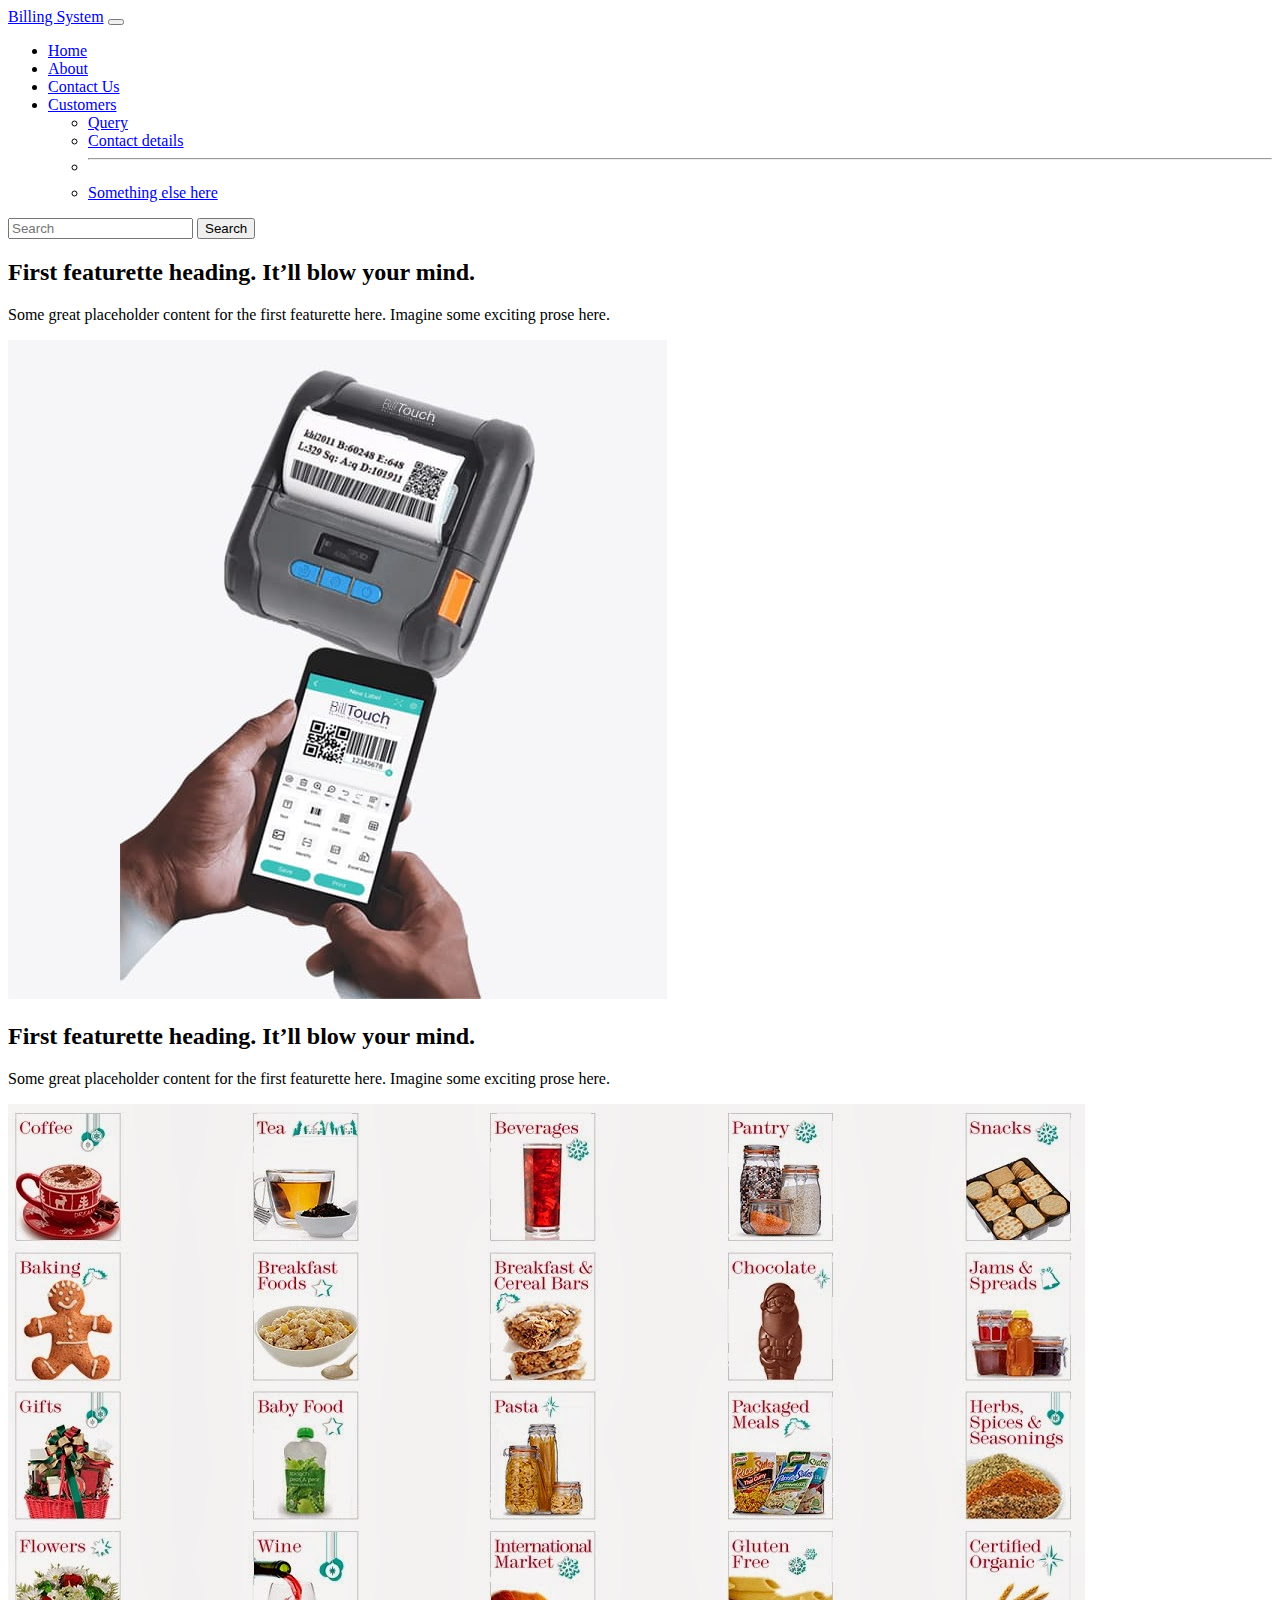
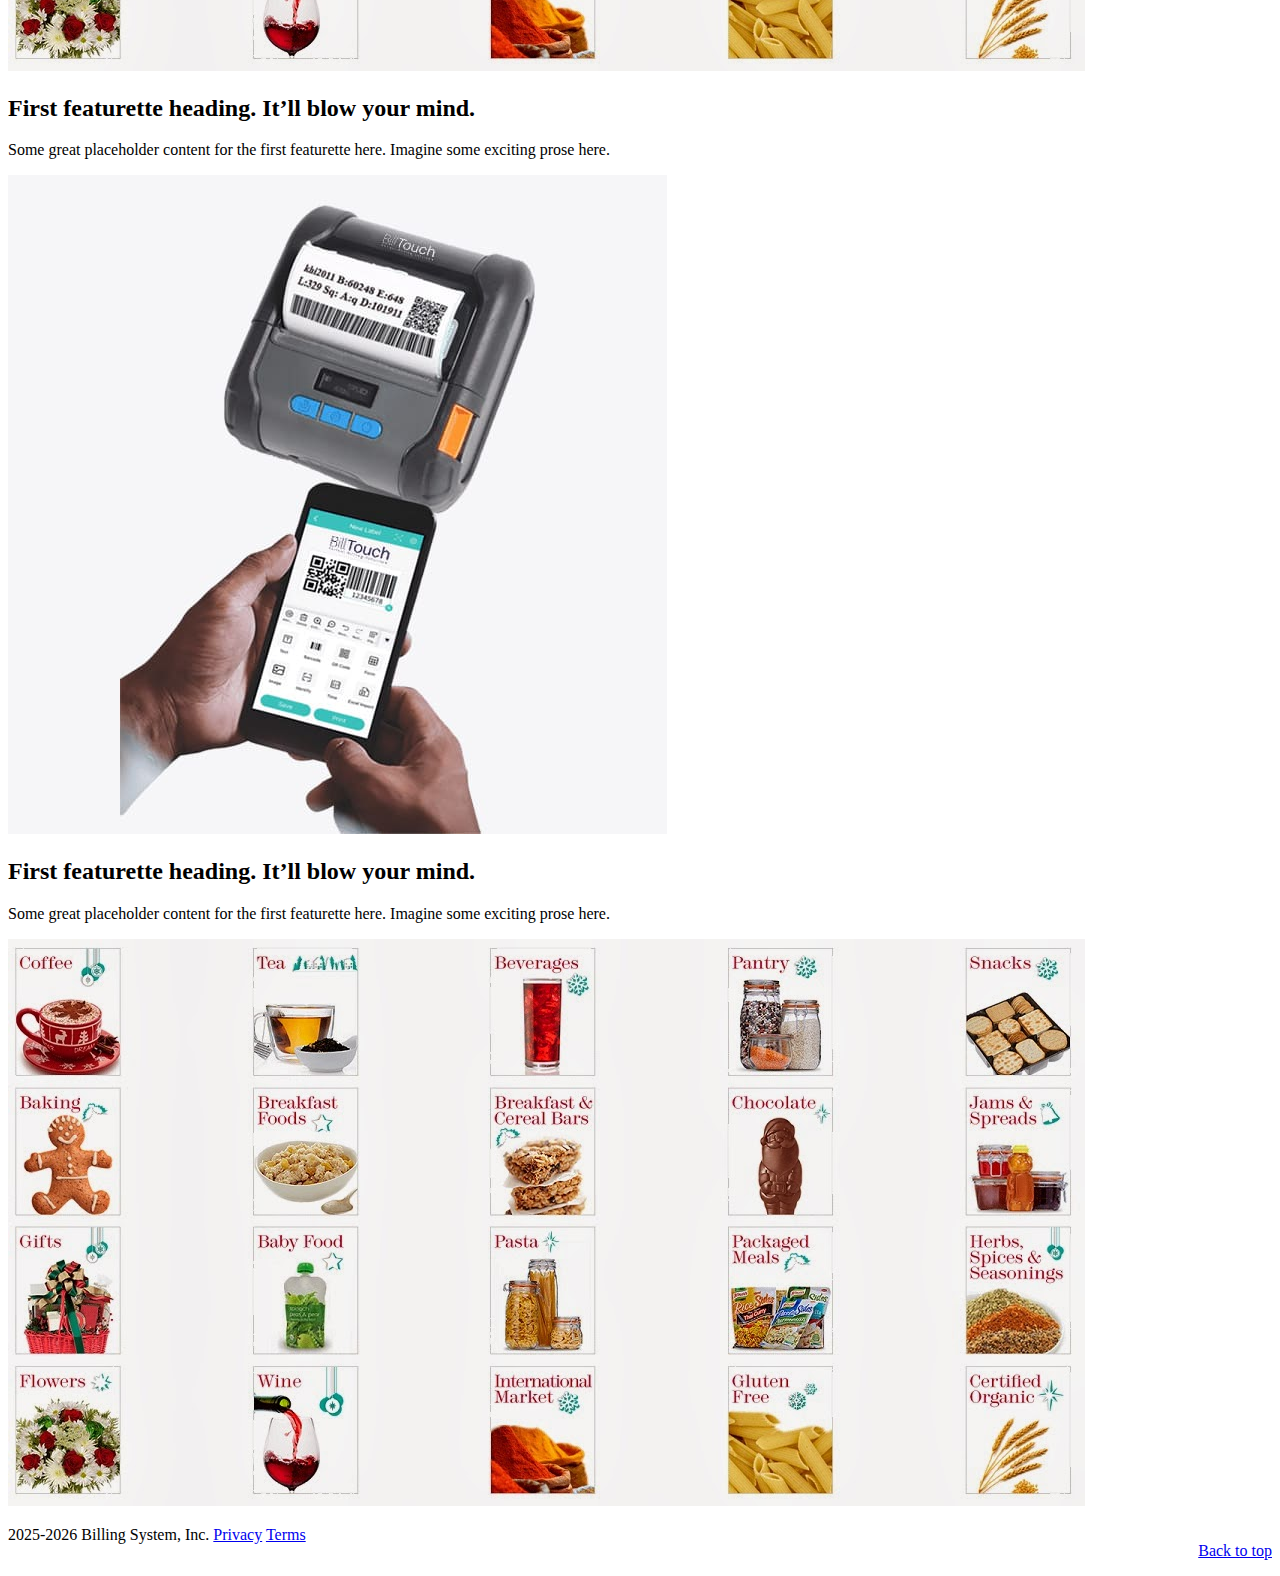
<file: about.html>
<!doctype html>
<html lang="en">
  <head>
    <!-- Required meta tags -->
    <meta charset="utf-8">
    <meta name="viewport" content="width=device-width, initial-scale=1">

    <!-- Bootstrap CSS -->
    <link href="https://cdn.jsdelivr.net/npm/bootstrap@5.0.2/dist/css/bootstrap.min.css" rel="stylesheet" integrity="sha384-EVSTQN3/azprG1Anm3QDgpJLIm9Nao0Yz1ztcQTwFspd3yD65VohhpuuCOmLASjC" crossorigin="anonymous">

    <title>Pocket Billing System</title>
  </head>
  <body>
   <nav class="navbar navbar-expand-lg navbar-dark bg-dark">
  <div class="container-fluid">
    <a class="navbar-brand" href="#">Billing System</a>
    <button class="navbar-toggler" type="button" data-bs-toggle="collapse" data-bs-target="#navbarSupportedContent" aria-controls="navbarSupportedContent" aria-expanded="false" aria-label="Toggle navigation">
      <span class="navbar-toggler-icon"></span>
    </button>
    <div class="collapse navbar-collapse" id="navbarSupportedContent">
      <ul class="navbar-nav me-auto mb-2 mb-lg-0">
        <li class="nav-item">
          <a class="nav-link active" aria-current="page" href="/">Home</a>
        </li>
        <li class="nav-item">
          <a class="nav-link" href="/About.html">About</a>
        </li>
        <li class="nav-item">
          <a class="nav-link" href="/contact.html">Contact Us</a>
        </li>
        <li class="nav-item dropdown">
          <a class="nav-link dropdown-toggle" href="#" id="navbarDropdown" role="button" data-bs-toggle="dropdown" aria-expanded="false">
            Customers
          </a>
          <ul class="dropdown-menu" aria-labelledby="navbarDropdown">
            <li><a class="dropdown-item" href="#">Query</a></li>
            <li><a class="dropdown-item" href="#">Contact details</a></li>
            <li><hr class="dropdown-divider"></li>
            <li><a class="dropdown-item" href="#">Something else here</a></li>
          </ul>
        </li>
      </ul>
      <form class="d-flex">
        <input class="form-control me-2" type="search" placeholder="Search" aria-label="Search">
        <button class="btn btn-outline-success" type="submit">Search</button>
      </form>
    </div>
  </div>
</nav>
<div class="container my-4">
  <div class="row featurette d-flex justify-content-center align-items-center">
    <div class="col-md-7 order-md-1">
      <div class="mt-5 text-center">
        <h2 class="featurette-heading">First featurette heading. <span class="text-muted">It’ll blow your mind.</span></h2>
        <p class="lead">Some great placeholder content for the first featurette here. Imagine some exciting prose here.</p>
      </div>
    </div>
    <div class="col-md-5 order-md-2">
        <div class="card" style="width: 18rem;">
  <img src="BillTouch.jpg" class="card-img-top" alt="...">
  
</div>
     
    </div>
  </div>

  <div class="row featurette d-flex justify-content-center align-items-center">
    <div class="col-md-7 order-md-2">
      <div class="mt-5 text-center">
        <h2 class="featurette-heading">First featurette heading. <span class="text-muted">It’ll blow your mind.</span></h2>
        <p class="lead">Some great placeholder content for the first featurette here. Imagine some exciting prose here.</p>
      </div>
    </div>
    <div class="col-md-5 order-md-1">
        <div class="card" style="width: 18rem;">
  <img src="grocery top 5.jpg" class="card-img-top" alt="...">
  
</div>
      
    </div>
  </div>

  <div class="row featurette d-flex justify-content-center align-items-center">
    <div class="col-md-7 order-md-1">
      <div class="mt-5 text-center">
        <h2 class="featurette-heading">First featurette heading. <span class="text-muted">It’ll blow your mind.</span></h2>
        <p class="lead">Some great placeholder content for the first featurette here. Imagine some exciting prose here.</p>
      </div>
    </div>
    <div class="col-md-5 order-md-2">
        <div class="card" style="width: 18rem;">
  <img src="BillTouch.jpg" class="card-img-top" alt="...">
  
</div>
      
    </div>
  </div>

  <div class="row featurette d-flex justify-content-center align-items-center">
    <div class="col-md-7 order-md-2">
      <div class="mt-5 text-center">
        <h2 class="featurette-heading">First featurette heading. <span class="text-muted">It’ll blow your mind.</span></h2>
        <p class="lead">Some great placeholder content for the first featurette here. Imagine some exciting prose here.</p>
      </div>
    </div>
    <div class="col-md-5 order-md-1">
        <div class="card" style="width: 18rem;">
  <img src="grocery top 5.jpg" class="card-img-top" alt="...">
  
</div>
      
    </div>
  </div>
</div>


<footer class="container">
    <p  style="float: right;"><a href="#">Back to top</a></p>
    <p>2025-2026 Billing System, Inc. <a href="#">Privacy</a> <a href="#">Terms</a></p>
</footer>
 <!-- Optional JavaScript; choose one of the two! -->

    <!-- Option 1: Bootstrap Bundle with Popper -->
    <script src="https://cdn.jsdelivr.net/npm/bootstrap@5.0.2/dist/js/bootstrap.bundle.min.js" integrity="sha384-MrcW6ZMFYlzcLA8Nl+NtUVF0sA7MsXsP1UyJoMp4YLEuNSfAP+JcXn/tWtIaxVXM" crossorigin="anonymous"></script>

    <!-- Option 2: Separate Popper and Bootstrap JS -->
 
    <script src="https://cdn.jsdelivr.net/npm/@popperjs/core@2.9.2/dist/umd/popper.min.js" integrity="sha384-IQsoLXl5PILFhosVNubq5LC7Qb9DXgDA9i+tQ8Zj3iwWAwPtgFTxbJ8NT4GN1R8p" crossorigin="anonymous"></script>
    <script src="https://cdn.jsdelivr.net/npm/bootstrap@5.0.2/dist/js/bootstrap.min.js" integrity="sha384-cVKIPhGWiC2Al4u+LWgxfKTRIcfu0JTxR+EQDz/bgldoEyl4H0zUF0QKbrJ0EcQF" crossorigin="anonymous"></script>
   
  </body>
</html>
</file>
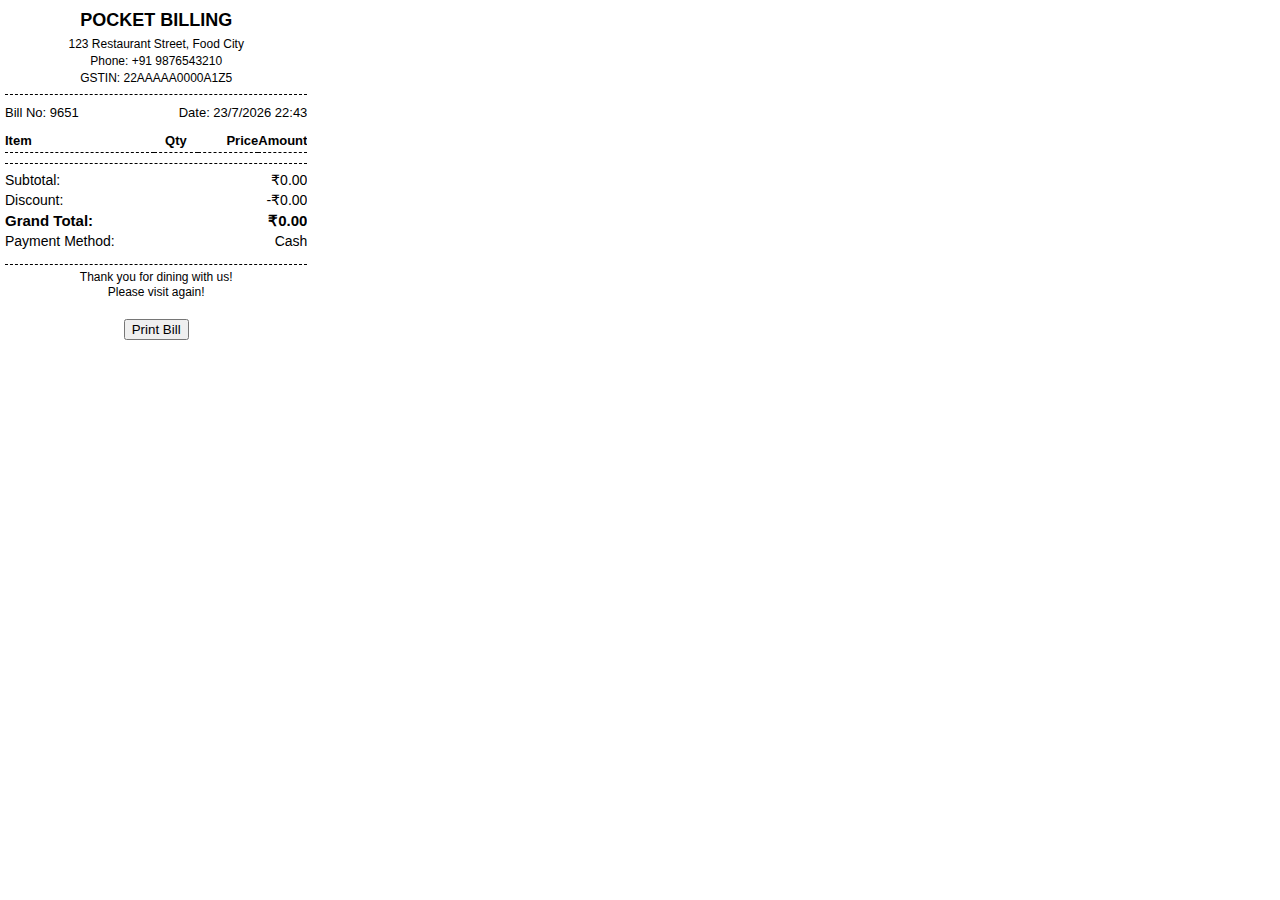
<file: bill.html>
<!DOCTYPE html>
<html lang="en">
<head>
    <meta charset="UTF-8">
    <meta name="viewport" content="width=device-width, initial-scale=1.0">
    <title>Thermal Printer Bill</title>
    <style>
        /* Main thermal printer styling */
        body {
            font-family: 'Arial', sans-serif;
            width: 80mm; /* Standard thermal printer width */
            margin: 0;
            padding: 5px;
            font-size: 14px;
            line-height: 1.2;
        }
        
        .bill-container {
            width: 100%;
            overflow: hidden;
        }
        
        .header {
            text-align: center;
            margin-bottom: 10px;
            padding-bottom: 5px;
            border-bottom: 1px dashed #000;
        }
        
        .restaurant-name {
            font-size: 18px;
            font-weight: bold;
            margin: 5px 0;
        }
        
        .restaurant-details {
            font-size: 12px;
            margin: 3px 0;
        }
        
        .bill-info {
            display: flex;
            justify-content: space-between;
            margin: 5px 0;
            font-size: 13px;
        }
        
        .items-table {
            width: 100%;
            border-collapse: collapse;
            margin: 10px 0;
            font-size: 13px;
        }
        
        .items-table th {
            text-align: left;
            border-bottom: 1px dashed #000;
            padding: 3px 0;
        }
        
        .items-table td {
            padding: 4px 0;
            vertical-align: top;
        }
        
        .items-table .item-name {
            width: 50%;
        }
        
        .items-table .item-qty {
            width: 15%;
            text-align: center;
        }
        
        .items-table .item-price {
            width: 20%;
            text-align: right;
        }
        
        .items-table .item-total {
            width: 15%;
            text-align: right;
        }
        
        .totals {
            margin-top: 10px;
            border-top: 1px dashed #000;
            padding-top: 5px;
        }
        
        .total-row {
            display: flex;
            justify-content: space-between;
            margin: 3px 0;
        }
        
        .grand-total {
            font-weight: bold;
            font-size: 15px;
        }
        
        .footer {
            text-align: center;
            margin-top: 15px;
            font-size: 12px;
            border-top: 1px dashed #000;
            padding-top: 5px;
        }
        
        /* Print-specific styles */
        @media print {
            body {
                 font-family: 'Segoe UI', Tahoma, Geneva, Verdana, sans-serif; /* Font style */
                font-size: 40px !important;
                width: 210mm !important;
                height: 297mm !important;
                 page-break-inside: avoid;
                overflow: hidden;
               
                padding: 10px;
            }
              
        .header, .footer,.restaurant-name,.restaurant-details,.bill-info,.items-table,th,td, .grand-total {
        font-size: 40px !important;
        font-weight: 800;
        line-height: 1.0;
        }
            
            .no-print {
                display: none !important;
            }
            
            @page {
                size: 80mm auto;
                margin: 0;
            }
        }
    </style>
</head>
<body>
    <div class="bill-container" id="printableBill">
        <div class="header">
            <div class="restaurant-name">POCKET BILLING</div>
            <div class="restaurant-details">123 Restaurant Street, Food City</div>
            <div class="restaurant-details">Phone: +91 9876543210</div>
            <div class="restaurant-details">GSTIN: 22AAAAA0000A1Z5</div>
        </div>
        
        <div class="bill-info">
            <div>Bill No: 1234</div>
            <div>Date: 26/07/2023 14:30</div>
        </div>
        
        <table class="items-table">
            <thead>
                <tr>
                    <th class="item-name">Item</th>
                    <th class="item-qty">Qty</th>
                    <th class="item-price">Price</th>
                    <th class="item-total">Amount</th>
                </tr>
            </thead>
            <tbody id="print-items">
                <!-- Items will be inserted here -->
            </tbody>
        </table>
        
        <div class="totals">
            <div class="total-row">
                <span>Subtotal:</span>
                <span>₹<span id="print-subtotal">0.00</span></span>
            </div>
            <div class="total-row">
                <span>Discount:</span>
               <span>-₹<span id="print-discount">0.00</span></span>
            </div>
            <div class="total-row grand-total">
                <span>Grand Total:</span>
              <span>₹<span id="print-total">0.00</span></span>
            </div>
            <div class="total-row">
                <span>Payment Method:</span>
                <span id="print-payment">Cash</span>
            </div>
        </div>
        
        <div class="footer">
            <div>Thank you for dining with us!</div>
            <div>Please visit again!</div>
        </div>
    </div>
    
    <div class="no-print" style="margin-top: 20px; text-align: center;">
        <button onclick="window.print()">Print Bill</button>
    </div>
     <script src="app.js"></script>
    <script>
        // This would be populated with your actual order data
        function generateBill() {
            // Get current date and time
            const now = new Date();
            const billDate = `${now.getDate()}/${now.getMonth()+1}/${now.getFullYear()} ${now.getHours()}:${now.getMinutes()}`;
            
            // Generate random bill number
            const billNo = Math.floor(1000 + Math.random() * 9000);
            
            // Update the bill with dynamic data
            document.querySelector('.bill-info div:first-child').textContent = `Bill No: ${billNo}`;
            document.querySelector('.bill-info div:last-child').textContent = `Date: ${billDate}`;
            
            // In a real app, you would populate the items from your order data
            // and calculate totals dynamically
        }
        
        // Call this when the page loads or when generating a new bill
        generateBill();
    </script>
</body>
</html>
</file>
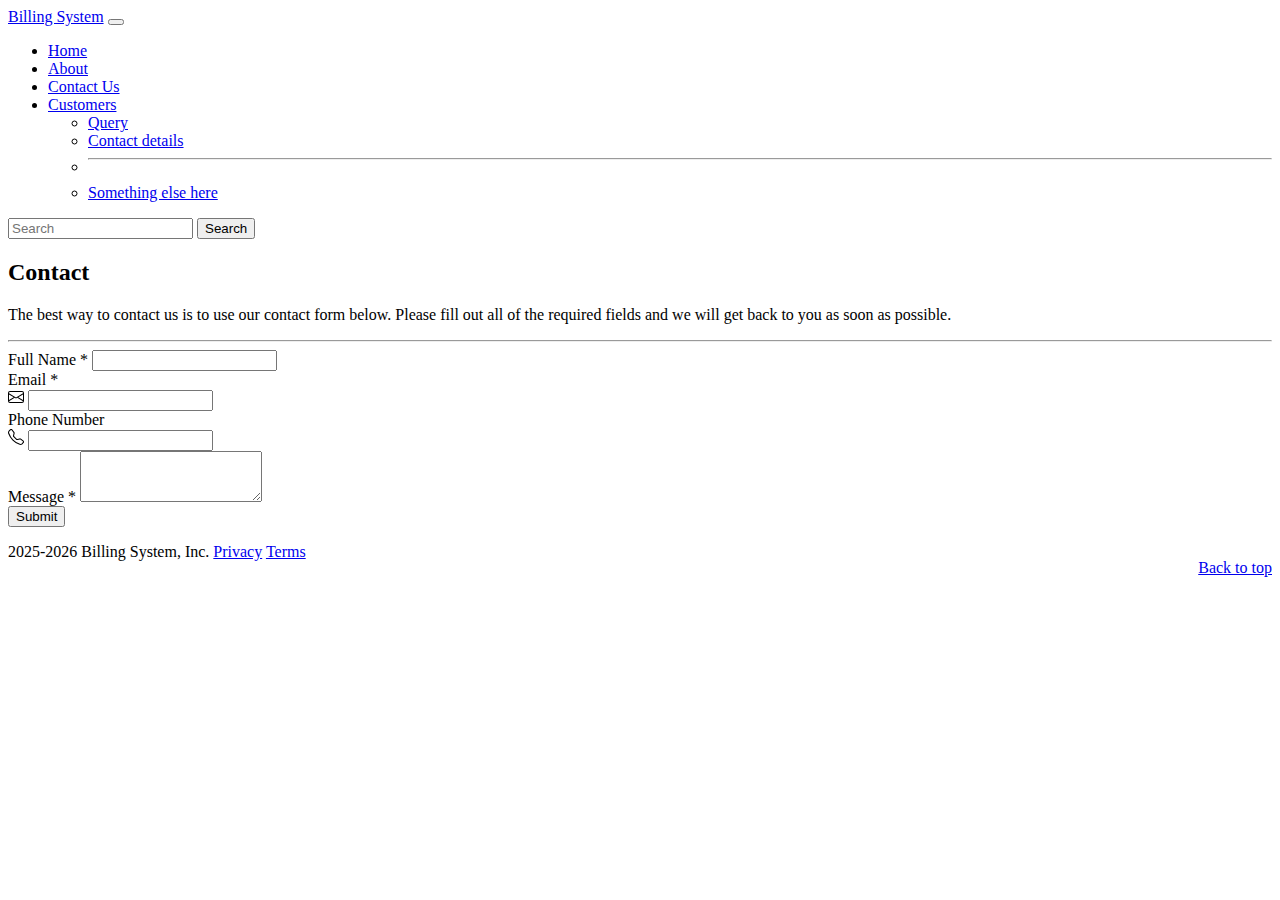
<file: contact.html>
<!doctype html>
<html lang="en">
  <head>
    <!-- Required meta tags -->
    <meta charset="utf-8">
    <meta name="viewport" content="width=device-width, initial-scale=1">

    <!-- Bootstrap CSS -->
    <link href="https://cdn.jsdelivr.net/npm/bootstrap@5.0.2/dist/css/bootstrap.min.css" rel="stylesheet" integrity="sha384-EVSTQN3/azprG1Anm3QDgpJLIm9Nao0Yz1ztcQTwFspd3yD65VohhpuuCOmLASjC" crossorigin="anonymous">
    <title>Pocket Billing System</title>
  </head>
  <body>
   <nav class="navbar navbar-expand-lg navbar-dark bg-dark">
  <div class="container-fluid">
    <a class="navbar-brand" href="#">Billing System</a>
    <button class="navbar-toggler" type="button" data-bs-toggle="collapse" data-bs-target="#navbarSupportedContent" aria-controls="navbarSupportedContent" aria-expanded="false" aria-label="Toggle navigation">
      <span class="navbar-toggler-icon"></span>
    </button>
    <div class="collapse navbar-collapse" id="navbarSupportedContent">
      <ul class="navbar-nav me-auto mb-2 mb-lg-0">
        <li class="nav-item">
          <a class="nav-link active" aria-current="page" href="/">Home</a>
        </li>
        <li class="nav-item">
          <a class="nav-link" href="/About.html">About</a>
        </li>
        <li class="nav-item">
          <a class="nav-link" href="/Contact.html">Contact Us</a>
        </li>
        <li class="nav-item dropdown">
          <a class="nav-link dropdown-toggle" href="#" id="navbarDropdown" role="button" data-bs-toggle="dropdown" aria-expanded="false">
            Customers
          </a>
          <ul class="dropdown-menu" aria-labelledby="navbarDropdown">
            <li><a class="dropdown-item" href="#">Query</a></li>
            <li><a class="dropdown-item" href="#">Contact details</a></li>
            <li><hr class="dropdown-divider"></li>
            <li><a class="dropdown-item" href="#">Something else here</a></li>
          </ul>
        </li>
      </ul>
      <form class="d-flex">
        <input class="form-control me-2" type="search" placeholder="Search" aria-label="Search">
        <button class="btn btn-outline-success" type="submit">Search</button>
      </form>
    </div>
  </div>
</nav>
 <section class="bg-light py-3 py-md-5">
  <div class="container">
    <div class="row justify-content-md-center">
      <div class="col-12 col-md-10 col-lg-8 col-xl-7 col-xxl-6">
        <h2 class="mb-4 display-5 text-center">Contact</h2>
        <p class="text-secondary mb-5 text-center">The best way to contact us is to use our contact form below. Please fill out all of the required fields and we will get back to you as soon as possible.</p>
        <hr class="w-50 mx-auto mb-5 mb-xl-9 border-dark-subtle">
      </div>
    </div>
  </div>

  <div class="container">
    <div class="row justify-content-lg-center">
      <div class="col-12 col-lg-9">
        <div class="bg-white border rounded shadow-sm overflow-hidden">

          <form action="#!">
            <div class="row gy-4 gy-xl-5 p-4 p-xl-5">
              <div class="col-12">
                <label for="fullname" class="form-label">Full Name <span class="text-danger">*</span></label>
                <input type="text" class="form-control" id="fullname" name="fullname" value="" required>
              </div>
              <div class="col-12 col-md-6">
                <label for="email" class="form-label">Email <span class="text-danger">*</span></label>
                <div class="input-group">
                  <span class="input-group-text">
                    <svg xmlns="http://www.w3.org/2000/svg" width="16" height="16" fill="currentColor" class="bi bi-envelope" viewBox="0 0 16 16">
                      <path d="M0 4a2 2 0 0 1 2-2h12a2 2 0 0 1 2 2v8a2 2 0 0 1-2 2H2a2 2 0 0 1-2-2V4Zm2-1a1 1 0 0 0-1 1v.217l7 4.2 7-4.2V4a1 1 0 0 0-1-1H2Zm13 2.383-4.708 2.825L15 11.105V5.383Zm-.034 6.876-5.64-3.471L8 9.583l-1.326-.795-5.64 3.47A1 1 0 0 0 2 13h12a1 1 0 0 0 .966-.741ZM1 11.105l4.708-2.897L1 5.383v5.722Z" />
                    </svg>
                  </span>
                  <input type="email" class="form-control" id="email" name="email" value="" required>
                </div>
              </div>
              <div class="col-12 col-md-6">
                <label for="phone" class="form-label">Phone Number</label>
                <div class="input-group">
                  <span class="input-group-text">
                    <svg xmlns="http://www.w3.org/2000/svg" width="16" height="16" fill="currentColor" class="bi bi-telephone" viewBox="0 0 16 16">
                      <path d="M3.654 1.328a.678.678 0 0 0-1.015-.063L1.605 2.3c-.483.484-.661 1.169-.45 1.77a17.568 17.568 0 0 0 4.168 6.608 17.569 17.569 0 0 0 6.608 4.168c.601.211 1.286.033 1.77-.45l1.034-1.034a.678.678 0 0 0-.063-1.015l-2.307-1.794a.678.678 0 0 0-.58-.122l-2.19.547a1.745 1.745 0 0 1-1.657-.459L5.482 8.062a1.745 1.745 0 0 1-.46-1.657l.548-2.19a.678.678 0 0 0-.122-.58L3.654 1.328zM1.884.511a1.745 1.745 0 0 1 2.612.163L6.29 2.98c.329.423.445.974.315 1.494l-.547 2.19a.678.678 0 0 0 .178.643l2.457 2.457a.678.678 0 0 0 .644.178l2.189-.547a1.745 1.745 0 0 1 1.494.315l2.306 1.794c.829.645.905 1.87.163 2.611l-1.034 1.034c-.74.74-1.846 1.065-2.877.702a18.634 18.634 0 0 1-7.01-4.42 18.634 18.634 0 0 1-4.42-7.009c-.362-1.03-.037-2.137.703-2.877L1.885.511z" />
                    </svg>
                  </span>
                  <input type="tel" class="form-control" id="phone" name="phone" value="">
                </div>
              </div>
              <div class="col-12">
                <label for="message" class="form-label">Message <span class="text-danger">*</span></label>
                <textarea class="form-control" id="message" name="message" rows="3" required></textarea>
              </div>
              <div class="col-12">
                <div class="d-grid">
                  <button class="btn btn-primary btn-lg" type="submit">Submit </button>
                </div>
              </div>
            </div>
          </form>

        </div>
      </div>
    </div>
  </div>
</section>       
<footer class="container">
    <p  style="float: right;"><a href="#">Back to top</a></p>
    <p>2025-2026 Billing System, Inc. <a href="#">Privacy</a> <a href="#">Terms</a></p>
</footer>
 <!-- Optional JavaScript; choose one of the two! -->

    <!-- Option 1: Bootstrap Bundle with Popper -->
    <script src="https://cdn.jsdelivr.net/npm/bootstrap@5.0.2/dist/js/bootstrap.bundle.min.js" integrity="sha384-MrcW6ZMFYlzcLA8Nl+NtUVF0sA7MsXsP1UyJoMp4YLEuNSfAP+JcXn/tWtIaxVXM" crossorigin="anonymous"></script>

    <!-- Option 2: Separate Popper and Bootstrap JS -->
    <!--
    <script src="https://cdn.jsdelivr.net/npm/@popperjs/core@2.9.2/dist/umd/popper.min.js" integrity="sha384-IQsoLXl5PILFhosVNubq5LC7Qb9DXgDA9i+tQ8Zj3iwWAwPtgFTxbJ8NT4GN1R8p" crossorigin="anonymous"></script>
    <script src="https://cdn.jsdelivr.net/npm/bootstrap@5.0.2/dist/js/bootstrap.min.js" integrity="sha384-cVKIPhGWiC2Al4u+LWgxfKTRIcfu0JTxR+EQDz/bgldoEyl4H0zUF0QKbrJ0EcQF" crossorigin="anonymous"></script>
    -->
  </body>
</html>
</file>
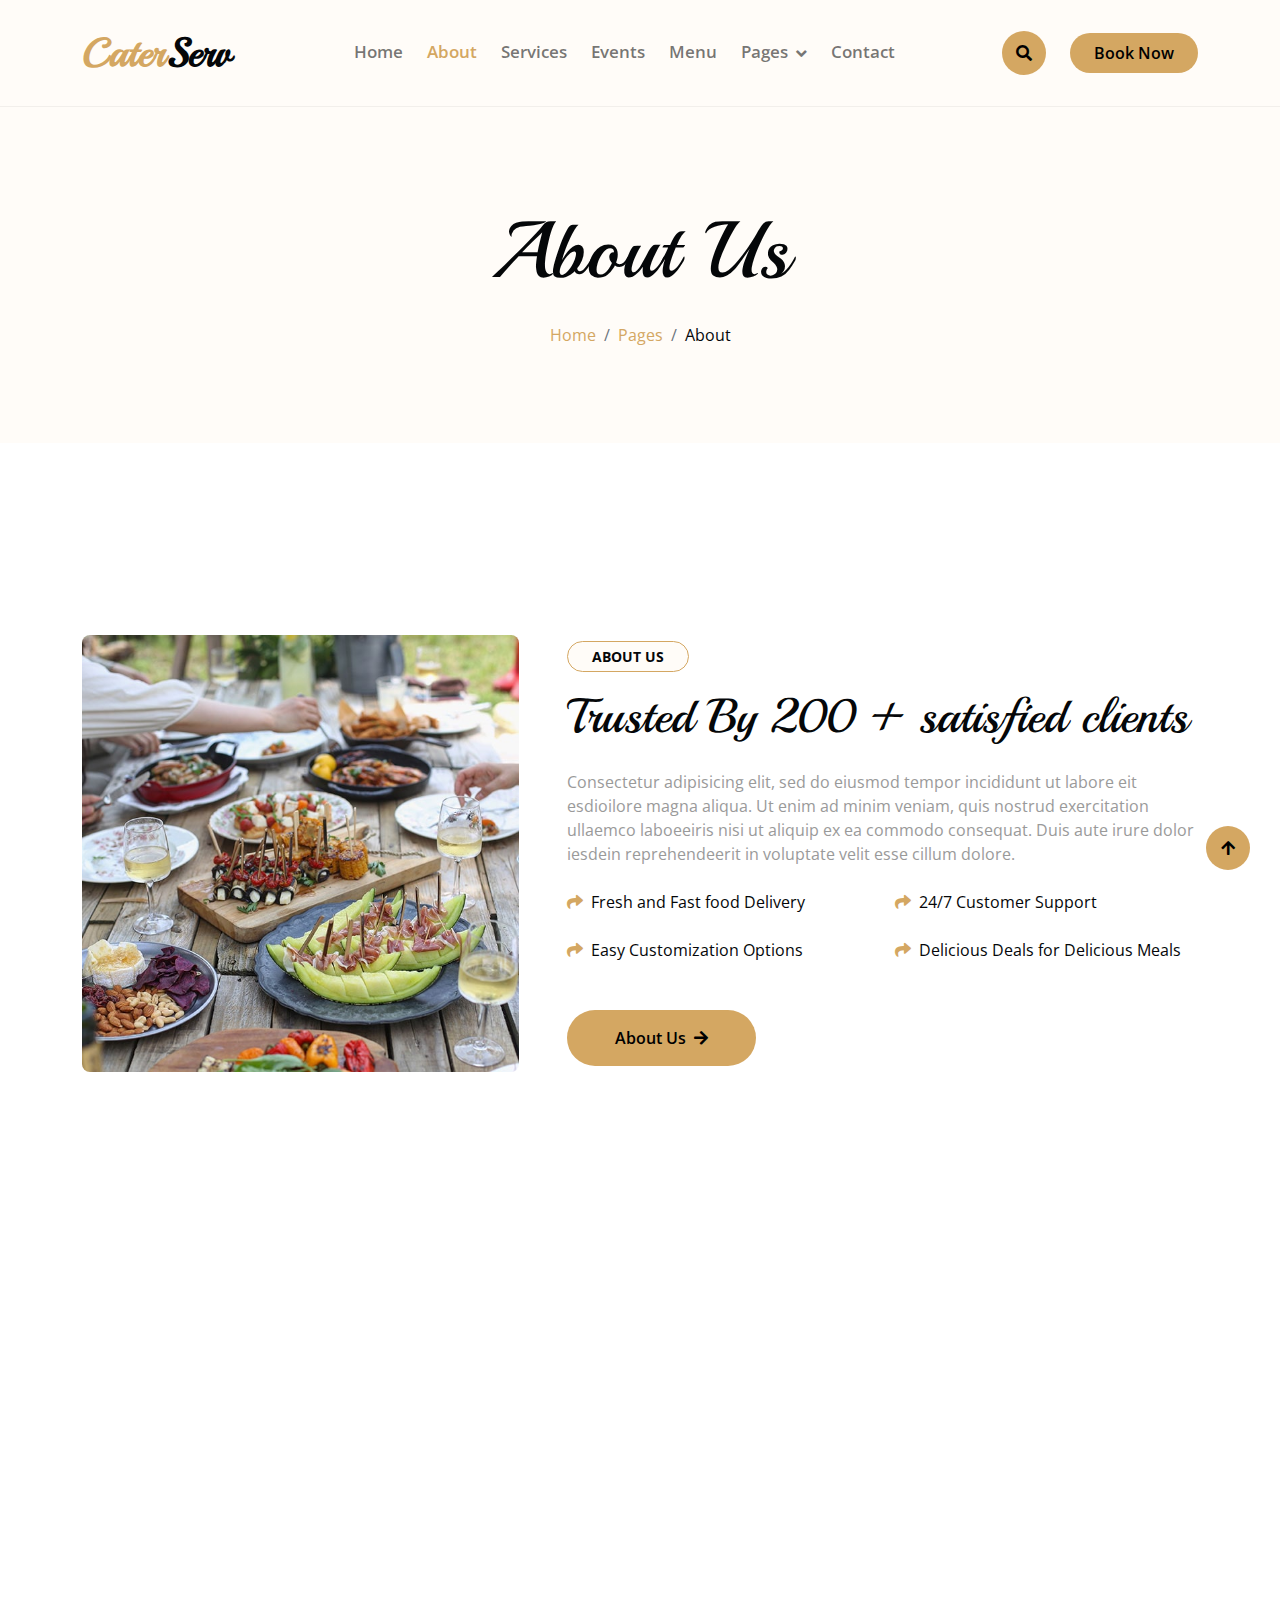
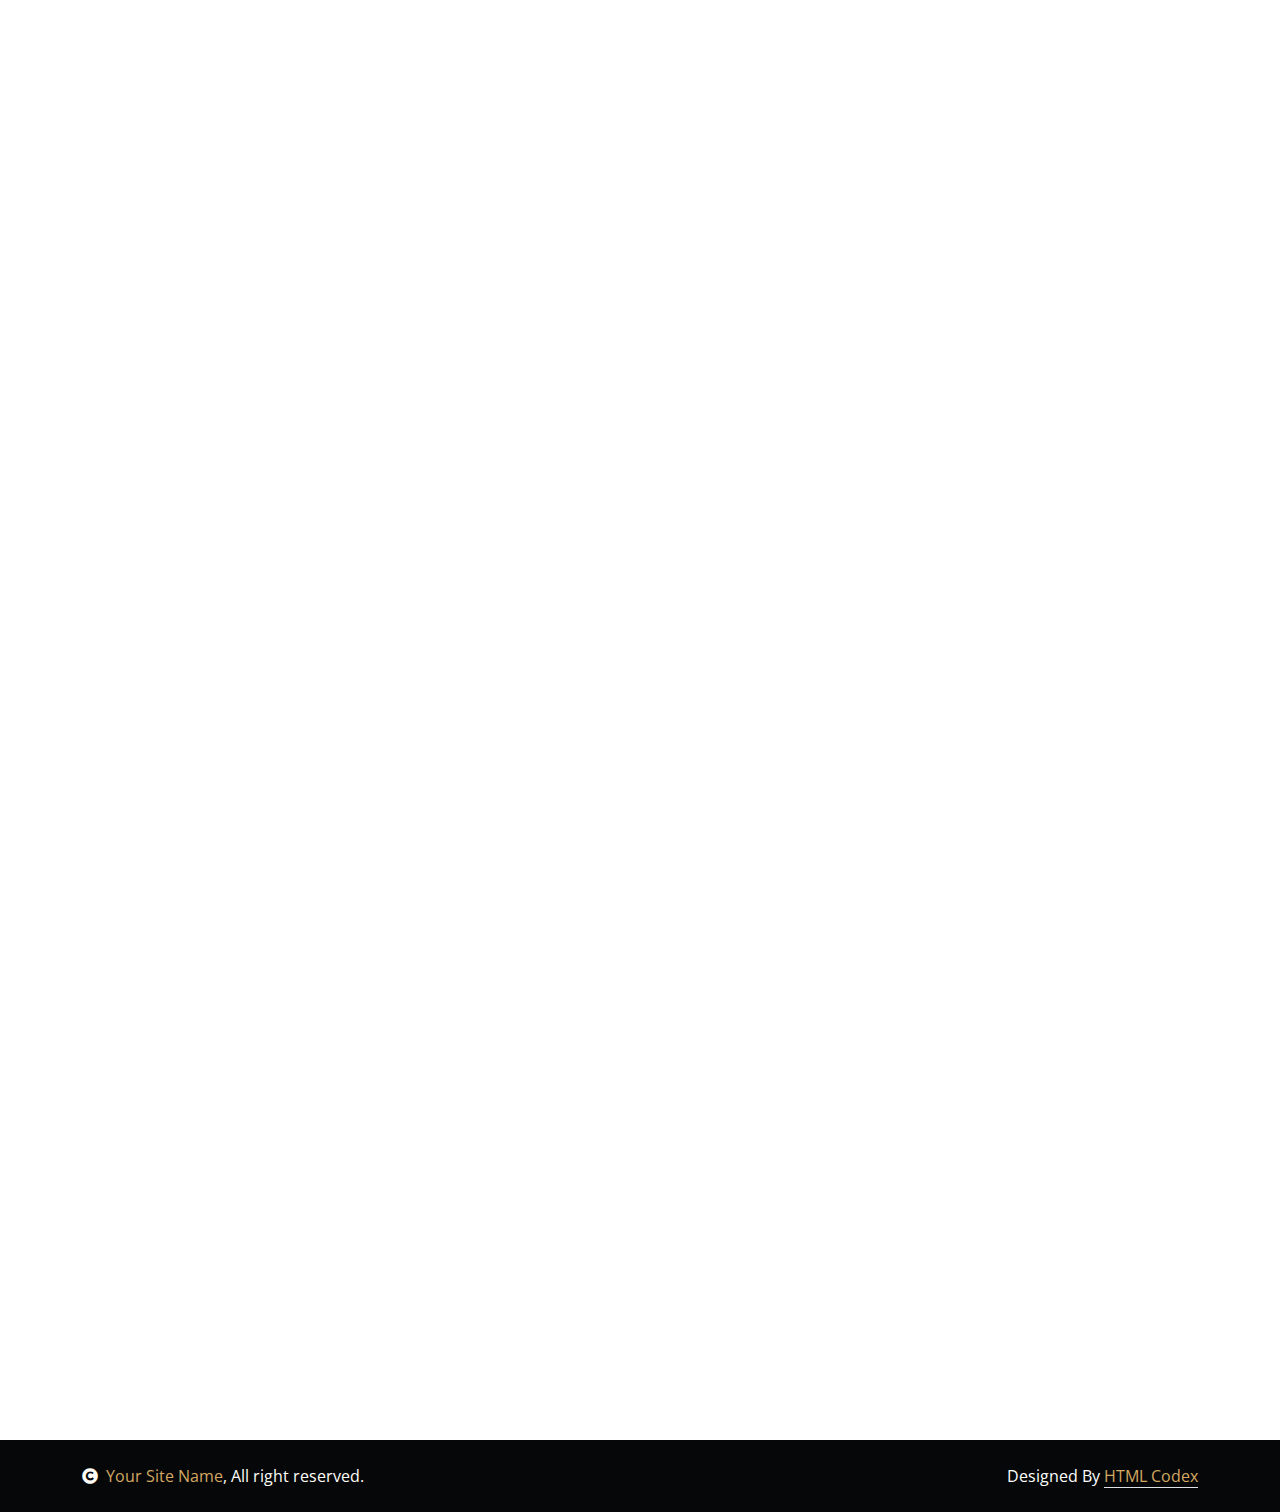
<file: catering-services-website-template/catering-services-website-template/about.html>
<!DOCTYPE html>
<html lang="en">

    <head>
        <meta charset="utf-8">
        <title>CaterServ - Catering Services Website Template</title>
        <meta content="width=device-width, initial-scale=1.0" name="viewport">
        <meta content="" name="keywords">
        <meta content="" name="description">

        <!-- Google Web Fonts -->
        <link rel="preconnect" href="https://fonts.googleapis.com">
        <link rel="preconnect" href="https://fonts.gstatic.com" crossorigin>
        <link href="https://fonts.googleapis.com/css2?family=Open+Sans:wght@400;600&family=Playball&display=swap" rel="stylesheet">

        <!-- Icon Font Stylesheet -->
        <link rel="stylesheet" href="https://use.fontawesome.com/releases/v5.15.4/css/all.css"/>
        <link href="https://cdn.jsdelivr.net/npm/bootstrap-icons@1.4.1/font/bootstrap-icons.css" rel="stylesheet">

        <!-- Libraries Stylesheet -->
        <link href="lib/animate/animate.min.css" rel="stylesheet">
        <link href="lib/lightbox/css/lightbox.min.css" rel="stylesheet">
        <link href="lib/owlcarousel/owl.carousel.min.css" rel="stylesheet">

        <!-- Customized Bootstrap Stylesheet -->
        <link href="css/bootstrap.min.css" rel="stylesheet">

        <!-- Template Stylesheet -->
        <link href="css/style.css" rel="stylesheet">
    </head>

    <body>

        <!-- Spinner Start -->
        <div id="spinner" class="show w-100 vh-100 bg-white position-fixed translate-middle top-50 start-50  d-flex align-items-center justify-content-center">
            <div class="spinner-grow text-primary" role="status"></div>
        </div>
        <!-- Spinner End -->


        <!-- Navbar start -->
        <div class="container-fluid nav-bar">
            <div class="container">
                <nav class="navbar navbar-light navbar-expand-lg py-4">
                    <a href="index.html" class="navbar-brand">
                        <h1 class="text-primary fw-bold mb-0">Cater<span class="text-dark">Serv</span> </h1>
                    </a>
                    <button class="navbar-toggler py-2 px-3" type="button" data-bs-toggle="collapse" data-bs-target="#navbarCollapse">
                        <span class="fa fa-bars text-primary"></span>
                    </button>
                    <div class="collapse navbar-collapse" id="navbarCollapse">
                        <div class="navbar-nav mx-auto">
                            <a href="index.html" class="nav-item nav-link">Home</a>
                            <a href="about.html" class="nav-item nav-link active">About</a>
                            <a href="service.html" class="nav-item nav-link">Services</a>
                            <a href="event.html" class="nav-item nav-link">Events</a>
                            <a href="menu.html" class="nav-item nav-link">Menu</a>
                            <div class="nav-item dropdown">
                                <a href="#" class="nav-link dropdown-toggle" data-bs-toggle="dropdown">Pages</a>
                                <div class="dropdown-menu bg-light">
                                    <a href="book.html" class="dropdown-item">Booking</a>
                                    <a href="blog.html" class="dropdown-item">Our Blog</a>
                                    <a href="team.html" class="dropdown-item">Our Team</a>
                                    <a href="testimonial.html" class="dropdown-item">Testimonial</a>
                                    <a href="404.html" class="dropdown-item">404 Page</a>
                                </div>
                            </div>
                            <a href="contact.html" class="nav-item nav-link">Contact</a>
                        </div>
                        <button class="btn-search btn btn-primary btn-md-square me-4 rounded-circle d-none d-lg-inline-flex" data-bs-toggle="modal" data-bs-target="#searchModal"><i class="fas fa-search"></i></button>
                        <a href="" class="btn btn-primary py-2 px-4 d-none d-xl-inline-block rounded-pill">Book Now</a>
                    </div>
                </nav>
            </div>
        </div>
        <!-- Navbar End -->


        <!-- Modal Search Start -->
        <div class="modal fade" id="searchModal" tabindex="-1" aria-labelledby="exampleModalLabel" aria-hidden="true">
            <div class="modal-dialog modal-fullscreen">
                <div class="modal-content rounded-0">
                    <div class="modal-header">
                        <h5 class="modal-title" id="exampleModalLabel">Search by keyword</h5>
                        <button type="button" class="btn-close" data-bs-dismiss="modal" aria-label="Close"></button>
                    </div>
                    <div class="modal-body d-flex align-items-center">
                        <div class="input-group w-75 mx-auto d-flex">
                            <input type="search" class="form-control bg-transparent p-3" placeholder="keywords" aria-describedby="search-icon-1">
                            <span id="search-icon-1" class="input-group-text p-3"><i class="fa fa-search"></i></span>
                        </div>
                    </div>
                </div>
            </div>
        </div>
        <!-- Modal Search End -->


        <!-- Hero Start -->
        <div class="container-fluid bg-light py-6 my-6 mt-0">
            <div class="container text-center animated bounceInDown">
                <h1 class="display-1 mb-4">About Us</h1>
                <ol class="breadcrumb justify-content-center mb-0 animated bounceInDown">
                    <li class="breadcrumb-item"><a href="#">Home</a></li>
                    <li class="breadcrumb-item"><a href="#">Pages</a></li>
                    <li class="breadcrumb-item text-dark" aria-current="page">About</li>
                </ol>
            </div>
        </div>
        <!-- Hero End -->


        <!-- About Satrt -->
        <div class="container-fluid py-6">
            <div class="container">
                <div class="row g-5 align-items-center">
                    <div class="col-lg-5 wow bounceInUp" data-wow-delay="0.1s">
                        <img src="img/about.jpg" class="img-fluid rounded" alt="">
                    </div>
                    <div class="col-lg-7 wow bounceInUp" data-wow-delay="0.3s">
                        <small class="d-inline-block fw-bold text-dark text-uppercase bg-light border border-primary rounded-pill px-4 py-1 mb-3">About Us</small>
                        <h1 class="display-5 mb-4">Trusted By 200 + satisfied clients</h1>
                        <p class="mb-4">Consectetur adipisicing elit, sed do eiusmod tempor incididunt ut labore eit esdioilore magna aliqua. Ut enim ad minim veniam, 
                            quis nostrud exercitation ullaemco laboeeiris nisi ut aliquip ex ea commodo consequat. Duis aute irure 
                            dolor iesdein reprehendeerit in voluptate velit esse cillum dolore.</p>
                        <div class="row g-4 text-dark mb-5">
                            <div class="col-sm-6">
                                <i class="fas fa-share text-primary me-2"></i>Fresh and Fast food Delivery
                            </div>
                            <div class="col-sm-6">
                                <i class="fas fa-share text-primary me-2"></i>24/7 Customer Support
                            </div>
                            <div class="col-sm-6">
                                <i class="fas fa-share text-primary me-2"></i>Easy Customization Options
                            </div>
                            <div class="col-sm-6">
                                <i class="fas fa-share text-primary me-2"></i>Delicious Deals for Delicious Meals
                            </div>
                        </div>
                        <a href="" class="btn btn-primary py-3 px-5 rounded-pill">About Us<i class="fas fa-arrow-right ps-2"></i></a>
                    </div>
                </div>
            </div>
        </div>
        <!-- About End -->


        <!-- Fact Start-->
        <div class="container-fluid faqt py-6">
            <div class="container">
                <div class="row g-4 align-items-center">
                    <div class="col-lg-7">
                       <div class="row g-4">
                            <div class="col-sm-4 wow bounceInUp" data-wow-delay="0.3s">
                                <div class="faqt-item bg-primary rounded p-4 text-center">
                                    <i class="fas fa-users fa-4x mb-4 text-white"></i>
                                    <h1 class="display-4 fw-bold" data-toggle="counter-up">689</h1>
                                    <p class="text-dark text-uppercase fw-bold mb-0">Happy Customers</p>
                                </div>
                            </div>
                            <div class="col-sm-4 wow bounceInUp" data-wow-delay="0.5s">
                                <div class="faqt-item bg-primary rounded p-4 text-center">
                                    <i class="fas fa-users-cog fa-4x mb-4 text-white"></i>
                                    <h1 class="display-4 fw-bold" data-toggle="counter-up">107</h1>
                                    <p class="text-dark text-uppercase fw-bold mb-0">Expert Chefs</p>
                                </div>
                            </div>
                            <div class="col-sm-4 wow bounceInUp" data-wow-delay="0.7s">
                                <div class="faqt-item bg-primary rounded p-4 text-center">
                                    <i class="fas fa-check fa-4x mb-4 text-white"></i>
                                    <h1 class="display-4 fw-bold" data-toggle="counter-up">253</h1>
                                    <p class="text-dark text-uppercase fw-bold mb-0">Events Complete</p>
                                </div>
                            </div>
                        </div>
                    </div>
                    <div class="col-lg-5 wow bounceInUp" data-wow-delay="0.1s">
                        <div class="video">
                            <button type="button" class="btn btn-play" data-bs-toggle="modal" data-src="https://www.youtube.com/embed/DWRcNpR6Kdc" data-bs-target="#videoModal">
                                <span></span>
                            </button>
                        </div>
                    </div>
                </div>
            </div>
        </div>
        <!-- Modal Video -->
        <div class="modal fade" id="videoModal" tabindex="-1" aria-labelledby="exampleModalLabel" aria-hidden="true">
            <div class="modal-dialog">
                <div class="modal-content rounded-0">
                    <div class="modal-header">
                        <h5 class="modal-title" id="exampleModalLabel">Youtube Video</h5>
                        <button type="button" class="btn-close" data-bs-dismiss="modal" aria-label="Close"></button>
                    </div>
                    <div class="modal-body">
                        <!-- 16:9 aspect ratio -->
                        <div class="ratio ratio-16x9">
                            <iframe class="embed-responsive-item" src="" id="video" allowfullscreen allowscriptaccess="always"
                                allow="autoplay"></iframe>
                        </div>
                    </div>
                </div>
            </div>
        </div>
        <!-- Fact End -->


        <!-- Team Start -->
        <div class="container-fluid team py-6">
            <div class="container">
                <div class="text-center wow bounceInUp" data-wow-delay="0.1s">
                    <small class="d-inline-block fw-bold text-dark text-uppercase bg-light border border-primary rounded-pill px-4 py-1 mb-3">Our Team</small>
                    <h1 class="display-5 mb-5">We have experienced chef Team</h1>
                </div>
                <div class="row g-4">
                    <div class="col-lg-3 col-md-6 wow bounceInUp" data-wow-delay="0.1s">
                        <div class="team-item rounded">
                            <img class="img-fluid rounded-top " src="img/team-1.jpg" alt="">
                            <div class="team-content text-center py-3 bg-dark rounded-bottom">
                                <h4 class="text-primary">Henry</h4>
                                <p class="text-white mb-0">Decoration Chef</p>
                            </div>
                            <div class="team-icon d-flex flex-column justify-content-center m-4">
                                <a class="share btn btn-primary btn-md-square rounded-circle mb-2" href=""><i class="fas fa-share-alt"></i></a>
                                <a class="share-link btn btn-primary btn-md-square rounded-circle mb-2" href=""><i class="fab fa-facebook-f"></i></a>
                                <a class="share-link btn btn-primary btn-md-square rounded-circle mb-2" href=""><i class="fab fa-twitter"></i></a>
                                <a class="share-link btn btn-primary btn-md-square rounded-circle mb-2" href=""><i class="fab fa-instagram"></i></a>
                            </div>
                        </div>
                    </div>
                    <div class="col-lg-3 col-md-6 wow bounceInUp" data-wow-delay="0.3s">
                        <div class="team-item rounded">
                            <img class="img-fluid rounded-top " src="img/team-2.jpg" alt="">
                            <div class="team-content text-center py-3 bg-dark rounded-bottom">
                                <h4 class="text-primary">Jemes Born</h4>
                                <p class="text-white mb-0">Executive Chef</p>
                            </div>
                            <div class="team-icon d-flex flex-column justify-content-center m-4">
                                <a class="share btn btn-primary btn-md-square rounded-circle mb-2" href=""><i class="fas fa-share-alt"></i></a>
                                <a class="share-link btn btn-primary btn-md-square rounded-circle mb-2" href=""><i class="fab fa-facebook-f"></i></a>
                                <a class="share-link btn btn-primary btn-md-square rounded-circle mb-2" href=""><i class="fab fa-twitter"></i></a>
                                <a class="share-link btn btn-primary btn-md-square rounded-circle mb-2" href=""><i class="fab fa-instagram"></i></a>
                            </div>
                        </div>
                    </div>
                    <div class="col-lg-3 col-md-6 wow bounceInUp" data-wow-delay="0.5s">
                        <div class="team-item rounded">
                            <img class="img-fluid rounded-top " src="img/team-3.jpg" alt="">
                            <div class="team-content text-center py-3 bg-dark rounded-bottom">
                                <h4 class="text-primary">Martin Hill</h4>
                                <p class="text-white mb-0">Kitchen Porter</p>
                            </div>
                            <div class="team-icon d-flex flex-column justify-content-center m-4">
                                <a class="share btn btn-primary btn-md-square rounded-circle mb-2" href=""><i class="fas fa-share-alt"></i></a>
                                <a class="share-link btn btn-primary btn-md-square rounded-circle mb-2" href=""><i class="fab fa-facebook-f"></i></a>
                                <a class="share-link btn btn-primary btn-md-square rounded-circle mb-2" href=""><i class="fab fa-twitter"></i></a>
                                <a class="share-link btn btn-primary btn-md-square rounded-circle mb-2" href=""><i class="fab fa-instagram"></i></a>
                            </div>
                        </div>
                    </div>
                    <div class="col-lg-3 col-md-6 wow bounceInUp" data-wow-delay="0.7s">
                        <div class="team-item rounded">
                            <img class="img-fluid rounded-top " src="img/team-4.jpg" alt="">
                            <div class="team-content text-center py-3 bg-dark rounded-bottom">
                                <h4 class="text-primary">Adam Smith</h4>
                                <p class="text-white mb-0">Head Chef</p>
                            </div>
                            <div class="team-icon d-flex flex-column justify-content-center m-4">
                                <a class="share btn btn-primary btn-md-square rounded-circle mb-2" href=""><i class="fas fa-share-alt"></i></a>
                                <a class="share-link btn btn-primary btn-md-square rounded-circle mb-2" href=""><i class="fab fa-facebook-f"></i></a>
                                <a class="share-link btn btn-primary btn-md-square rounded-circle mb-2" href=""><i class="fab fa-twitter"></i></a>
                                <a class="share-link btn btn-primary btn-md-square rounded-circle mb-2" href=""><i class="fab fa-instagram"></i></a>
                            </div>
                        </div>
                    </div>
                </div>
            </div>
        </div>
        <!-- Team End -->


        <!-- Footer Start -->
        <div class="container-fluid footer py-6 my-6 mb-0 bg-light wow bounceInUp" data-wow-delay="0.1s">
            <div class="container">
                <div class="row">
                    <div class="col-lg-3 col-md-6">
                        <div class="footer-item">
                            <h1 class="text-primary">Cater<span class="text-dark">Serv</span></h1>
                            <p class="lh-lg mb-4">There cursus massa at urnaaculis estieSed aliquamellus vitae ultrs condmentum leo massamollis its estiegittis miristum.</p>
                            <div class="footer-icon d-flex">
                                <a class="btn btn-primary btn-sm-square me-2 rounded-circle" href=""><i class="fab fa-facebook-f"></i></a>
                                <a class="btn btn-primary btn-sm-square me-2 rounded-circle" href=""><i class="fab fa-twitter"></i></a>
                                <a href="#" class="btn btn-primary btn-sm-square me-2 rounded-circle"><i class="fab fa-instagram"></i></a>
                                <a href="#" class="btn btn-primary btn-sm-square rounded-circle"><i class="fab fa-linkedin-in"></i></a>
                            </div>
                        </div>
                    </div>
                    <div class="col-lg-3 col-md-6">
                        <div class="footer-item">
                            <h4 class="mb-4">Special Facilities</h4>
                            <div class="d-flex flex-column align-items-start">
                                <a class="text-body mb-3" href=""><i class="fa fa-check text-primary me-2"></i>Cheese Burger</a>
                                <a class="text-body mb-3" href=""><i class="fa fa-check text-primary me-2"></i>Sandwich</a>
                                <a class="text-body mb-3" href=""><i class="fa fa-check text-primary me-2"></i>Panner Burger</a>
                                <a class="text-body mb-3" href=""><i class="fa fa-check text-primary me-2"></i>Special Sweets</a>
                            </div>
                        </div>
                    </div>
                    <div class="col-lg-3 col-md-6">
                        <div class="footer-item">
                            <h4 class="mb-4">Contact Us</h4>
                            <div class="d-flex flex-column align-items-start">
                                <p><i class="fa fa-map-marker-alt text-primary me-2"></i> 123 Street, New York, USA</p>
                                <p><i class="fa fa-phone-alt text-primary me-2"></i> (+012) 3456 7890 123</p>
                                <p><i class="fas fa-envelope text-primary me-2"></i> info@example.com</p>
                                <p><i class="fa fa-clock text-primary me-2"></i> 26/7 Hours Service</p>
                            </div>
                        </div>
                    </div>
                    <div class="col-lg-3 col-md-6">
                        <div class="footer-item">
                            <h4 class="mb-4">Social Gallery</h4>
                            <div class="row g-2">
                                <div class="col-4">
                                     <img src="img/menu-01.jpg" class="img-fluid rounded-circle border border-primary p-2" alt="">
                                </div>
                                <div class="col-4">
                                     <img src="img/menu-02.jpg" class="img-fluid rounded-circle border border-primary p-2" alt="">
                                </div>
                                <div class="col-4">
                                     <img src="img/menu-03.jpg" class="img-fluid rounded-circle border border-primary p-2" alt="">
                                </div>
                                <div class="col-4">
                                     <img src="img/menu-04.jpg" class="img-fluid rounded-circle border border-primary p-2" alt="">
                                </div>
                                <div class="col-4">
                                     <img src="img/menu-05.jpg" class="img-fluid rounded-circle border border-primary p-2" alt="">
                                </div>
                                <div class="col-4">
                                     <img src="img/menu-06.jpg" class="img-fluid rounded-circle border border-primary p-2" alt="">
                                </div>
                            </div>
                        </div>
                    </div>
                </div>
            </div>
        </div>
        <!-- Footer End -->


        <!-- Copyright Start -->
        <div class="container-fluid copyright bg-dark py-4">
            <div class="container">
                <div class="row">
                    <div class="col-md-6 text-center text-md-start mb-3 mb-md-0">
                        <span class="text-light"><a href="#"><i class="fas fa-copyright text-light me-2"></i>Your Site Name</a>, All right reserved.</span>
                    </div>
                    <div class="col-md-6 my-auto text-center text-md-end text-white">
                        <!--/*** This template is free as long as you keep the below author’s credit link/attribution link/backlink. ***/-->
                        <!--/*** If you'd like to use the template without the below author’s credit link/attribution link/backlink, ***/-->
                        <!--/*** you can purchase the Credit Removal License from "https://htmlcodex.com/credit-removal". ***/-->
                        Designed By <a class="border-bottom" href="https://htmlcodex.com">HTML Codex</a>
                    </div>
                </div>
            </div>
        </div>
        <!-- Copyright End -->


        <!-- Back to Top -->
        <a href="#" class="btn btn-md-square btn-primary rounded-circle back-to-top"><i class="fa fa-arrow-up"></i></a>   

        
        <!-- JavaScript Libraries -->
        <script src="https://ajax.googleapis.com/ajax/libs/jquery/1.12.4/jquery.min.js"></script>
        <script src="https://cdn.jsdelivr.net/npm/bootstrap@5.0.0/dist/js/bootstrap.bundle.min.js"></script>
        <script src="lib/wow/wow.min.js"></script>
        <script src="lib/easing/easing.min.js"></script>
        <script src="lib/waypoints/waypoints.min.js"></script>
        <script src="lib/counterup/counterup.min.js"></script>
        <script src="lib/lightbox/js/lightbox.min.js"></script>
        <script src="lib/owlcarousel/owl.carousel.min.js"></script>

        <!-- Template Javascript -->
        <script src="js/main.js"></script>
    </body>
</html>
</file>
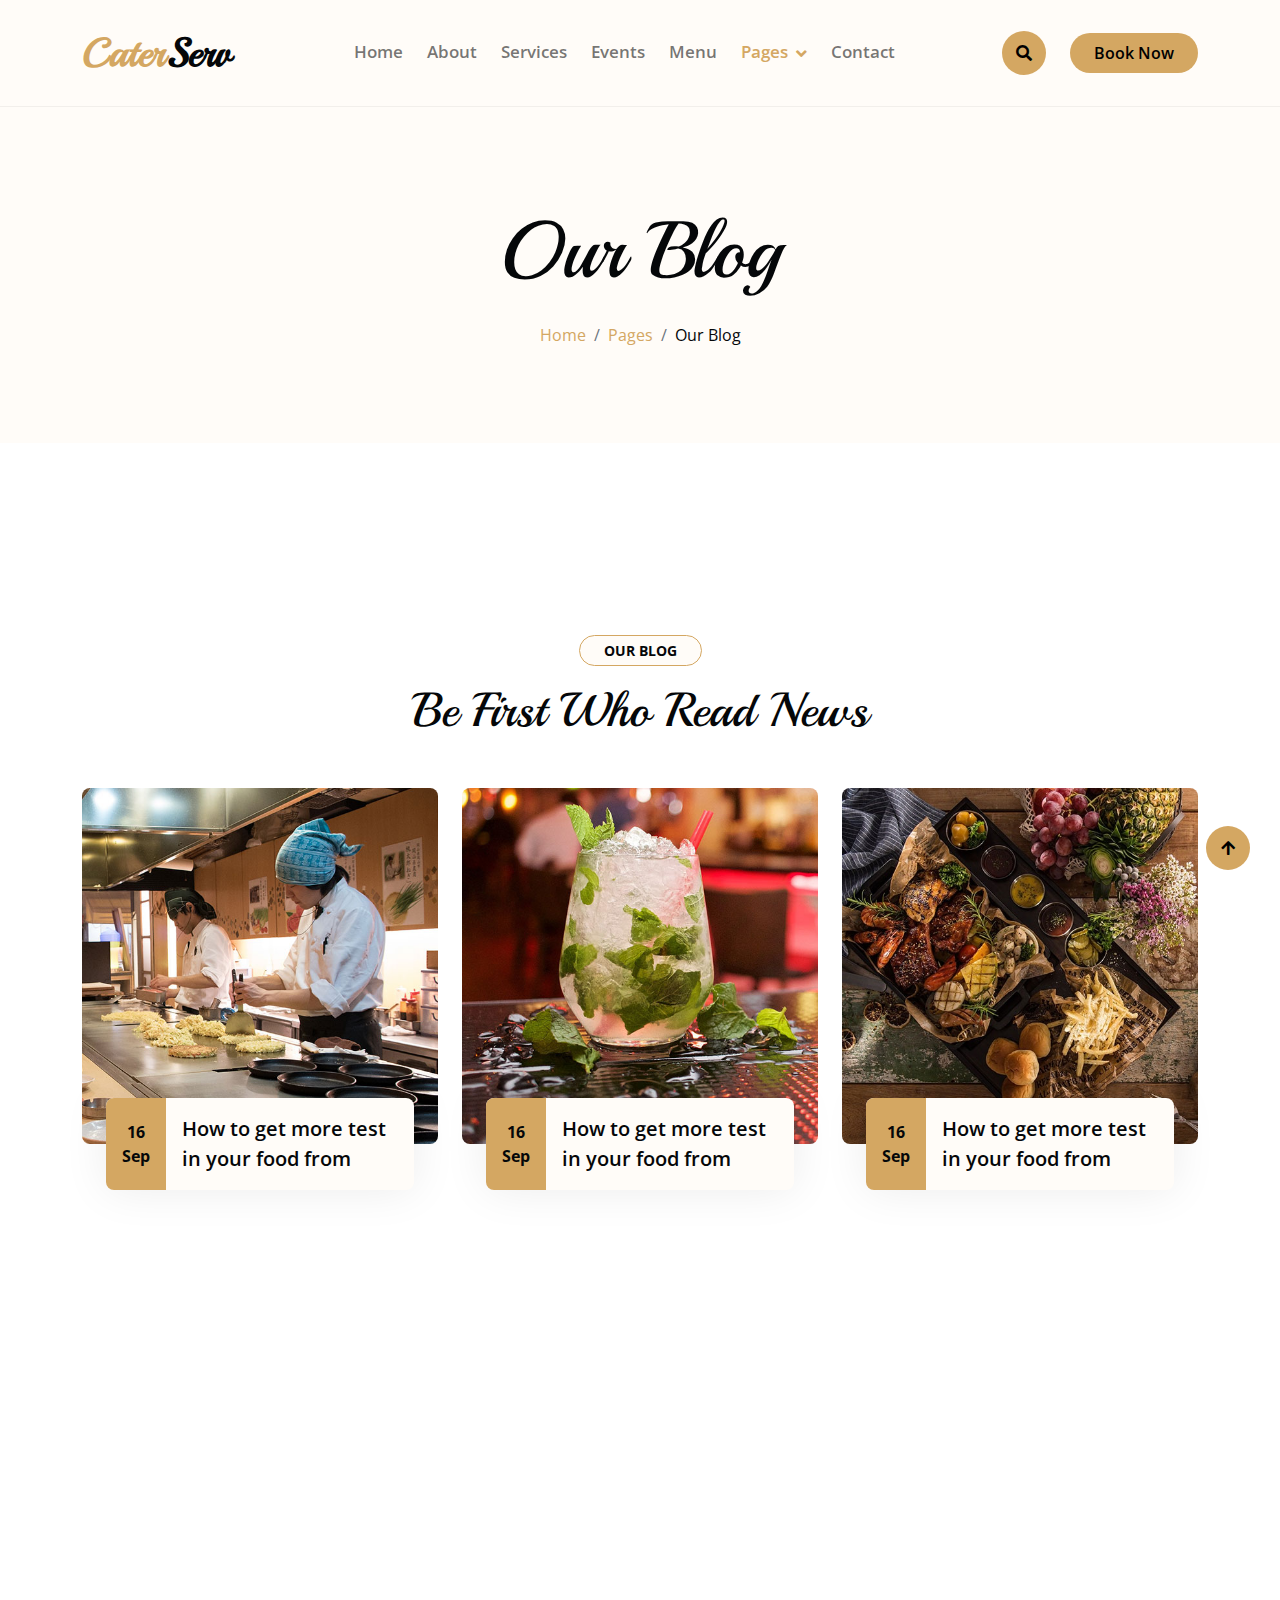
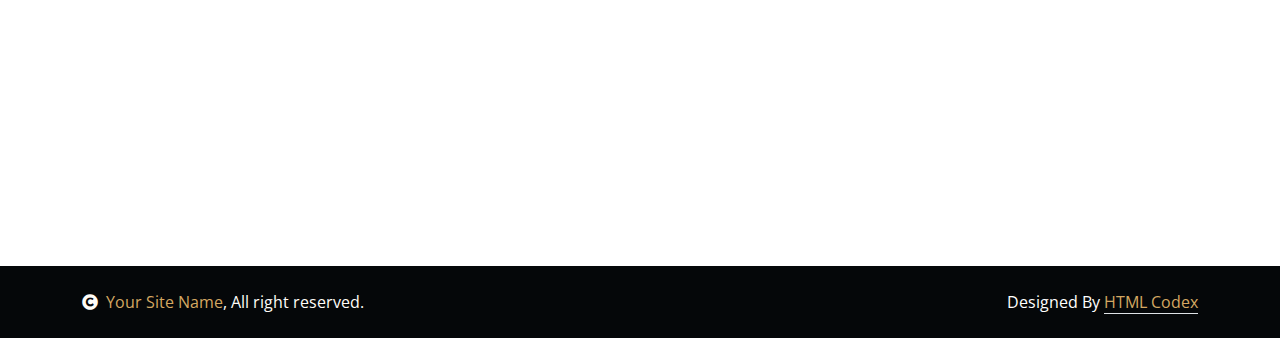
<file: catering-services-website-template/catering-services-website-template/blog.html>
<!DOCTYPE html>
<html lang="en">

    <head>
        <meta charset="utf-8">
        <title>CaterServ - Catering Services Website Template</title>
        <meta content="width=device-width, initial-scale=1.0" name="viewport">
        <meta content="" name="keywords">
        <meta content="" name="description">

        <!-- Google Web Fonts -->
        <link rel="preconnect" href="https://fonts.googleapis.com">
        <link rel="preconnect" href="https://fonts.gstatic.com" crossorigin>
        <link href="https://fonts.googleapis.com/css2?family=Open+Sans:wght@400;600&family=Playball&display=swap" rel="stylesheet">

        <!-- Icon Font Stylesheet -->
        <link rel="stylesheet" href="https://use.fontawesome.com/releases/v5.15.4/css/all.css"/>
        <link href="https://cdn.jsdelivr.net/npm/bootstrap-icons@1.4.1/font/bootstrap-icons.css" rel="stylesheet">

        <!-- Libraries Stylesheet -->
        <link href="lib/animate/animate.min.css" rel="stylesheet">
        <link href="lib/lightbox/css/lightbox.min.css" rel="stylesheet">
        <link href="lib/owlcarousel/owl.carousel.min.css" rel="stylesheet">

        <!-- Customized Bootstrap Stylesheet -->
        <link href="css/bootstrap.min.css" rel="stylesheet">

        <!-- Template Stylesheet -->
        <link href="css/style.css" rel="stylesheet">
    </head>

    <body>

        <!-- Spinner Start -->
        <div id="spinner" class="show w-100 vh-100 bg-white position-fixed translate-middle top-50 start-50  d-flex align-items-center justify-content-center">
            <div class="spinner-grow text-primary" role="status"></div>
        </div>
        <!-- Spinner End -->


        <!-- Navbar start -->
        <div class="container-fluid nav-bar">
            <div class="container">
                <nav class="navbar navbar-light navbar-expand-lg py-4">
                    <a href="index.html" class="navbar-brand">
                        <h1 class="text-primary fw-bold mb-0">Cater<span class="text-dark">Serv</span> </h1>
                    </a>
                    <button class="navbar-toggler py-2 px-3" type="button" data-bs-toggle="collapse" data-bs-target="#navbarCollapse">
                        <span class="fa fa-bars text-primary"></span>
                    </button>
                    <div class="collapse navbar-collapse" id="navbarCollapse">
                        <div class="navbar-nav mx-auto">
                            <a href="index.html" class="nav-item nav-link">Home</a>
                            <a href="about.html" class="nav-item nav-link">About</a>
                            <a href="service.html" class="nav-item nav-link">Services</a>
                            <a href="event.html" class="nav-item nav-link">Events</a>
                            <a href="menu.html" class="nav-item nav-link">Menu</a>
                            <div class="nav-item dropdown">
                                <a href="#" class="nav-link dropdown-toggle active" data-bs-toggle="dropdown">Pages</a>
                                <div class="dropdown-menu bg-light">
                                    <a href="book.html" class="dropdown-item">Booking</a>
                                    <a href="blog.html" class="dropdown-item active">Our Blog</a>
                                    <a href="team.html" class="dropdown-item">Our Team</a>
                                    <a href="testimonial.html" class="dropdown-item">Testimonial</a>
                                    <a href="404.html" class="dropdown-item">404 Page</a>
                                </div>
                            </div>
                            <a href="contact.html" class="nav-item nav-link">Contact</a>
                        </div>
                        <button class="btn-search btn btn-primary btn-md-square me-4 rounded-circle d-none d-lg-inline-flex" data-bs-toggle="modal" data-bs-target="#searchModal"><i class="fas fa-search"></i></button>
                        <a href="" class="btn btn-primary py-2 px-4 d-none d-xl-inline-block rounded-pill">Book Now</a>
                    </div>
                </nav>
            </div>
        </div>
        <!-- Navbar End -->


        <!-- Modal Search Start -->
        <div class="modal fade" id="searchModal" tabindex="-1" aria-labelledby="exampleModalLabel" aria-hidden="true">
            <div class="modal-dialog modal-fullscreen">
                <div class="modal-content rounded-0">
                    <div class="modal-header">
                        <h5 class="modal-title" id="exampleModalLabel">Search by keyword</h5>
                        <button type="button" class="btn-close" data-bs-dismiss="modal" aria-label="Close"></button>
                    </div>
                    <div class="modal-body d-flex align-items-center">
                        <div class="input-group w-75 mx-auto d-flex">
                            <input type="search" class="form-control bg-transparent p-3" placeholder="keywords" aria-describedby="search-icon-1">
                            <span id="search-icon-1" class="input-group-text p-3"><i class="fa fa-search"></i></span>
                        </div>
                    </div>
                </div>
            </div>
        </div>
        <!-- Modal Search End -->


        <!-- Hero Start -->
        <div class="container-fluid bg-light py-6 my-6 mt-0">
            <div class="container text-center animated bounceInDown">
                <h1 class="display-1 mb-4">Our Blog</h1>
                <ol class="breadcrumb justify-content-center mb-0 animated bounceInDown">
                    <li class="breadcrumb-item"><a href="#">Home</a></li>
                    <li class="breadcrumb-item"><a href="#">Pages</a></li>
                    <li class="breadcrumb-item text-dark" aria-current="page">Our Blog</li>
                </ol>
            </div>
        </div>
        <!-- Hero End -->


        <!-- Blog Start -->
        <div class="container-fluid blog py-6">
            <div class="container">
                <div class="text-center wow bounceInUp" data-wow-delay="0.1s">
                    <small class="d-inline-block fw-bold text-dark text-uppercase bg-light border border-primary rounded-pill px-4 py-1 mb-3">Our Blog</small>
                    <h1 class="display-5 mb-5">Be First Who Read News</h1>
                </div>
                <div class="row gx-4 justify-content-center">
                    <div class="col-md-6 col-lg-4 wow bounceInUp" data-wow-delay="0.1s">
                        <div class="blog-item">
                            <div class="overflow-hidden rounded">
                                <img src="img/blog-1.jpg" class="img-fluid w-100" alt="">
                            </div>
                            <div class="blog-content mx-4 d-flex rounded bg-light">
                                <div class="text-dark bg-primary rounded-start">
                                    <div class="h-100 p-3 d-flex flex-column justify-content-center text-center">
                                        <p class="fw-bold mb-0">16</p>
                                        <p class="fw-bold mb-0">Sep</p>
                                    </div>
                                </div>
                                <a href="#" class="h5 lh-base my-auto h-100 p-3">How to get more test in your food from</a>
                            </div>
                        </div>
                    </div>
                    <div class="col-md-6 col-lg-4 wow bounceInUp" data-wow-delay="0.3s">
                        <div class="blog-item">
                            <div class="overflow-hidden rounded">
                                <img src="img/blog-2.jpg" class="img-fluid w-100" alt="">
                            </div>
                            <div class="blog-content mx-4 d-flex rounded bg-light">
                                <div class="text-dark bg-primary rounded-start">
                                    <div class="h-100 p-3 d-flex flex-column justify-content-center text-center">
                                        <p class="fw-bold mb-0">16</p>
                                        <p class="fw-bold mb-0">Sep</p>
                                    </div>
                                </div>
                                <a href="#" class="h5 lh-base my-auto h-100 p-3">How to get more test in your food from</a>
                            </div>
                        </div>
                    </div>
                    <div class="col-md-6 col-lg-4 wow bounceInUp" data-wow-delay="0.5s">
                        <div class="blog-item">
                            <div class="overflow-hidden rounded">
                                <img src="img/blog-3.jpg" class="img-fluid w-100" alt="">
                            </div>
                            <div class="blog-content mx-4 d-flex rounded bg-light">
                                <div class="text-dark bg-primary rounded-start">
                                    <div class="h-100 p-3 d-flex flex-column justify-content-center text-center">
                                        <p class="fw-bold mb-0">16</p>
                                        <p class="fw-bold mb-0">Sep</p>
                                    </div>
                                </div>
                                <a href="#" class="h5 lh-base my-auto h-100 p-3">How to get more test in your food from</a>
                            </div>
                        </div>
                    </div>
                </div>
            </div>
        </div>
        <!-- Blog End -->


        <!-- Footer Start -->
        <div class="container-fluid footer py-6 my-6 mb-0 bg-light wow bounceInUp" data-wow-delay="0.1s">
            <div class="container">
                <div class="row">
                    <div class="col-lg-3 col-md-6">
                        <div class="footer-item">
                            <h1 class="text-primary">Cater<span class="text-dark">Serv</span></h1>
                            <p class="lh-lg mb-4">There cursus massa at urnaaculis estieSed aliquamellus vitae ultrs condmentum leo massamollis its estiegittis miristum.</p>
                            <div class="footer-icon d-flex">
                                <a class="btn btn-primary btn-sm-square me-2 rounded-circle" href=""><i class="fab fa-facebook-f"></i></a>
                                <a class="btn btn-primary btn-sm-square me-2 rounded-circle" href=""><i class="fab fa-twitter"></i></a>
                                <a href="#" class="btn btn-primary btn-sm-square me-2 rounded-circle"><i class="fab fa-instagram"></i></a>
                                <a href="#" class="btn btn-primary btn-sm-square rounded-circle"><i class="fab fa-linkedin-in"></i></a>
                            </div>
                        </div>
                    </div>
                    <div class="col-lg-3 col-md-6">
                        <div class="footer-item">
                            <h4 class="mb-4">Special Facilities</h4>
                            <div class="d-flex flex-column align-items-start">
                                <a class="text-body mb-3" href=""><i class="fa fa-check text-primary me-2"></i>Cheese Burger</a>
                                <a class="text-body mb-3" href=""><i class="fa fa-check text-primary me-2"></i>Sandwich</a>
                                <a class="text-body mb-3" href=""><i class="fa fa-check text-primary me-2"></i>Panner Burger</a>
                                <a class="text-body mb-3" href=""><i class="fa fa-check text-primary me-2"></i>Special Sweets</a>
                            </div>
                        </div>
                    </div>
                    <div class="col-lg-3 col-md-6">
                        <div class="footer-item">
                            <h4 class="mb-4">Contact Us</h4>
                            <div class="d-flex flex-column align-items-start">
                                <p><i class="fa fa-map-marker-alt text-primary me-2"></i> 123 Street, New York, USA</p>
                                <p><i class="fa fa-phone-alt text-primary me-2"></i> (+012) 3456 7890 123</p>
                                <p><i class="fas fa-envelope text-primary me-2"></i> info@example.com</p>
                                <p><i class="fa fa-clock text-primary me-2"></i> 26/7 Hours Service</p>
                            </div>
                        </div>
                    </div>
                    <div class="col-lg-3 col-md-6">
                        <div class="footer-item">
                            <h4 class="mb-4">Social Gallery</h4>
                            <div class="row g-2">
                                <div class="col-4">
                                     <img src="img/menu-01.jpg" class="img-fluid rounded-circle border border-primary p-2" alt="">
                                </div>
                                <div class="col-4">
                                     <img src="img/menu-02.jpg" class="img-fluid rounded-circle border border-primary p-2" alt="">
                                </div>
                                <div class="col-4">
                                     <img src="img/menu-03.jpg" class="img-fluid rounded-circle border border-primary p-2" alt="">
                                </div>
                                <div class="col-4">
                                     <img src="img/menu-04.jpg" class="img-fluid rounded-circle border border-primary p-2" alt="">
                                </div>
                                <div class="col-4">
                                     <img src="img/menu-05.jpg" class="img-fluid rounded-circle border border-primary p-2" alt="">
                                </div>
                                <div class="col-4">
                                     <img src="img/menu-06.jpg" class="img-fluid rounded-circle border border-primary p-2" alt="">
                                </div>
                            </div>
                        </div>
                    </div>
                </div>
            </div>
        </div>
        <!-- Footer End -->


        <!-- Copyright Start -->
        <div class="container-fluid copyright bg-dark py-4">
            <div class="container">
                <div class="row">
                    <div class="col-md-6 text-center text-md-start mb-3 mb-md-0">
                        <span class="text-light"><a href="#"><i class="fas fa-copyright text-light me-2"></i>Your Site Name</a>, All right reserved.</span>
                    </div>
                    <div class="col-md-6 my-auto text-center text-md-end text-white">
                        <!--/*** This template is free as long as you keep the below author’s credit link/attribution link/backlink. ***/-->
                        <!--/*** If you'd like to use the template without the below author’s credit link/attribution link/backlink, ***/-->
                        <!--/*** you can purchase the Credit Removal License from "https://htmlcodex.com/credit-removal". ***/-->
                        Designed By <a class="border-bottom" href="https://htmlcodex.com">HTML Codex</a>
                    </div>
                </div>
            </div>
        </div>
        <!-- Copyright End -->


        <!-- Back to Top -->
        <a href="#" class="btn btn-md-square btn-primary rounded-circle back-to-top"><i class="fa fa-arrow-up"></i></a>   

        
    <!-- JavaScript Libraries -->
    <script src="https://ajax.googleapis.com/ajax/libs/jquery/1.12.4/jquery.min.js"></script>
    <script src="https://cdn.jsdelivr.net/npm/bootstrap@5.0.0/dist/js/bootstrap.bundle.min.js"></script>
    <script src="lib/wow/wow.min.js"></script>
    <script src="lib/easing/easing.min.js"></script>
    <script src="lib/waypoints/waypoints.min.js"></script>
    <script src="lib/counterup/counterup.min.js"></script>
    <script src="lib/lightbox/js/lightbox.min.js"></script>
    <script src="lib/owlcarousel/owl.carousel.min.js"></script>

    <!-- Template Javascript -->
    <script src="js/main.js"></script>
    </body>

</html>
</file>
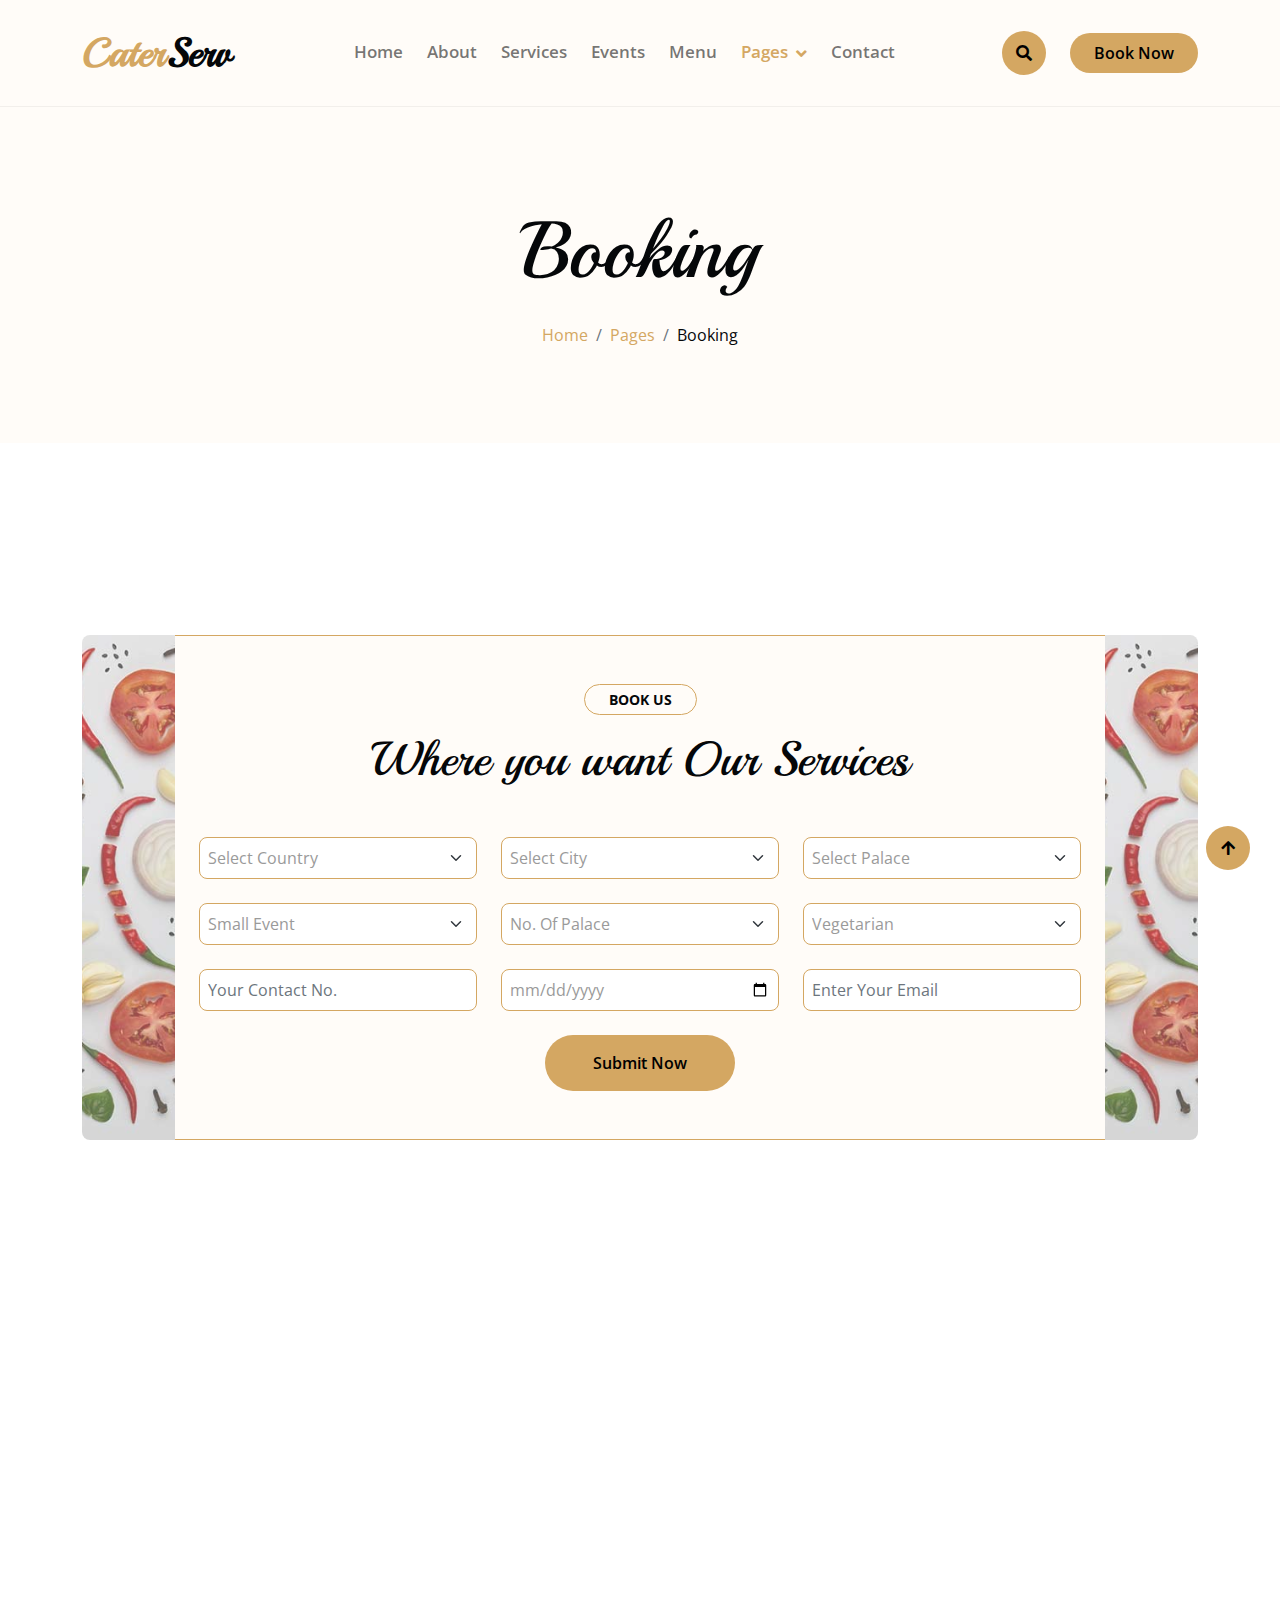
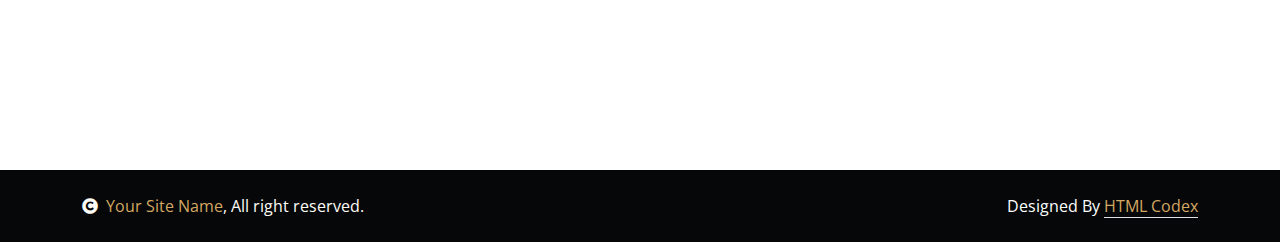
<file: catering-services-website-template/catering-services-website-template/book.html>
<!DOCTYPE html>
<html lang="en">

    <head>
        <meta charset="utf-8">
        <title>CaterServ - Catering Services Website Template</title>
        <meta content="width=device-width, initial-scale=1.0" name="viewport">
        <meta content="" name="keywords">
        <meta content="" name="description">

        <!-- Google Web Fonts -->
        <link rel="preconnect" href="https://fonts.googleapis.com">
        <link rel="preconnect" href="https://fonts.gstatic.com" crossorigin>
        <link href="https://fonts.googleapis.com/css2?family=Open+Sans:wght@400;600&family=Playball&display=swap" rel="stylesheet">

        <!-- Icon Font Stylesheet -->
        <link rel="stylesheet" href="https://use.fontawesome.com/releases/v5.15.4/css/all.css"/>
        <link href="https://cdn.jsdelivr.net/npm/bootstrap-icons@1.4.1/font/bootstrap-icons.css" rel="stylesheet">

        <!-- Libraries Stylesheet -->
        <link href="lib/animate/animate.min.css" rel="stylesheet">
        <link href="lib/lightbox/css/lightbox.min.css" rel="stylesheet">
        <link href="lib/owlcarousel/owl.carousel.min.css" rel="stylesheet">

        <!-- Customized Bootstrap Stylesheet -->
        <link href="css/bootstrap.min.css" rel="stylesheet">

        <!-- Template Stylesheet -->
        <link href="css/style.css" rel="stylesheet">
    </head>

    <body>

        <!-- Spinner Start -->
        <div id="spinner" class="show w-100 vh-100 bg-white position-fixed translate-middle top-50 start-50  d-flex align-items-center justify-content-center">
            <div class="spinner-grow text-primary" role="status"></div>
        </div>
        <!-- Spinner End -->


        <!-- Navbar start -->
        <div class="container-fluid nav-bar">
            <div class="container">
                <nav class="navbar navbar-light navbar-expand-lg py-4">
                    <a href="index.html" class="navbar-brand">
                        <h1 class="text-primary fw-bold mb-0">Cater<span class="text-dark">Serv</span> </h1>
                    </a>
                    <button class="navbar-toggler py-2 px-3" type="button" data-bs-toggle="collapse" data-bs-target="#navbarCollapse">
                        <span class="fa fa-bars text-primary"></span>
                    </button>
                    <div class="collapse navbar-collapse" id="navbarCollapse">
                        <div class="navbar-nav mx-auto">
                            <a href="index.html" class="nav-item nav-link">Home</a>
                            <a href="about.html" class="nav-item nav-link">About</a>
                            <a href="service.html" class="nav-item nav-link">Services</a>
                            <a href="event.html" class="nav-item nav-link">Events</a>
                            <a href="menu.html" class="nav-item nav-link">Menu</a>
                            <div class="nav-item dropdown">
                                <a href="#" class="nav-link dropdown-toggle active" data-bs-toggle="dropdown">Pages</a>
                                <div class="dropdown-menu bg-light">
                                    <a href="book.html" class="dropdown-item active">Booking</a>
                                    <a href="blog.html" class="dropdown-item">Our Blog</a>
                                    <a href="team.html" class="dropdown-item">Our Team</a>
                                    <a href="testimonial.html" class="dropdown-item">Testimonial</a>
                                    <a href="404.html" class="dropdown-item">404 Page</a>
                                </div>
                            </div>
                            <a href="contact.html" class="nav-item nav-link">Contact</a>
                        </div>
                        <button class="btn-search btn btn-primary btn-md-square me-4 rounded-circle d-none d-lg-inline-flex" data-bs-toggle="modal" data-bs-target="#searchModal"><i class="fas fa-search"></i></button>
                        <a href="" class="btn btn-primary py-2 px-4 d-none d-xl-inline-block rounded-pill">Book Now</a>
                    </div>
                </nav>
            </div>
        </div>
        <!-- Navbar End -->


        <!-- Modal Search Start -->
        <div class="modal fade" id="searchModal" tabindex="-1" aria-labelledby="exampleModalLabel" aria-hidden="true">
            <div class="modal-dialog modal-fullscreen">
                <div class="modal-content rounded-0">
                    <div class="modal-header">
                        <h5 class="modal-title" id="exampleModalLabel">Search by keyword</h5>
                        <button type="button" class="btn-close" data-bs-dismiss="modal" aria-label="Close"></button>
                    </div>
                    <div class="modal-body d-flex align-items-center">
                        <div class="input-group w-75 mx-auto d-flex">
                            <input type="search" class="form-control bg-transparent p-3" placeholder="keywords" aria-describedby="search-icon-1">
                            <span id="search-icon-1" class="input-group-text p-3"><i class="fa fa-search"></i></span>
                        </div>
                    </div>
                </div>
            </div>
        </div>
        <!-- Modal Search End -->


        <!-- Hero Start -->
        <div class="container-fluid bg-light py-6 my-6 mt-0">
            <div class="container text-center animated bounceInDown">
                <h1 class="display-1 mb-4">Booking</h1>
                <ol class="breadcrumb justify-content-center mb-0 animated bounceInDown">
                    <li class="breadcrumb-item"><a href="#">Home</a></li>
                    <li class="breadcrumb-item"><a href="#">Pages</a></li>
                    <li class="breadcrumb-item text-dark" aria-current="page">Booking</li>
                </ol>
            </div>
        </div>
        <!-- Hero End -->


        <!-- Book Us Start -->
        <div class="container-fluid contact py-6 wow bounceInUp" data-wow-delay="0.1s">
            <div class="container">
                <div class="row g-0">
                    <div class="col-1">
                        <img src="img/background-site.jpg" class="img-fluid h-100 w-100 rounded-start" style="object-fit: cover; opacity: 0.7;" alt="">
                    </div>
                    <div class="col-10">
                        <div class="border-bottom border-top border-primary bg-light py-5 px-4">
                            <div class="text-center">
                                <small class="d-inline-block fw-bold text-dark text-uppercase bg-light border border-primary rounded-pill px-4 py-1 mb-3">Book Us</small>
                                <h1 class="display-5 mb-5">Where you want Our Services</h1>
                            </div>
                            <div class="row g-4 form">
                                <div class="col-lg-4 col-md-6">
                                    <select class="form-select border-primary p-2" aria-label="Default select example">
                                        <option selected>Select Country</option>
                                        <option value="1">USA</option>
                                        <option value="2">UK</option>
                                        <option value="3">India</option>
                                    </select>
                                </div>
                                <div class="col-lg-4 col-md-6">
                                    <select class="form-select border-primary p-2" aria-label="Default select example">
                                        <option selected>Select City</option>
                                        <option value="1">Depend On Country</option>
                                        <option value="2">UK</option>
                                        <option value="3">India</option>
                                    </select>
                                </div>
                                <div class="col-lg-4 col-md-6">
                                    <select class="form-select border-primary p-2" aria-label="Default select example">
                                        <option selected>Select Palace</option>
                                        <option value="1">Depend On Country</option>
                                        <option value="2">UK</option>
                                        <option value="3">India</option>
                                    </select>
                                </div>
                                <div class="col-lg-4 col-md-6">
                                    <select class="form-select border-primary p-2" aria-label="Default select example">
                                        <option selected>Small Event</option>
                                        <option value="1">Event Type</option>
                                        <option value="2">Big Event</option>
                                        <option value="3">Small Event</option>
                                    </select>
                                </div>
                                <div class="col-lg-4 col-md-6">
                                    <select class="form-select border-primary p-2" aria-label="Default select example">
                                        <option selected>No. Of Palace</option>
                                        <option value="1">100-200</option>
                                        <option value="2">300-400</option>
                                        <option value="3">500-600</option>
                                        <option value="4">700-800</option>
                                        <option value="5">900-1000</option>
                                        <option value="6">1000+</option>
                                    </select>
                                </div>
                                <div class="col-lg-4 col-md-6">
                                    <select class="form-select border-primary p-2" aria-label="Default select example">
                                        <option selected>Vegetarian</option>
                                        <option value="1">Vegetarian</option>
                                        <option value="2">Non Vegetarian</option>
                                    </select>
                                </div>
                                <div class="col-lg-4 col-md-6">
                                    <input type="mobile" class="form-control border-primary p-2" placeholder="Your Contact No.">
                                </div>
                                <div class="col-lg-4 col-md-6">
                                    <input type="date" class="form-control border-primary p-2" placeholder="Select Date">
                                </div>
                                <div class="col-lg-4 col-md-6">
                                    <input type="email" class="form-control border-primary p-2" placeholder="Enter Your Email">
                                </div>
                                <div class="col-12 text-center">
                                    <button type="submit" class="btn btn-primary px-5 py-3 rounded-pill">Submit Now</button>
                                </div>
                            </div>
                        </div>
                    </div>
                    <div class="col-1">
                        <img src="img/background-site.jpg" class="img-fluid h-100 w-100 rounded-end" style="object-fit: cover; opacity: 0.7;" alt="">
                    </div>
                </div>
            </div>
        </div>
        <!-- Book Us End -->


        <!-- Footer Start -->
        <div class="container-fluid footer py-6 my-6 mb-0 bg-light wow bounceInUp" data-wow-delay="0.1s">
            <div class="container">
                <div class="row">
                    <div class="col-lg-3 col-md-6">
                        <div class="footer-item">
                            <h1 class="text-primary">Cater<span class="text-dark">Serv</span></h1>
                            <p class="lh-lg mb-4">There cursus massa at urnaaculis estieSed aliquamellus vitae ultrs condmentum leo massamollis its estiegittis miristum.</p>
                            <div class="footer-icon d-flex">
                                <a class="btn btn-primary btn-sm-square me-2 rounded-circle" href=""><i class="fab fa-facebook-f"></i></a>
                                <a class="btn btn-primary btn-sm-square me-2 rounded-circle" href=""><i class="fab fa-twitter"></i></a>
                                <a href="#" class="btn btn-primary btn-sm-square me-2 rounded-circle"><i class="fab fa-instagram"></i></a>
                                <a href="#" class="btn btn-primary btn-sm-square rounded-circle"><i class="fab fa-linkedin-in"></i></a>
                            </div>
                        </div>
                    </div>
                    <div class="col-lg-3 col-md-6">
                        <div class="footer-item">
                            <h4 class="mb-4">Special Facilities</h4>
                            <div class="d-flex flex-column align-items-start">
                                <a class="text-body mb-3" href=""><i class="fa fa-check text-primary me-2"></i>Cheese Burger</a>
                                <a class="text-body mb-3" href=""><i class="fa fa-check text-primary me-2"></i>Sandwich</a>
                                <a class="text-body mb-3" href=""><i class="fa fa-check text-primary me-2"></i>Panner Burger</a>
                                <a class="text-body mb-3" href=""><i class="fa fa-check text-primary me-2"></i>Special Sweets</a>
                            </div>
                        </div>
                    </div>
                    <div class="col-lg-3 col-md-6">
                        <div class="footer-item">
                            <h4 class="mb-4">Contact Us</h4>
                            <div class="d-flex flex-column align-items-start">
                                <p><i class="fa fa-map-marker-alt text-primary me-2"></i> 123 Street, New York, USA</p>
                                <p><i class="fa fa-phone-alt text-primary me-2"></i> (+012) 3456 7890 123</p>
                                <p><i class="fas fa-envelope text-primary me-2"></i> info@example.com</p>
                                <p><i class="fa fa-clock text-primary me-2"></i> 26/7 Hours Service</p>
                            </div>
                        </div>
                    </div>
                    <div class="col-lg-3 col-md-6">
                        <div class="footer-item">
                            <h4 class="mb-4">Social Gallery</h4>
                            <div class="row g-2">
                                <div class="col-4">
                                     <img src="img/menu-01.jpg" class="img-fluid rounded-circle border border-primary p-2" alt="">
                                </div>
                                <div class="col-4">
                                     <img src="img/menu-02.jpg" class="img-fluid rounded-circle border border-primary p-2" alt="">
                                </div>
                                <div class="col-4">
                                     <img src="img/menu-03.jpg" class="img-fluid rounded-circle border border-primary p-2" alt="">
                                </div>
                                <div class="col-4">
                                     <img src="img/menu-04.jpg" class="img-fluid rounded-circle border border-primary p-2" alt="">
                                </div>
                                <div class="col-4">
                                     <img src="img/menu-05.jpg" class="img-fluid rounded-circle border border-primary p-2" alt="">
                                </div>
                                <div class="col-4">
                                     <img src="img/menu-06.jpg" class="img-fluid rounded-circle border border-primary p-2" alt="">
                                </div>
                            </div>
                        </div>
                    </div>
                </div>
            </div>
        </div>
        <!-- Footer End -->


        <!-- Copyright Start -->
        <div class="container-fluid copyright bg-dark py-4">
            <div class="container">
                <div class="row">
                    <div class="col-md-6 text-center text-md-start mb-3 mb-md-0">
                        <span class="text-light"><a href="#"><i class="fas fa-copyright text-light me-2"></i>Your Site Name</a>, All right reserved.</span>
                    </div>
                    <div class="col-md-6 my-auto text-center text-md-end text-white">
                        <!--/*** This template is free as long as you keep the below author’s credit link/attribution link/backlink. ***/-->
                        <!--/*** If you'd like to use the template without the below author’s credit link/attribution link/backlink, ***/-->
                        <!--/*** you can purchase the Credit Removal License from "https://htmlcodex.com/credit-removal". ***/-->
                        Designed By <a class="border-bottom" href="https://htmlcodex.com">HTML Codex</a>
                    </div>
                </div>
            </div>
        </div>
        <!-- Copyright End -->


        <!-- Back to Top -->
        <a href="#" class="btn btn-md-square btn-primary rounded-circle back-to-top"><i class="fa fa-arrow-up"></i></a>   

        
    <!-- JavaScript Libraries -->
    <script src="https://ajax.googleapis.com/ajax/libs/jquery/1.12.4/jquery.min.js"></script>
    <script src="https://cdn.jsdelivr.net/npm/bootstrap@5.0.0/dist/js/bootstrap.bundle.min.js"></script>
    <script src="lib/wow/wow.min.js"></script>
    <script src="lib/easing/easing.min.js"></script>
    <script src="lib/waypoints/waypoints.min.js"></script>
    <script src="lib/counterup/counterup.min.js"></script>
    <script src="lib/lightbox/js/lightbox.min.js"></script>
    <script src="lib/owlcarousel/owl.carousel.min.js"></script>

    <!-- Template Javascript -->
    <script src="js/main.js"></script>
    </body>

</html>
</file>
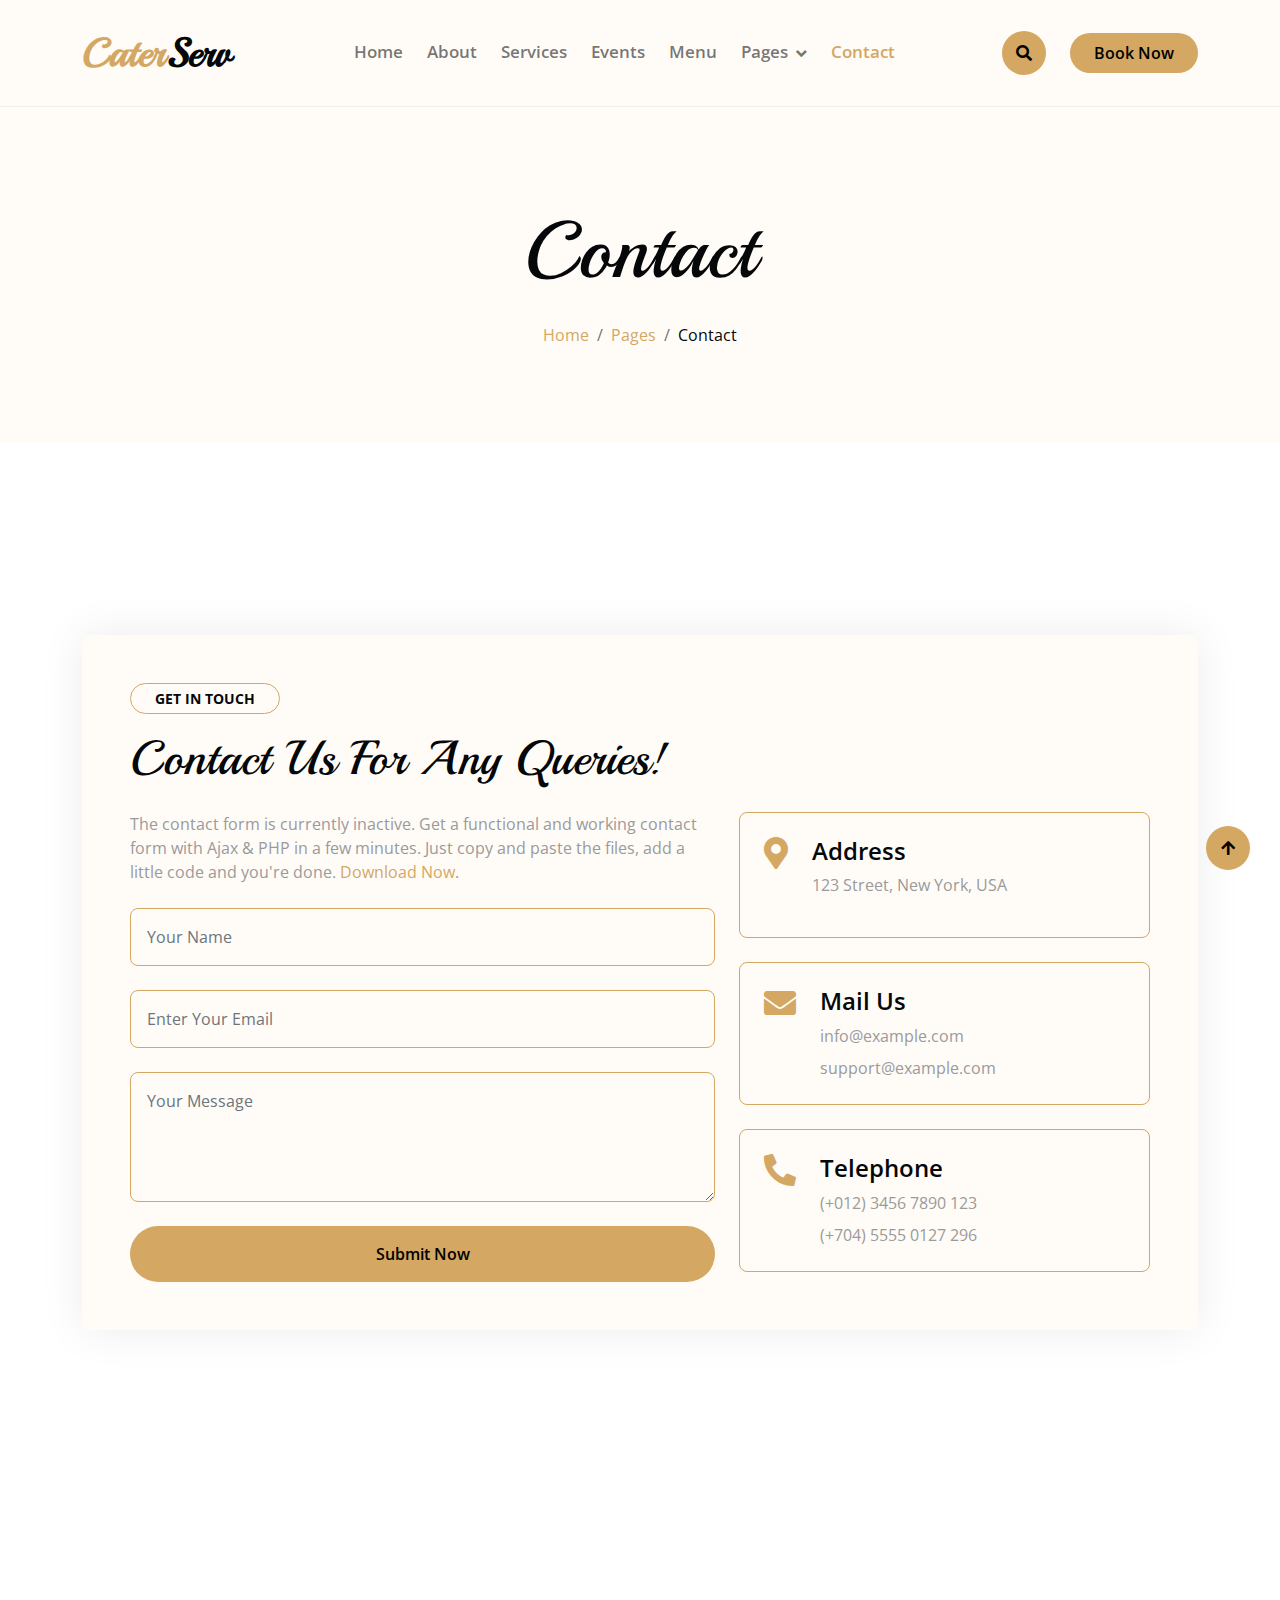
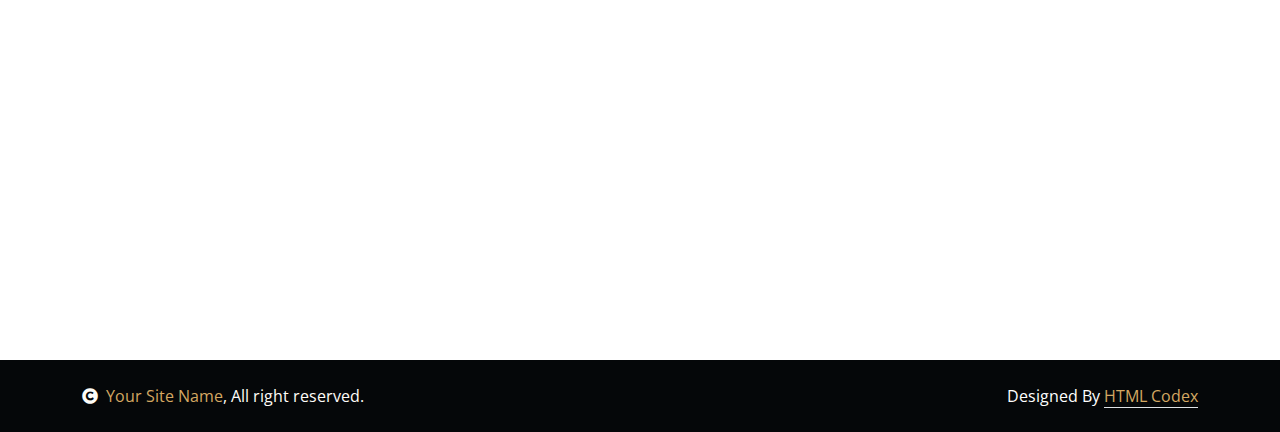
<file: catering-services-website-template/catering-services-website-template/contact.html>
<!DOCTYPE html>
<html lang="en">

    <head>
        <meta charset="utf-8">
        <title>CaterServ - Catering Services Website Template</title>
        <meta content="width=device-width, initial-scale=1.0" name="viewport">
        <meta content="" name="keywords">
        <meta content="" name="description">

        <!-- Google Web Fonts -->
        <link rel="preconnect" href="https://fonts.googleapis.com">
        <link rel="preconnect" href="https://fonts.gstatic.com" crossorigin>
        <link href="https://fonts.googleapis.com/css2?family=Open+Sans:wght@400;600&family=Playball&display=swap" rel="stylesheet">

        <!-- Icon Font Stylesheet -->
        <link rel="stylesheet" href="https://use.fontawesome.com/releases/v5.15.4/css/all.css"/>
        <link href="https://cdn.jsdelivr.net/npm/bootstrap-icons@1.4.1/font/bootstrap-icons.css" rel="stylesheet">

        <!-- Libraries Stylesheet -->
        <link href="lib/animate/animate.min.css" rel="stylesheet">
        <link href="lib/lightbox/css/lightbox.min.css" rel="stylesheet">
        <link href="lib/owlcarousel/owl.carousel.min.css" rel="stylesheet">

        <!-- Customized Bootstrap Stylesheet -->
        <link href="css/bootstrap.min.css" rel="stylesheet">

        <!-- Template Stylesheet -->
        <link href="css/style.css" rel="stylesheet">
    </head>

    <body>

        <!-- Spinner Start -->
        <div id="spinner" class="show w-100 vh-100 bg-white position-fixed translate-middle top-50 start-50  d-flex align-items-center justify-content-center">
            <div class="spinner-grow text-primary" role="status"></div>
        </div>
        <!-- Spinner End -->


        <!-- Navbar start -->
        <div class="container-fluid nav-bar">
            <div class="container">
                <nav class="navbar navbar-light navbar-expand-lg py-4">
                    <a href="index.html" class="navbar-brand">
                        <h1 class="text-primary fw-bold mb-0">Cater<span class="text-dark">Serv</span> </h1>
                    </a>
                    <button class="navbar-toggler py-2 px-3" type="button" data-bs-toggle="collapse" data-bs-target="#navbarCollapse">
                        <span class="fa fa-bars text-primary"></span>
                    </button>
                    <div class="collapse navbar-collapse" id="navbarCollapse">
                        <div class="navbar-nav mx-auto">
                            <a href="index.html" class="nav-item nav-link">Home</a>
                            <a href="about.html" class="nav-item nav-link">About</a>
                            <a href="service.html" class="nav-item nav-link">Services</a>
                            <a href="event.html" class="nav-item nav-link">Events</a>
                            <a href="menu.html" class="nav-item nav-link">Menu</a>
                            <div class="nav-item dropdown">
                                <a href="#" class="nav-link dropdown-toggle" data-bs-toggle="dropdown">Pages</a>
                                <div class="dropdown-menu bg-light">
                                    <a href="book.html" class="dropdown-item">Booking</a>
                                    <a href="blog.html" class="dropdown-item">Our Blog</a>
                                    <a href="team.html" class="dropdown-item">Our Team</a>
                                    <a href="testimonial.html" class="dropdown-item">Testimonial</a>
                                    <a href="404.html" class="dropdown-item">404 Page</a>
                                </div>
                            </div>
                            <a href="contact.html" class="nav-item nav-link active">Contact</a>
                        </div>
                        <button class="btn-search btn btn-primary btn-md-square me-4 rounded-circle d-none d-lg-inline-flex" data-bs-toggle="modal" data-bs-target="#searchModal"><i class="fas fa-search"></i></button>
                        <a href="" class="btn btn-primary py-2 px-4 d-none d-xl-inline-block rounded-pill">Book Now</a>
                    </div>
                </nav>
            </div>
        </div>
        <!-- Navbar End -->


        <!-- Modal Search Start -->
        <div class="modal fade" id="searchModal" tabindex="-1" aria-labelledby="exampleModalLabel" aria-hidden="true">
            <div class="modal-dialog modal-fullscreen">
                <div class="modal-content rounded-0">
                    <div class="modal-header">
                        <h5 class="modal-title" id="exampleModalLabel">Search by keyword</h5>
                        <button type="button" class="btn-close" data-bs-dismiss="modal" aria-label="Close"></button>
                    </div>
                    <div class="modal-body d-flex align-items-center">
                        <div class="input-group w-75 mx-auto d-flex">
                            <input type="search" class="form-control bg-transparent p-3" placeholder="keywords" aria-describedby="search-icon-1">
                            <span id="search-icon-1" class="input-group-text p-3"><i class="fa fa-search"></i></span>
                        </div>
                    </div>
                </div>
            </div>
        </div>
        <!-- Modal Search End -->


        <!-- Hero Start -->
        <div class="container-fluid bg-light py-6 my-6 mt-0">
            <div class="container text-center animated bounceInDown">
                <h1 class="display-1 mb-4">Contact</h1>
                <ol class="breadcrumb justify-content-center mb-0 animated bounceInDown">
                    <li class="breadcrumb-item"><a href="#">Home</a></li>
                    <li class="breadcrumb-item"><a href="#">Pages</a></li>
                    <li class="breadcrumb-item text-dark" aria-current="page">Contact</li>
                </ol>
            </div>
        </div>
        <!-- Hero End -->


        <!-- Contact Start -->
        <div class="container-fluid contact py-6 wow bounceInUp" data-wow-delay="0.1s">
            <div class="container">
                <div class="p-5 bg-light rounded contact-form">
                    <div class="row g-4">
                        <div class="col-12">
                            <small class="d-inline-block fw-bold text-dark text-uppercase bg-light border border-primary rounded-pill px-4 py-1 mb-3">Get in touch</small>
                            <h1 class="display-5 mb-0">Contact Us For Any Queries!</h1>
                        </div>
                        <div class="col-md-6 col-lg-7">
                            <p class="mb-4">The contact form is currently inactive. Get a functional and working contact form with Ajax & PHP in a few minutes. Just copy and paste the files, add a little code and you're done. <a href="https://htmlcodex.com/contact-form">Download Now</a>.</p>
                            <form>
                                <input type="text" class="w-100 form-control p-3 mb-4 border-primary bg-light" placeholder="Your Name">
                                <input type="email" class="w-100 form-control p-3 mb-4 border-primary bg-light" placeholder="Enter Your Email">
                                <textarea class="w-100 form-control mb-4 p-3 border-primary bg-light" rows="4" cols="10" placeholder="Your Message"></textarea>
                                <button class="w-100 btn btn-primary form-control p-3 border-primary bg-primary rounded-pill" type="submit">Submit Now</button>
                            </form>
                        </div>
                        <div class="col-md-6 col-lg-5">
                            <div>
                                <div class="d-inline-flex w-100 border border-primary p-4 rounded mb-4">
                                    <i class="fas fa-map-marker-alt fa-2x text-primary me-4"></i>
                                    <div class="">
                                        <h4>Address</h4>
                                        <p>123 Street, New York, USA</p>
                                    </div>
                                </div>
                                <div class="d-inline-flex w-100 border border-primary p-4 rounded mb-4">
                                    <i class="fas fa-envelope fa-2x text-primary me-4"></i>
                                    <div class="">
                                        <h4>Mail Us</h4>
                                        <p class="mb-2">info@example.com</p>
                                        <p class="mb-0">support@example.com</p>
                                    </div>
                                </div>
                                <div class="d-inline-flex w-100 border border-primary p-4 rounded">
                                    <i class="fa fa-phone-alt fa-2x text-primary me-4"></i>
                                    <div class="">
                                        <h4>Telephone</h4>
                                        <p class="mb-2">(+012) 3456 7890 123</p>
                                        <p class="mb-0">(+704) 5555 0127 296</p>
                                    </div>
                                </div>
                            </div>
                        </div>
                    </div>
                </div>
            </div>
        </div>
        <!-- Contact End -->


        <!-- Footer Start -->
        <div class="container-fluid footer py-6 my-6 mb-0 bg-light wow bounceInUp" data-wow-delay="0.1s">
            <div class="container">
                <div class="row">
                    <div class="col-lg-3 col-md-6">
                        <div class="footer-item">
                            <h1 class="text-primary">Cater<span class="text-dark">Serv</span></h1>
                            <p class="lh-lg mb-4">There cursus massa at urnaaculis estieSed aliquamellus vitae ultrs condmentum leo massamollis its estiegittis miristum.</p>
                            <div class="footer-icon d-flex">
                                <a class="btn btn-primary btn-sm-square me-2 rounded-circle" href=""><i class="fab fa-facebook-f"></i></a>
                                <a class="btn btn-primary btn-sm-square me-2 rounded-circle" href=""><i class="fab fa-twitter"></i></a>
                                <a href="#" class="btn btn-primary btn-sm-square me-2 rounded-circle"><i class="fab fa-instagram"></i></a>
                                <a href="#" class="btn btn-primary btn-sm-square rounded-circle"><i class="fab fa-linkedin-in"></i></a>
                            </div>
                        </div>
                    </div>
                    <div class="col-lg-3 col-md-6">
                        <div class="footer-item">
                            <h4 class="mb-4">Special Facilities</h4>
                            <div class="d-flex flex-column align-items-start">
                                <a class="text-body mb-3" href=""><i class="fa fa-check text-primary me-2"></i>Cheese Burger</a>
                                <a class="text-body mb-3" href=""><i class="fa fa-check text-primary me-2"></i>Sandwich</a>
                                <a class="text-body mb-3" href=""><i class="fa fa-check text-primary me-2"></i>Panner Burger</a>
                                <a class="text-body mb-3" href=""><i class="fa fa-check text-primary me-2"></i>Special Sweets</a>
                            </div>
                        </div>
                    </div>
                    <div class="col-lg-3 col-md-6">
                        <div class="footer-item">
                            <h4 class="mb-4">Contact Us</h4>
                            <div class="d-flex flex-column align-items-start">
                                <p><i class="fa fa-map-marker-alt text-primary me-2"></i> 123 Street, New York, USA</p>
                                <p><i class="fa fa-phone-alt text-primary me-2"></i> (+012) 3456 7890 123</p>
                                <p><i class="fas fa-envelope text-primary me-2"></i> info@example.com</p>
                                <p><i class="fa fa-clock text-primary me-2"></i> 26/7 Hours Service</p>
                            </div>
                        </div>
                    </div>
                    <div class="col-lg-3 col-md-6">
                        <div class="footer-item">
                            <h4 class="mb-4">Social Gallery</h4>
                            <div class="row g-2">
                                <div class="col-4">
                                     <img src="img/menu-01.jpg" class="img-fluid rounded-circle border border-primary p-2" alt="">
                                </div>
                                <div class="col-4">
                                     <img src="img/menu-02.jpg" class="img-fluid rounded-circle border border-primary p-2" alt="">
                                </div>
                                <div class="col-4">
                                     <img src="img/menu-03.jpg" class="img-fluid rounded-circle border border-primary p-2" alt="">
                                </div>
                                <div class="col-4">
                                     <img src="img/menu-04.jpg" class="img-fluid rounded-circle border border-primary p-2" alt="">
                                </div>
                                <div class="col-4">
                                     <img src="img/menu-05.jpg" class="img-fluid rounded-circle border border-primary p-2" alt="">
                                </div>
                                <div class="col-4">
                                     <img src="img/menu-06.jpg" class="img-fluid rounded-circle border border-primary p-2" alt="">
                                </div>
                            </div>
                        </div>
                    </div>
                </div>
            </div>
        </div>
        <!-- Footer End -->


        <!-- Copyright Start -->
        <div class="container-fluid copyright bg-dark py-4">
            <div class="container">
                <div class="row">
                    <div class="col-md-6 text-center text-md-start mb-3 mb-md-0">
                        <span class="text-light"><a href="#"><i class="fas fa-copyright text-light me-2"></i>Your Site Name</a>, All right reserved.</span>
                    </div>
                    <div class="col-md-6 my-auto text-center text-md-end text-white">
                        <!--/*** This template is free as long as you keep the below author’s credit link/attribution link/backlink. ***/-->
                        <!--/*** If you'd like to use the template without the below author’s credit link/attribution link/backlink, ***/-->
                        <!--/*** you can purchase the Credit Removal License from "https://htmlcodex.com/credit-removal". ***/-->
                        Designed By <a class="border-bottom" href="https://htmlcodex.com">HTML Codex</a>
                    </div>
                </div>
            </div>
        </div>
        <!-- Copyright End -->


        <!-- Back to Top -->
        <a href="#" class="btn btn-md-square btn-primary rounded-circle back-to-top"><i class="fa fa-arrow-up"></i></a>   

        
    <!-- JavaScript Libraries -->
    <script src="https://ajax.googleapis.com/ajax/libs/jquery/1.12.4/jquery.min.js"></script>
    <script src="https://cdn.jsdelivr.net/npm/bootstrap@5.0.0/dist/js/bootstrap.bundle.min.js"></script>
    <script src="lib/wow/wow.min.js"></script>
    <script src="lib/easing/easing.min.js"></script>
    <script src="lib/waypoints/waypoints.min.js"></script>
    <script src="lib/counterup/counterup.min.js"></script>
    <script src="lib/lightbox/js/lightbox.min.js"></script>
    <script src="lib/owlcarousel/owl.carousel.min.js"></script>

    <!-- Template Javascript -->
    <script src="js/main.js"></script>
    </body>

</html>
</file>
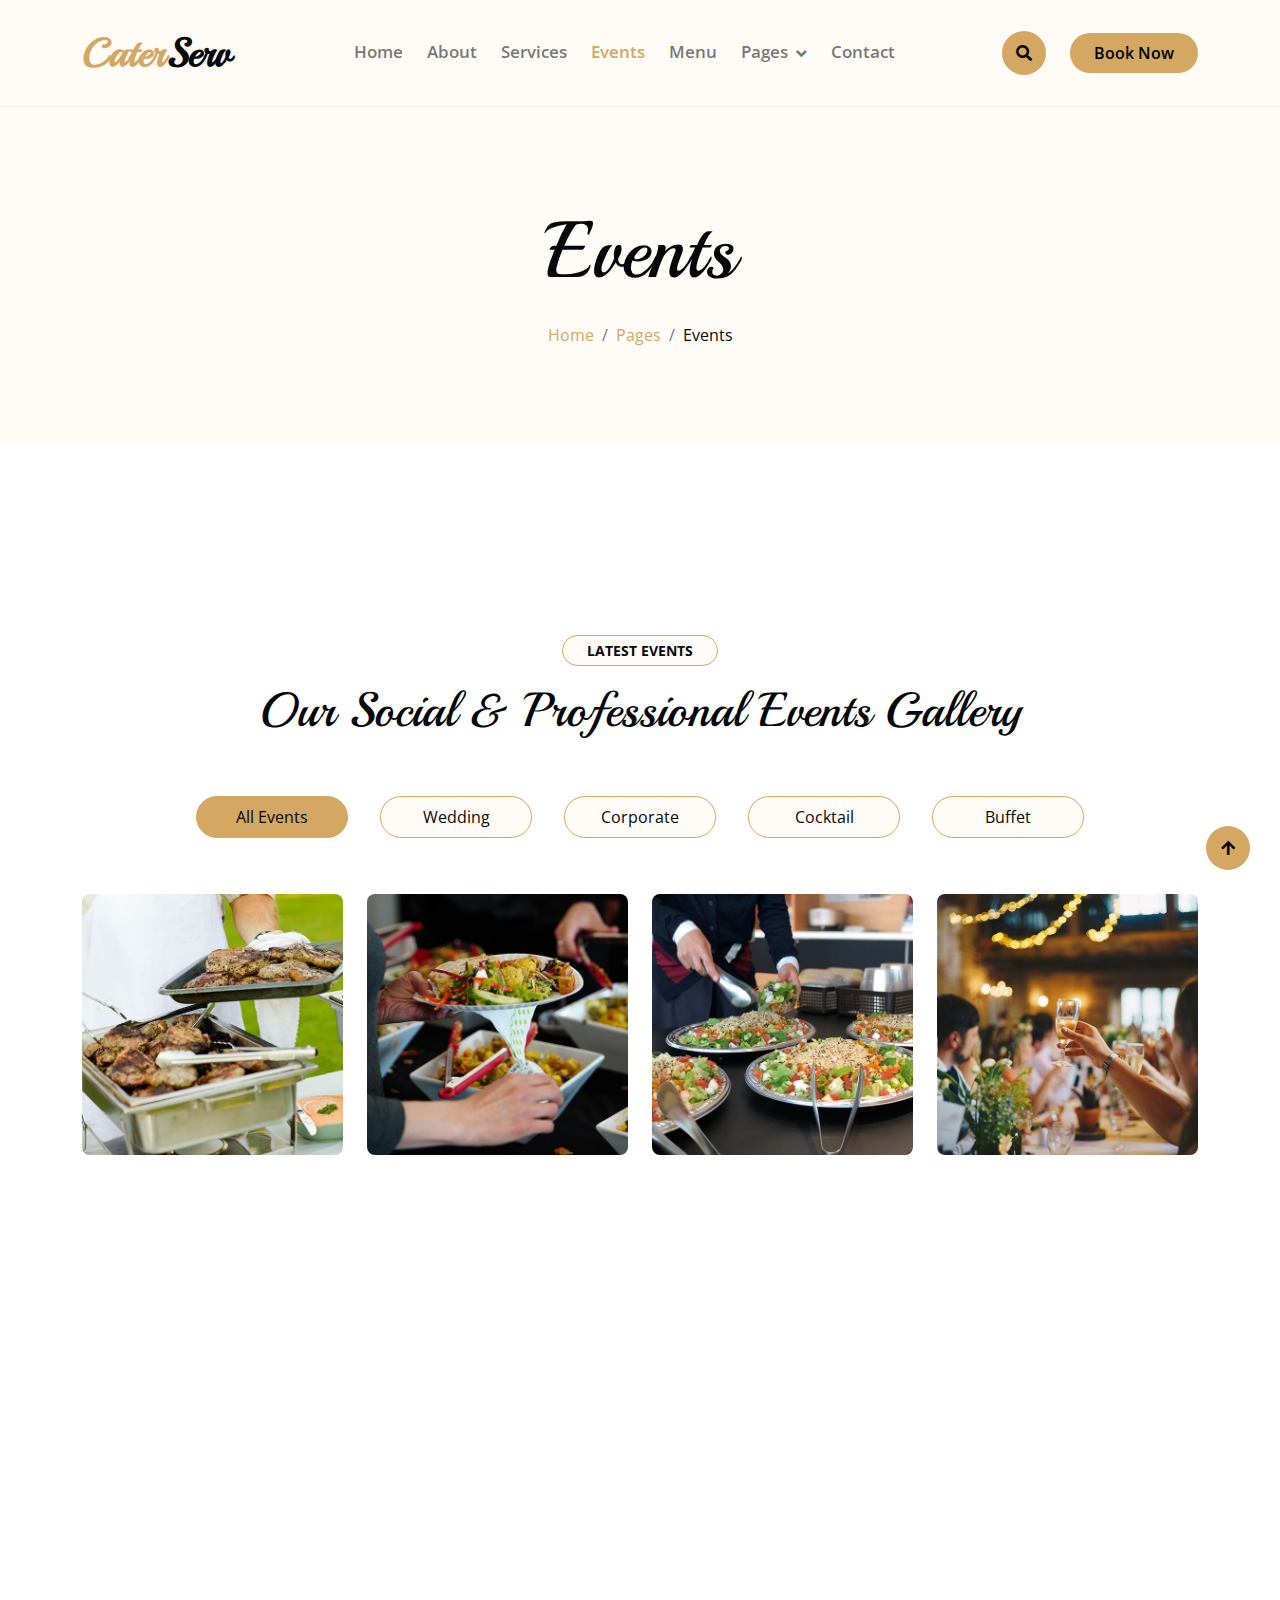
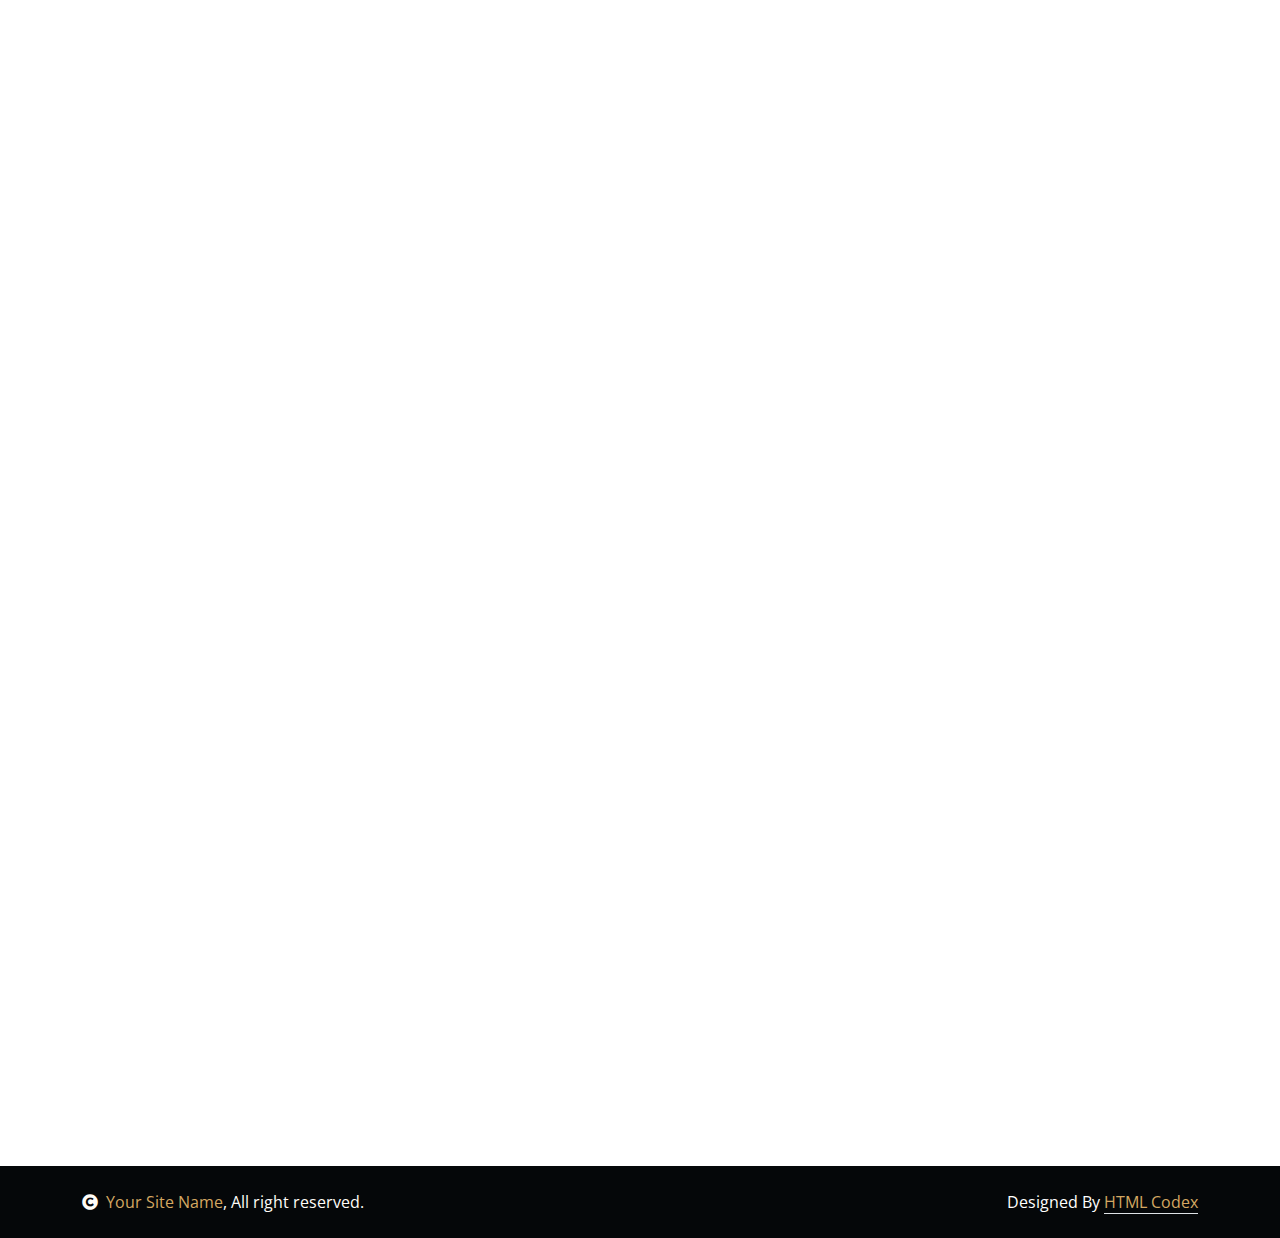
<file: catering-services-website-template/catering-services-website-template/event.html>
<!DOCTYPE html>
<html lang="en">

    <head>
        <meta charset="utf-8">
        <title>CaterServ - Catering Services Website Template</title>
        <meta content="width=device-width, initial-scale=1.0" name="viewport">
        <meta content="" name="keywords">
        <meta content="" name="description">

        <!-- Google Web Fonts -->
        <link rel="preconnect" href="https://fonts.googleapis.com">
        <link rel="preconnect" href="https://fonts.gstatic.com" crossorigin>
        <link href="https://fonts.googleapis.com/css2?family=Open+Sans:wght@400;600&family=Playball&display=swap" rel="stylesheet">

        <!-- Icon Font Stylesheet -->
        <link rel="stylesheet" href="https://use.fontawesome.com/releases/v5.15.4/css/all.css"/>
        <link href="https://cdn.jsdelivr.net/npm/bootstrap-icons@1.4.1/font/bootstrap-icons.css" rel="stylesheet">

        <!-- Libraries Stylesheet -->
        <link href="lib/animate/animate.min.css" rel="stylesheet">
        <link href="lib/lightbox/css/lightbox.min.css" rel="stylesheet">
        <link href="lib/owlcarousel/owl.carousel.min.css" rel="stylesheet">

        <!-- Customized Bootstrap Stylesheet -->
        <link href="css/bootstrap.min.css" rel="stylesheet">

        <!-- Template Stylesheet -->
        <link href="css/style.css" rel="stylesheet">
    </head>

    <body>

        <!-- Spinner Start -->
        <div id="spinner" class="show w-100 vh-100 bg-white position-fixed translate-middle top-50 start-50  d-flex align-items-center justify-content-center">
            <div class="spinner-grow text-primary" role="status"></div>
        </div>
        <!-- Spinner End -->


        <!-- Navbar start -->
        <div class="container-fluid nav-bar">
            <div class="container">
                <nav class="navbar navbar-light navbar-expand-lg py-4">
                    <a href="index.html" class="navbar-brand">
                        <h1 class="text-primary fw-bold mb-0">Cater<span class="text-dark">Serv</span> </h1>
                    </a>
                    <button class="navbar-toggler py-2 px-3" type="button" data-bs-toggle="collapse" data-bs-target="#navbarCollapse">
                        <span class="fa fa-bars text-primary"></span>
                    </button>
                    <div class="collapse navbar-collapse" id="navbarCollapse">
                        <div class="navbar-nav mx-auto">
                            <a href="index.html" class="nav-item nav-link">Home</a>
                            <a href="about.html" class="nav-item nav-link">About</a>
                            <a href="service.html" class="nav-item nav-link">Services</a>
                            <a href="event.html" class="nav-item nav-link active">Events</a>
                            <a href="menu.html" class="nav-item nav-link">Menu</a>
                            <div class="nav-item dropdown">
                                <a href="#" class="nav-link dropdown-toggle" data-bs-toggle="dropdown">Pages</a>
                                <div class="dropdown-menu bg-light">
                                    <a href="book.html" class="dropdown-item">Booking</a>
                                    <a href="blog.html" class="dropdown-item">Our Blog</a>
                                    <a href="team.html" class="dropdown-item">Our Team</a>
                                    <a href="testimonial.html" class="dropdown-item">Testimonial</a>
                                    <a href="404.html" class="dropdown-item">404 Page</a>
                                </div>
                            </div>
                            <a href="contact.html" class="nav-item nav-link">Contact</a>
                        </div>
                        <button class="btn-search btn btn-primary btn-md-square me-4 rounded-circle d-none d-lg-inline-flex" data-bs-toggle="modal" data-bs-target="#searchModal"><i class="fas fa-search"></i></button>
                        <a href="" class="btn btn-primary py-2 px-4 d-none d-xl-inline-block rounded-pill">Book Now</a>
                    </div>
                </nav>
            </div>
        </div>
        <!-- Navbar End -->


        <!-- Modal Search Start -->
        <div class="modal fade" id="searchModal" tabindex="-1" aria-labelledby="exampleModalLabel" aria-hidden="true">
            <div class="modal-dialog modal-fullscreen">
                <div class="modal-content rounded-0">
                    <div class="modal-header">
                        <h5 class="modal-title" id="exampleModalLabel">Search by keyword</h5>
                        <button type="button" class="btn-close" data-bs-dismiss="modal" aria-label="Close"></button>
                    </div>
                    <div class="modal-body d-flex align-items-center">
                        <div class="input-group w-75 mx-auto d-flex">
                            <input type="search" class="form-control bg-transparent p-3" placeholder="keywords" aria-describedby="search-icon-1">
                            <span id="search-icon-1" class="input-group-text p-3"><i class="fa fa-search"></i></span>
                        </div>
                    </div>
                </div>
            </div>
        </div>
        <!-- Modal Search End -->


        <!-- Hero Start -->
        <div class="container-fluid bg-light py-6 my-6 mt-0">
            <div class="container text-center animated bounceInDown">
                <h1 class="display-1 mb-4">Events</h1>
                <ol class="breadcrumb justify-content-center mb-0 animated bounceInDown">
                    <li class="breadcrumb-item"><a href="#">Home</a></li>
                    <li class="breadcrumb-item"><a href="#">Pages</a></li>
                    <li class="breadcrumb-item text-dark" aria-current="page">Events</li>
                </ol>
            </div>
        </div>
        <!-- Hero End -->


        <!-- Events Start -->
        <div class="container-fluid event py-6">
            <div class="container">
                <div class="text-center wow bounceInUp" data-wow-delay="0.1s">
                    <small class="d-inline-block fw-bold text-dark text-uppercase bg-light border border-primary rounded-pill px-4 py-1 mb-3">Latest Events</small>
                    <h1 class="display-5 mb-5">Our Social & Professional Events Gallery</h1>
                </div>
                <div class="tab-class text-center">
                    <ul class="nav nav-pills d-inline-flex justify-content-center mb-5 wow bounceInUp" data-wow-delay="0.1s">
                        <li class="nav-item p-2">
                            <a class="d-flex mx-2 py-2 border border-primary bg-light rounded-pill active" data-bs-toggle="pill" href="#tab-1">
                                <span class="text-dark" style="width: 150px;">All Events</span>
                            </a>
                        </li>
                        <li class="nav-item p-2">
                            <a class="d-flex py-2 mx-2 border border-primary bg-light rounded-pill" data-bs-toggle="pill" href="#tab-2">
                                <span class="text-dark" style="width: 150px;">Wedding</span>
                            </a>
                        </li>
                        <li class="nav-item p-2">
                            <a class="d-flex mx-2 py-2 border border-primary bg-light rounded-pill" data-bs-toggle="pill" href="#tab-3">
                                <span class="text-dark" style="width: 150px;">Corporate</span>
                            </a>
                        </li>
                        <li class="nav-item p-2">
                            <a class="d-flex mx-2 py-2 border border-primary bg-light rounded-pill" data-bs-toggle="pill" href="#tab-4">
                                <span class="text-dark" style="width: 150px;">Cocktail</span>
                            </a>
                        </li>
                        <li class="nav-item p-2">
                            <a class="d-flex mx-2 py-2 border border-primary bg-light rounded-pill" data-bs-toggle="pill" href="#tab-5">
                                <span class="text-dark" style="width: 150px;">Buffet</span>
                            </a>
                        </li>
                    </ul>
                    <div class="tab-content">
                        <div id="tab-1" class="tab-pane fade show p-0 active">
                            <div class="row g-4">
                                <div class="col-lg-12">
                                    <div class="row g-4">
                                        <div class="col-md-6 col-lg-3 wow bounceInUp" data-wow-delay="0.1s">
                                            <div class="event-img position-relative">
                                                <img class="img-fluid rounded w-100" src="img/event-1.jpg" alt="">
                                                <div class="event-overlay d-flex flex-column p-4">
                                                    <h4 class="me-auto">Wedding</h4>
                                                    <a href="img/event-1.jpg" data-lightbox="event-1" class="my-auto"><i class="fas fa-search-plus text-dark fa-2x"></i></a>
                                                </div>
                                            </div>
                                        </div>
                                        <div class="col-md-6 col-lg-3 wow bounceInUp" data-wow-delay="0.3s">
                                            <div class="event-img position-relative">
                                                <img class="img-fluid rounded w-100" src="img/event-2.jpg" alt="">
                                                <div class="event-overlay d-flex flex-column p-4">
                                                    <h4 class="me-auto">Corporate</h4>
                                                    <a href="img/event-2.jpg" data-lightbox="event-2" class="my-auto"><i class="fas fa-search-plus text-dark fa-2x"></i></a>
                                                </div>
                                            </div>
                                        </div>
                                        <div class="col-md-6 col-lg-3 wow bounceInUp" data-wow-delay="0.5s">
                                            <div class="event-img position-relative">
                                                <img class="img-fluid rounded w-100" src="img/event-3.jpg" alt="">
                                                <div class="event-overlay d-flex flex-column p-4">
                                                    <h4 class="me-auto">Wedding</h4>
                                                    <a href="img/event-3.jpg" data-lightbox="event-3" class="my-auto"><i class="fas fa-search-plus text-dark fa-2x"></i></a>
                                                </div>
                                            </div>
                                        </div>
                                        <div class="col-md-6 col-lg-3 wow bounceInUp" data-wow-delay="0.7s">
                                            <div class="event-img position-relative">
                                                <img class="img-fluid rounded w-100" src="img/event-4.jpg" alt="">
                                                <div class="event-overlay d-flex flex-column p-4">
                                                    <h4 class="me-auto">Buffet</h4>
                                                    <a href="img/event-4.jpg" data-lightbox="event-4" class="my-auto"><i class="fas fa-search-plus text-dark fa-2x"></i></a>
                                                </div>
                                            </div>
                                        </div>
                                        <div class="col-md-6 col-lg-3 wow bounceInUp" data-wow-delay="0.1s">
                                            <div class="event-img position-relative">
                                                <img class="img-fluid rounded w-100" src="img/event-5.jpg" alt="">
                                                <div class="event-overlay d-flex flex-column p-4">
                                                    <h4 class="me-auto">Cocktail</h4>
                                                    <a href="img/event-5.jpg" data-lightbox="event-5" class="my-auto"><i class="fas fa-search-plus text-dark fa-2x"></i></a>
                                                </div>
                                            </div>
                                        </div>
                                        <div class="col-md-6 col-lg-3 wow bounceInUp" data-wow-delay="0.3s">
                                            <div class="event-img position-relative">
                                                <img class="img-fluid rounded w-100" src="img/event-6.jpg" alt="">
                                                <div class="event-overlay d-flex flex-column p-4">
                                                    <h4 class="me-auto">Wedding</h4>
                                                    <a href="img/event-6.jpg" data-lightbox="event-6" class="my-auto"><i class="fas fa-search-plus text-dark fa-2x"></i></a>
                                                </div>
                                            </div>
                                        </div>
                                        <div class="col-md-6 col-lg-3 wow bounceInUp" data-wow-delay="0.5s">
                                            <div class="event-img position-relative">
                                                <img class="img-fluid rounded w-100" src="img/event-7.jpg" alt="">
                                                <div class="event-overlay d-flex flex-column p-4">
                                                    <h4 class="me-auto">Buffet</h4>
                                                    <a href="img/event-7.jpg" data-lightbox="event-7" class="my-auto"><i class="fas fa-search-plus text-dark fa-2x"></i></a>
                                                </div>
                                            </div>
                                        </div>
                                        <div class="col-md-6 col-lg-3 wow bounceInUp" data-wow-delay="0.7s">
                                            <div class="event-img position-relative">
                                                <img class="img-fluid rounded w-100" src="img/event-8.jpg" alt="">
                                                <div class="event-overlay d-flex flex-column p-4">
                                                    <h4 class="me-auto">Corporate</h4>
                                                    <a href="img/event-8.jpg" data-lightbox="event-17" class="my-auto"><i class="fas fa-search-plus text-dark fa-2x"></i></a>
                                                </div>
                                            </div>
                                        </div>
                                    </div>
                                </div>
                            </div>
                        </div>
                        <div id="tab-2" class="tab-pane fade show p-0">
                            <div class="row g-4">
                                <div class="col-lg-12">
                                    <div class="row g-4">
                                        <div class="col-md-6 col-lg-3">
                                            <div class="event-img position-relative">
                                                <img class="img-fluid rounded w-100" src="img/event-1.jpg" alt="">
                                                <div class="event-overlay d-flex flex-column p-4">
                                                    <h4 class="me-auto">Wedding</h4>
                                                    <a href="img/01.jpg" data-lightbox="event-8" class="my-auto"><i class="fas fa-search-plus text-dark fa-2x"></i></a>
                                                </div>
                                            </div>
                                        </div>
                                        <div class="col-md-6 col-lg-3">
                                            <div class="event-img position-relative">
                                                <img class="img-fluid rounded w-100" src="img/event-2.jpg" alt="">
                                                <div class="event-overlay d-flex flex-column p-4">
                                                    <h4 class="me-auto">Wedding</h4>
                                                    <a href="img/01.jpg" data-lightbox="event-9" class="my-auto"><i class="fas fa-search-plus text-dark fa-2x"></i></a>
                                                </div>
                                            </div>
                                        </div>
                                    </div>
                                </div>
                            </div>
                        </div>
                        <div id="tab-3" class="tab-pane fade show p-0">
                            <div class="row g-4">
                                <div class="col-lg-12">
                                    <div class="row g-4">
                                        <div class="col-md-6 col-lg-3">
                                            <div class="event-img position-relative">
                                                <img class="img-fluid rounded w-100" src="img/event-3.jpg" alt="">
                                                <div class="event-overlay d-flex flex-column p-4">
                                                    <h4 class="me-auto">Corporate</h4>
                                                    <a href="img/01.jpg" data-lightbox="event-10" class="my-auto"><i class="fas fa-search-plus text-dark fa-2x"></i></a>
                                                </div>
                                            </div>
                                        </div>
                                        <div class="col-md-6 col-lg-3">
                                            <div class="event-img position-relative">
                                                <img class="img-fluid rounded w-100" src="img/event-4.jpg" alt="">
                                                <div class="event-overlay d-flex flex-column p-4">
                                                    <h4 class="me-auto">Corporate</h4>
                                                    <a href="img/01.jpg" data-lightbox="event-11" class="my-auto"><i class="fas fa-search-plus text-dark fa-2x"></i></a>
                                                </div>
                                            </div>
                                        </div>
                                    </div>
                                </div>
                            </div>
                        </div>
                        <div id="tab-4" class="tab-pane fade show p-0">
                            <div class="row g-4">
                                <div class="col-lg-12">
                                    <div class="row g-4">
                                        <div class="col-md-6 col-lg-3">
                                            <div class="event-img position-relative">
                                                <img class="img-fluid rounded w-100" src="img/event-5.jpg" alt="">
                                                <div class="event-overlay d-flex flex-column p-4">
                                                    <h4 class="me-auto">Cocktail</h4>
                                                    <a href="img/01.jpg" data-lightbox="event-12" class="my-auto"><i class="fas fa-search-plus text-dark fa-2x"></i></a>
                                                </div>
                                            </div>
                                        </div>
                                        <div class="col-md-6 col-lg-3">
                                            <div class="event-img position-relative">
                                                <img class="img-fluid rounded w-100" src="img/event-6.jpg" alt="">
                                                <div class="event-overlay d-flex flex-column p-4">
                                                    <h4 class="me-auto">Cocktail</h4>
                                                    <a href="img/01.jpg" data-lightbox="event-13" class="my-auto"><i class="fas fa-search-plus text-dark fa-2x"></i></a>
                                                </div>
                                            </div>
                                        </div>
                                    </div>
                                </div>
                            </div>
                        </div>
                        <div id="tab-5" class="tab-pane fade show p-0">
                            <div class="row g-4">
                                <div class="col-lg-12">
                                    <div class="row g-4">
                                        <div class="col-md-6 col-lg-3">
                                            <div class="event-img position-relative">
                                                <img class="img-fluid rounded w-100" src="img/event-7.jpg" alt="">
                                                <div class="event-overlay d-flex flex-column p-4">
                                                    <h4 class="me-auto">Buffet</h4>
                                                    <a href="img/01.jpg" data-lightbox="event-14" class="my-auto"><i class="fas fa-search-plus text-dark fa-2x"></i></a>
                                                </div>
                                            </div>
                                        </div>
                                        <div class="col-md-6 col-lg-3">
                                            <div class="event-img position-relative">
                                                <img class="img-fluid rounded w-100" src="img/event-8.jpg" alt="">
                                                <div class="event-overlay d-flex flex-column p-4">
                                                    <h4 class="me-auto">Buffet</h4>
                                                    <a href="img/01.jpg" data-lightbox="event-15" class="my-auto"><i class="fas fa-search-plus text-dark fa-2x"></i></a>
                                                </div>
                                            </div>
                                        </div>
                                    </div>
                                </div>
                            </div>
                        </div>
                    </div>
                </div>
            </div>
        </div>
        <!-- Events End -->


        <!-- Book Us Start -->
        <div class="container-fluid contact py-6 wow bounceInUp" data-wow-delay="0.1s">
            <div class="container">
                <div class="row g-0">
                    <div class="col-1">
                        <img src="img/background-site.jpg" class="img-fluid h-100 w-100 rounded-start" style="object-fit: cover; opacity: 0.7;" alt="">
                    </div>
                    <div class="col-10">
                        <div class="border-bottom border-top border-primary bg-light py-5 px-4">
                            <div class="text-center">
                                <small class="d-inline-block fw-bold text-dark text-uppercase bg-light border border-primary rounded-pill px-4 py-1 mb-3">Book Us</small>
                                <h1 class="display-5 mb-5">Where you want Our Services</h1>
                            </div>
                            <div class="row g-4 form">
                                <div class="col-lg-4 col-md-6">
                                    <select class="form-select border-primary p-2" aria-label="Default select example">
                                        <option selected>Select Country</option>
                                        <option value="1">USA</option>
                                        <option value="2">UK</option>
                                        <option value="3">India</option>
                                    </select>
                                </div>
                                <div class="col-lg-4 col-md-6">
                                    <select class="form-select border-primary p-2" aria-label="Default select example">
                                        <option selected>Select City</option>
                                        <option value="1">Depend On Country</option>
                                        <option value="2">UK</option>
                                        <option value="3">India</option>
                                    </select>
                                </div>
                                <div class="col-lg-4 col-md-6">
                                    <select class="form-select border-primary p-2" aria-label="Default select example">
                                        <option selected>Select Palace</option>
                                        <option value="1">Depend On Country</option>
                                        <option value="2">UK</option>
                                        <option value="3">India</option>
                                    </select>
                                </div>
                                <div class="col-lg-4 col-md-6">
                                    <select class="form-select border-primary p-2" aria-label="Default select example">
                                        <option selected>Small Event</option>
                                        <option value="1">Event Type</option>
                                        <option value="2">Big Event</option>
                                        <option value="3">Small Event</option>
                                    </select>
                                </div>
                                <div class="col-lg-4 col-md-6">
                                    <select class="form-select border-primary p-2" aria-label="Default select example">
                                        <option selected>No. Of Palace</option>
                                        <option value="1">100-200</option>
                                        <option value="2">300-400</option>
                                        <option value="3">500-600</option>
                                        <option value="4">700-800</option>
                                        <option value="5">900-1000</option>
                                        <option value="6">1000+</option>
                                    </select>
                                </div>
                                <div class="col-lg-4 col-md-6">
                                    <select class="form-select border-primary p-2" aria-label="Default select example">
                                        <option selected>Vegetarian</option>
                                        <option value="1">Vegetarian</option>
                                        <option value="2">Non Vegetarian</option>
                                    </select>
                                </div>
                                <div class="col-lg-4 col-md-6">
                                    <input type="mobile" class="form-control border-primary p-2" placeholder="Your Contact No.">
                                </div>
                                <div class="col-lg-4 col-md-6">
                                    <input type="date" class="form-control border-primary p-2" placeholder="Select Date">
                                </div>
                                <div class="col-lg-4 col-md-6">
                                    <input type="email" class="form-control border-primary p-2" placeholder="Enter Your Email">
                                </div>
                                <div class="col-12 text-center">
                                    <button type="submit" class="btn btn-primary px-5 py-3 rounded-pill">Submit Now</button>
                                </div>
                            </div>
                        </div>
                    </div>
                    <div class="col-1">
                        <img src="img/background-site.jpg" class="img-fluid h-100 w-100 rounded-end" style="object-fit: cover; opacity: 0.7;" alt="">
                    </div>
                </div>
            </div>
        </div>
        <!-- Book Us End -->


        <!-- Footer Start -->
        <div class="container-fluid footer py-6 my-6 mb-0 bg-light wow bounceInUp" data-wow-delay="0.1s">
            <div class="container">
                <div class="row">
                    <div class="col-lg-3 col-md-6">
                        <div class="footer-item">
                            <h1 class="text-primary">Cater<span class="text-dark">Serv</span></h1>
                            <p class="lh-lg mb-4">There cursus massa at urnaaculis estieSed aliquamellus vitae ultrs condmentum leo massamollis its estiegittis miristum.</p>
                            <div class="footer-icon d-flex">
                                <a class="btn btn-primary btn-sm-square me-2 rounded-circle" href=""><i class="fab fa-facebook-f"></i></a>
                                <a class="btn btn-primary btn-sm-square me-2 rounded-circle" href=""><i class="fab fa-twitter"></i></a>
                                <a href="#" class="btn btn-primary btn-sm-square me-2 rounded-circle"><i class="fab fa-instagram"></i></a>
                                <a href="#" class="btn btn-primary btn-sm-square rounded-circle"><i class="fab fa-linkedin-in"></i></a>
                            </div>
                        </div>
                    </div>
                    <div class="col-lg-3 col-md-6">
                        <div class="footer-item">
                            <h4 class="mb-4">Special Facilities</h4>
                            <div class="d-flex flex-column align-items-start">
                                <a class="text-body mb-3" href=""><i class="fa fa-check text-primary me-2"></i>Cheese Burger</a>
                                <a class="text-body mb-3" href=""><i class="fa fa-check text-primary me-2"></i>Sandwich</a>
                                <a class="text-body mb-3" href=""><i class="fa fa-check text-primary me-2"></i>Panner Burger</a>
                                <a class="text-body mb-3" href=""><i class="fa fa-check text-primary me-2"></i>Special Sweets</a>
                            </div>
                        </div>
                    </div>
                    <div class="col-lg-3 col-md-6">
                        <div class="footer-item">
                            <h4 class="mb-4">Contact Us</h4>
                            <div class="d-flex flex-column align-items-start">
                                <p><i class="fa fa-map-marker-alt text-primary me-2"></i> 123 Street, New York, USA</p>
                                <p><i class="fa fa-phone-alt text-primary me-2"></i> (+012) 3456 7890 123</p>
                                <p><i class="fas fa-envelope text-primary me-2"></i> info@example.com</p>
                                <p><i class="fa fa-clock text-primary me-2"></i> 26/7 Hours Service</p>
                            </div>
                        </div>
                    </div>
                    <div class="col-lg-3 col-md-6">
                        <div class="footer-item">
                            <h4 class="mb-4">Social Gallery</h4>
                            <div class="row g-2">
                                <div class="col-4">
                                     <img src="img/menu-01.jpg" class="img-fluid rounded-circle border border-primary p-2" alt="">
                                </div>
                                <div class="col-4">
                                     <img src="img/menu-02.jpg" class="img-fluid rounded-circle border border-primary p-2" alt="">
                                </div>
                                <div class="col-4">
                                     <img src="img/menu-03.jpg" class="img-fluid rounded-circle border border-primary p-2" alt="">
                                </div>
                                <div class="col-4">
                                     <img src="img/menu-04.jpg" class="img-fluid rounded-circle border border-primary p-2" alt="">
                                </div>
                                <div class="col-4">
                                     <img src="img/menu-05.jpg" class="img-fluid rounded-circle border border-primary p-2" alt="">
                                </div>
                                <div class="col-4">
                                     <img src="img/menu-06.jpg" class="img-fluid rounded-circle border border-primary p-2" alt="">
                                </div>
                            </div>
                        </div>
                    </div>
                </div>
            </div>
        </div>
        <!-- Footer End -->


        <!-- Copyright Start -->
        <div class="container-fluid copyright bg-dark py-4">
            <div class="container">
                <div class="row">
                    <div class="col-md-6 text-center text-md-start mb-3 mb-md-0">
                        <span class="text-light"><a href="#"><i class="fas fa-copyright text-light me-2"></i>Your Site Name</a>, All right reserved.</span>
                    </div>
                    <div class="col-md-6 my-auto text-center text-md-end text-white">
                        <!--/*** This template is free as long as you keep the below author’s credit link/attribution link/backlink. ***/-->
                        <!--/*** If you'd like to use the template without the below author’s credit link/attribution link/backlink, ***/-->
                        <!--/*** you can purchase the Credit Removal License from "https://htmlcodex.com/credit-removal". ***/-->
                        Designed By <a class="border-bottom" href="https://htmlcodex.com">HTML Codex</a>
                    </div>
                </div>
            </div>
        </div>
        <!-- Copyright End -->


        <!-- Back to Top -->
        <a href="#" class="btn btn-md-square btn-primary rounded-circle back-to-top"><i class="fa fa-arrow-up"></i></a>   

        
    <!-- JavaScript Libraries -->
    <script src="https://ajax.googleapis.com/ajax/libs/jquery/1.12.4/jquery.min.js"></script>
    <script src="https://cdn.jsdelivr.net/npm/bootstrap@5.0.0/dist/js/bootstrap.bundle.min.js"></script>
    <script src="lib/wow/wow.min.js"></script>
    <script src="lib/easing/easing.min.js"></script>
    <script src="lib/waypoints/waypoints.min.js"></script>
    <script src="lib/counterup/counterup.min.js"></script>
    <script src="lib/lightbox/js/lightbox.min.js"></script>
    <script src="lib/owlcarousel/owl.carousel.min.js"></script>

    <!-- Template Javascript -->
    <script src="js/main.js"></script>
    </body>

</html>
</file>
<file: catering-services-website-template/catering-services-website-template/css/style.css>
/*** Spinner Start ***/
#spinner {
    opacity: 0;
    visibility: hidden;
    transition: opacity .8s ease-out, visibility 0s linear .5s;
    z-index: 99999;
 }

 #spinner.show {
     transition: opacity .8s ease-out, visibility 0s linear .0s;
     visibility: visible;
     opacity: 1;
 }
/*** Spinner End ***/


.back-to-top {
    position: fixed;
    right: 30px;
    bottom: 30px;
    z-index: 99;
}

h1, h2, h3, .h1, .h2, .h3 {
    font-weight: 400 !important;
    font-family: 'Playball', cursive !important;
}

h4, h5, h6, .h4, .h5, .h6 {
    font-weight: 600 !important;
    font-family: 'Open Sans', sans-serif !important;
}

.my-6 {
    margin-top: 6rem;
    margin-bottom: 6rem;
}

.py-6 {
    padding-top: 6rem;
    padding-bottom: 6rem;
}

.wow,
.animated {
    animation-duration: 2s !important;
}


/*** Button Start ***/
.btn.btn-primary {
    border: 0;
}

.btn.btn-primary:hover {
    background: var(--bs-dark) !important;
    color: var(--bs-primary) !important;
}

.btn {
    font-weight: 600;
    transition: .5s;
}

.btn-square {
    width: 32px;
    height: 32px;
}

.btn-sm-square {
    width: 38px;
    height: 38px;
}

.btn-md-square {
    width: 44px;
    height: 44px;
}

.btn-lg-square {
    width: 56px;
    height: 56px;
}

.btn-square,
.btn-sm-square,
.btn-md-square,
.btn-lg-square {
    padding: 0;
    display: flex;
    align-items: center;
    justify-content: center;
    font-weight: normal;
}
/*** Button End ***/


/*** Navbar Start ***/
.nav-bar {
    background: var(--bs-light);
    border-bottom: 1px solid rgba(0, 0, 0, .05);
}

.navbar .navbar-nav .nav-link {
    padding: 10px 12px;
    font-weight: 600;
    font-size: 17px;
    transition: .5s;
}

.navbar .navbar-nav .nav-link:hover,
.navbar .navbar-nav .nav-link.active {
    color: var(--bs-primary);
}

.navbar .dropdown-toggle::after {
    border: none;
    content: "\f107";
    font-family: "Font Awesome 5 Free";
    font-weight: 700;
    vertical-align: middle;
    margin-left: 8px;
}

@media (min-width: 1200px) {
    .navbar .nav-item .dropdown-menu {
        display: block;
        visibility: hidden;
        top: 100%;
        transform: rotateX(-75deg);
        transform-origin: 0% 0%;
        transition: .5s;
        opacity: 0;
    }
    
    .navbar .nav-item:hover .dropdown-menu {
        transform: rotateX(0deg);
        visibility: visible;
        opacity: 1;
    }
}

.dropdown .dropdown-menu a:hover {
    background: var(--bs-primary);
    color: var(--bs-white);
}

#searchModal .modal-content {
    background-color: rgba(255, 255, 255, .95);
}
/*** Navbar End ***/


/*** Events Start ***/
.event .tab-class .nav-item a.active {
    background: var(--bs-primary) !important;
}

.event .event-img .event-overlay {
    position: absolute;
    width: 100%;
    height: 100%;
    top: 0;
    left: 0;
    background: rgba(212, 167, 98, 0.7);
    border-radius: 8px;
    transition: 0.5s;
    opacity: 0;
    z-index: 1;
}

.event .event-img:hover .event-overlay {
    opacity: 1;
}
/*** Events End ***/


/*** service start ***/
.service .service-item {
    position: relative;
    height: 100%;
    border-radius: 8px;
    box-shadow: 0 0 45px rgba(0, 0, 0, .08);
}

.service-content::after {
    position: absolute;
    content: "";
    width: 100%;
    height: 0;
    top: 0;
    left: 0;
    bottom: auto;
    background: var(--bs-primary);
    border-radius: 8px;
    transition: 1s;
}

.service-item:hover .service-content::after {
    height: 100%;
    opacity: 1;
}

.service-item .service-content-icon {
    position: relative;
    z-index: 2;
}

.service-item .service-content-icon i,
.service-item .service-content-icon p {
    transition: 1s;
}

.service-item:hover .service-content-icon i {
    color: var(--bs-dark) !important;
}

.service-item:hover .service-content-icon p {
    color: var(--bs-white);
}

.service-item:hover .service-content-icon a.btn-primary {
    background: var(--bs-white);
    color: var(--bs-dark);
}

.service-item .service-content-icon a.btn-primary {
    transition: 1s !important;
}
/*** Services End ***/


/*** Menu Start ***/
.menu .nav-item a.active {
    background: var(--bs-primary) !important;
}

.menu .menu-item .border-bottom {
    border-bottom-style: dashed !important;
}
/*** Menu End ***/


/*** Youtube Video start ***/
.video {
    position: relative;
    height: 100%;
    min-height: 400px;
    background: linear-gradient(rgba(254, 218, 154, 0.1), rgba(254, 218, 154, 0.1)), url(../img/fact.jpg);
    background-position: center center;
    background-repeat: no-repeat;
    background-size: cover;
    border-radius: 8px;
}

.video .btn-play {
    position: absolute;
    z-index: 3;
    top: 50%;
    left: 50%;
    transform: translateX(-50%) translateY(-50%);
    box-sizing: content-box;
    display: block;
    width: 32px;
    height: 44px;
    border-radius: 50%;
    border: none;
    outline: none;
    padding: 18px 20px 18px 28px;
}

.video .btn-play:before {
    content: "";
    position: absolute;
    z-index: 0;
    left: 50%;
    top: 50%;
    transform: translateX(-50%) translateY(-50%);
    display: block;
    width: 100px;
    height: 100px;
    background: var(--bs-primary);
    border-radius: 50%;
    animation: pulse-border 1500ms ease-out infinite;
}

.video .btn-play:after {
    content: "";
    position: absolute;
    z-index: 1;
    left: 50%;
    top: 50%;
    transform: translateX(-50%) translateY(-50%);
    display: block;
    width: 100px;
    height: 100px;
    background: var(--bs-white);
    border-radius: 50%;
    transition: all 200ms;
}

.video .btn-play img {
    position: relative;
    z-index: 3;
    max-width: 100%;
    width: auto;
    height: auto;
}

.video .btn-play span {
    display: block;
    position: relative;
    z-index: 3;
    width: 0;
    height: 0;
    border-left: 32px solid var(--bs-dark);
    border-top: 22px solid transparent;
    border-bottom: 22px solid transparent;
}

@keyframes pulse-border {
    0% {
        transform: translateX(-50%) translateY(-50%) translateZ(0) scale(1);
        opacity: 1;
    }

    100% {
        transform: translateX(-50%) translateY(-50%) translateZ(0) scale(1.5);
        opacity: 0;
    }
}

#videoModal {
    z-index: 99999;
}

#videoModal .modal-dialog {
    position: relative;
    max-width: 800px;
    margin: 60px auto 0 auto;
}

#videoModal .modal-body {
    position: relative;
    padding: 0px;
}

#videoModal .close {
    position: absolute;
    width: 30px;
    height: 30px;
    right: 0px;
    top: -30px;
    z-index: 999;
    font-size: 30px;
    font-weight: normal;
    color: #FFFFFF;
    background: #000000;
    opacity: 1;
}
/*** Youtube Video End ***/


/*** Blog Start ***/
.blog-item {
    position: relative;
}

.blog-item img {
    transition: 0.5s;
}

.blog-item:hover img {
    transform: scale(1.3)
}

.blog-item .blog-content {
    position: relative;
    transform: translateY(-50%);
    box-shadow: 0 0 45px rgba(0, 0, 0, .08);
}

.blog-item .blog-content a.btn h5 {
    transition: 0.5s;
}

.blog-item:hover .blog-content a.btn h5 {
    color: var(--bs-primary) !important;
}
/*** Blog End ***/


/*** Team Start ***/
.team-item {
    width: 100%;
    height: 100%;
    position: relative;
}

.team-item .team-icon {
    position: absolute;
    top: 0;
    right: 0;
}

.team-item .team-icon .share-link {
    opacity: 0;
    transition: 0.9s;
}

.team-item:hover .share-link {
    opacity: 1;
}

.team-item .team-content {
    transition: 0.9s;
}

.team-item:hover .team-content {
    background: var(--bs-primary) !important;
    color: var(--bs-dark) !important;
}

.team-item .team-content h4,
.team-item .team-content p {
    transition: 0.5s;
}

.team-item:hover .team-content h4 {
    color: var(--bs-dark) !important;
}

.team-item:hover .team-content p {
    color: var(--bs-white);
}
/*** Team End ***/


/*** testimonial Start ***/
.testimonial-item {
    border: 1px solid var(--bs-primary);
    padding: 20px 20px;
}

.testimonial-carousel .owl-item img {
    width: 100px;
    height: 100px;
}

.testimonial-carousel.owl-rtl .testimonial-item {
    direction: ltr !important;
}
/*** testimonial End ***/


/*** Contact start ***/
.contact-form {
    box-shadow: 0 0 45px rgba(0, 0, 0, .08);
}

/*** Contact End ***/


/*** Footer Start ***/
.footer .footer-item a.text-body:hover {
    color: var(--bs-primary) !important;
}
/*** Footer End ***/
</file>
<file: Chefer-1.0.0/Chefer-1.0.0/css/style.css>
/********** Template CSS **********/

#spinner {
    opacity: 0;
    visibility: hidden;
    transition: opacity .5s ease-out, visibility 0s linear .5s;
    z-index: 99999;
}

#spinner.show {
    transition: opacity .5s ease-out, visibility 0s linear 0s;
    visibility: visible;
    opacity: 1;
}

h1,
h2,
h3,
.font-heading {
    font-family: "Emblema One", system-ui;
    font-weight: 400;
    font-style: normal;
}

h4,
h5,
h6,
.font-body {
    font-family: "Poppins", sans-serif;
    font-weight: 600;
    font-style: normal;
}

@media (min-width: 992px) {
    .display-1 {
        font-size: 7rem;
    }
}

.btn {
    font-family: "Emblema One", system-ui;
    transition: .5s;
}

.btn-primary {
    color: #FFFFFF;
}

.btn-square {
    width: 38px;
    height: 38px;
}

.btn-sm-square {
    width: 30px;
    height: 30px;
}

.btn-lg-square {
    width: 48px;
    height: 48px;
}

.btn-square,
.btn-sm-square,
.btn-lg-square {
    padding-left: 0;
    padding-right: 0;
    text-align: center;
}

.back-to-top {
    position: fixed;
    display: none;
    right: 30px;
    bottom: 0;
    border-radius: 0;
    z-index: 99;
}

.navbar-dark .navbar-nav .nav-link {
    margin-right: 30px;
    padding: 40px 0;
    color: var(--bs-secondary);
    font-size: 17px;
    outline: none;
}

.navbar-dark .navbar-nav .nav-link:hover,
.navbar-dark .navbar-nav .nav-link.active {
    color: var(--bs-primary);
}

@media (max-width: 991.98px) {
    .navbar-dark .navbar-nav .nav-link {
        margin-right: 0;
        padding: 10px 0;
    }
}

@media (min-width: 992px) {
    .navbar .nav-item .dropdown-menu {
        display: block;
        visibility: hidden;
        top: 100%;
        transform: rotateX(-75deg);
        transform-origin: 0% 0%;
        transition: .5s;
        opacity: 0;
    }

    .navbar .nav-item:hover .dropdown-menu {
        transform: rotateX(0deg);
        visibility: visible;
        transition: .5s;
        opacity: 1;
    }
}

.section-title {
    color: var(--bs-primary);
    font-weight: 400;
    text-transform: uppercase;
    letter-spacing: .5rem;
}

.animate-up-down {
    position: relative;
    animation: animateUpDown 1s ease infinite;
}

@keyframes animateUpDown { 
    0% { 
        top: 0px;
    }
    50% { 
        top: 10px;
    }
    100% { 
        top: 0px;
    } 
}

.animate-rotate {
    position: absolute;
    animation: animateRotate 8s linear infinite;
}

@keyframes animateRotate { 
    100% { 
        transform: rotate(360deg); 
    } 
}

.bg-hero {
    background: linear-gradient(rgba(34, 36, 41, .8), rgba(34, 36, 41, .8)), url(../img/carousel-1.jpg) top center no-repeat;
    background-size: cover;
}

.feature {
    margin-bottom: 135px;
}

.feature::after {
    position: absolute;
    content: "";
    width: 100%;
    height: calc(100% - 45px);
    top: 135px;
    left: 0;
    background: var(--bs-dark);
    z-index: -1;
}

.feature .feature-item {
    background: linear-gradient(var(--bs-light) 50%, var(--bs-dark));
}

.menu .tab-content img {
    transition: .5s;
}

.menu .tab-content img:hover {
    opacity: .7;
}

.team-item img {
    transform: scale(1.2);
    transition: .5s;
}

.team-item:hover img {
    margin-top: -50px;
    margin-bottom: 50px;
}

.team-item .team-overlay {
    position: absolute;
    top: calc(100% - 100px);
    bottom: 100px;
    left: 0;
    right: 0;
    display: flex;
    align-items: center;
    justify-content: center;
    background: rgba(34, 36, 41, .9);
    transition: .5s;
    opacity: 0;
}

.team-item:hover .team-overlay {
    top: 0;
    opacity: 1;
}

.testimonial-carousel .owl-nav {
    margin-top: 30px;
    display: flex;
    justify-content: start;
}

.testimonial-carousel .owl-nav .owl-prev,
.testimonial-carousel .owl-nav .owl-next {
    position: relative;
    margin: 0 5px;
    width: 45px;
    height: 45px;
    display: flex;
    align-items: center;
    justify-content: center;
    color: #FFFFFF;
    background: var(--bs-primary);
    font-size: 22px;
    border-radius: 45px;
    transition: .5s;
}

.testimonial-carousel .owl-nav .owl-prev:hover,
.testimonial-carousel .owl-nav .owl-next:hover {
    color: var(--bs-dark);
}

.testimonial-carousel .owl-item img {
    width: 90px;
    height: 90px;
}

.blog-item img {
    transition: .5s;
}

.blog-item:hover img {
    transform: scale(1.2);
}

.instagram img {
    transition: .5s;
}

.instagram img:hover {
    opacity: .9;
}

@media (min-width: 991.98px) {
    .credit {
        background: #111111;
    }
}
</file>
